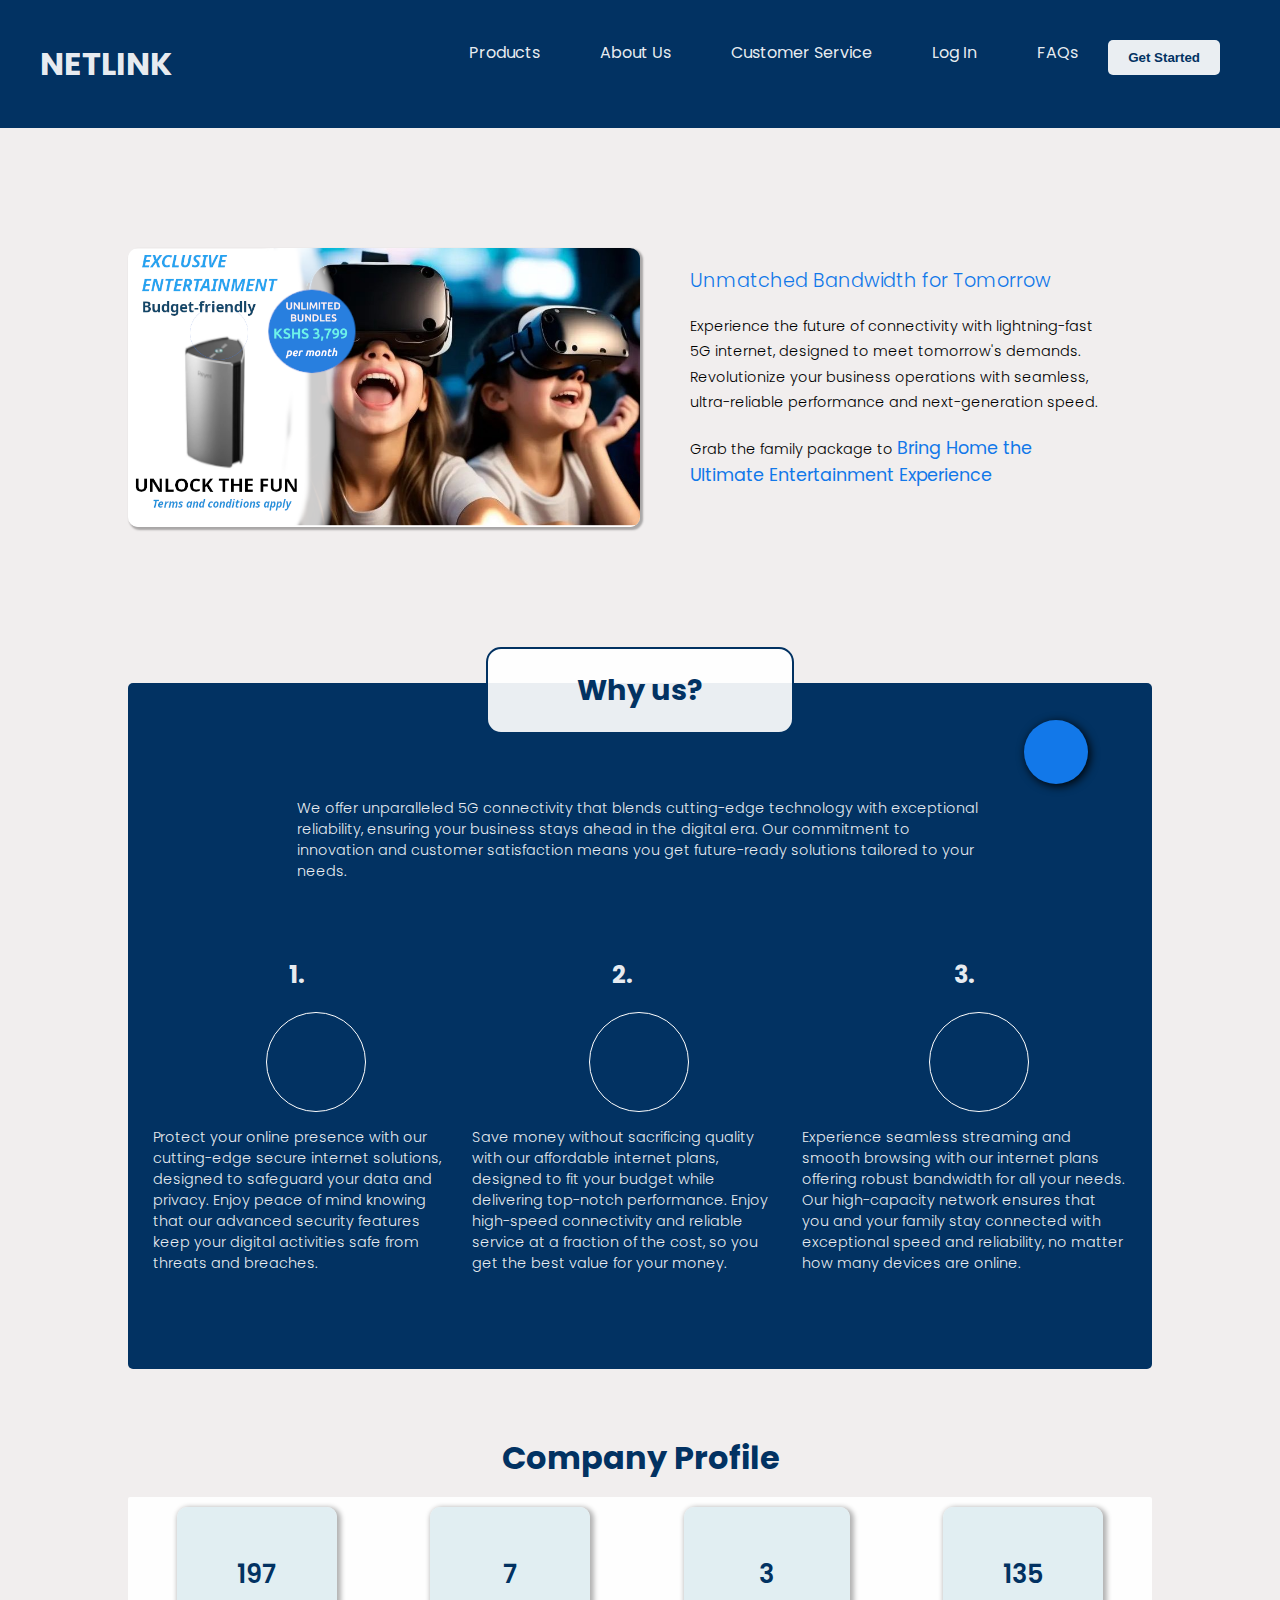
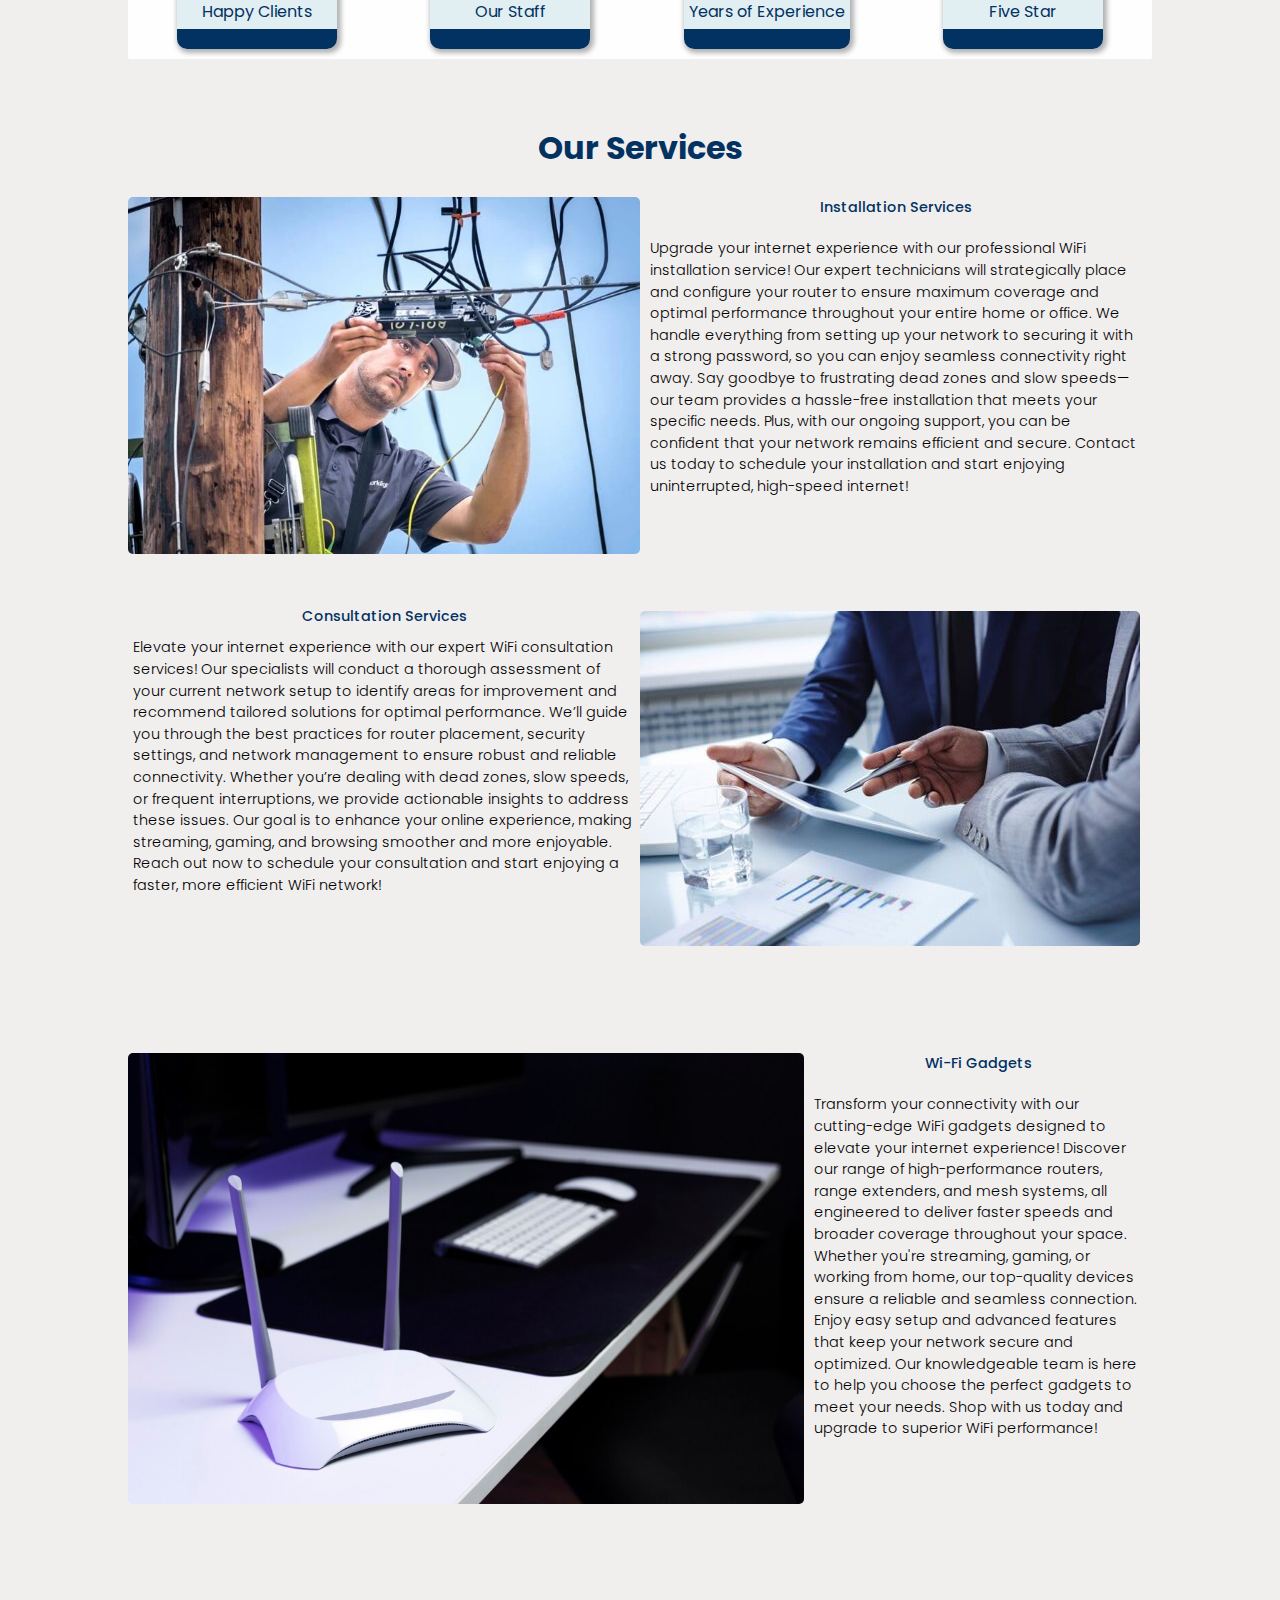
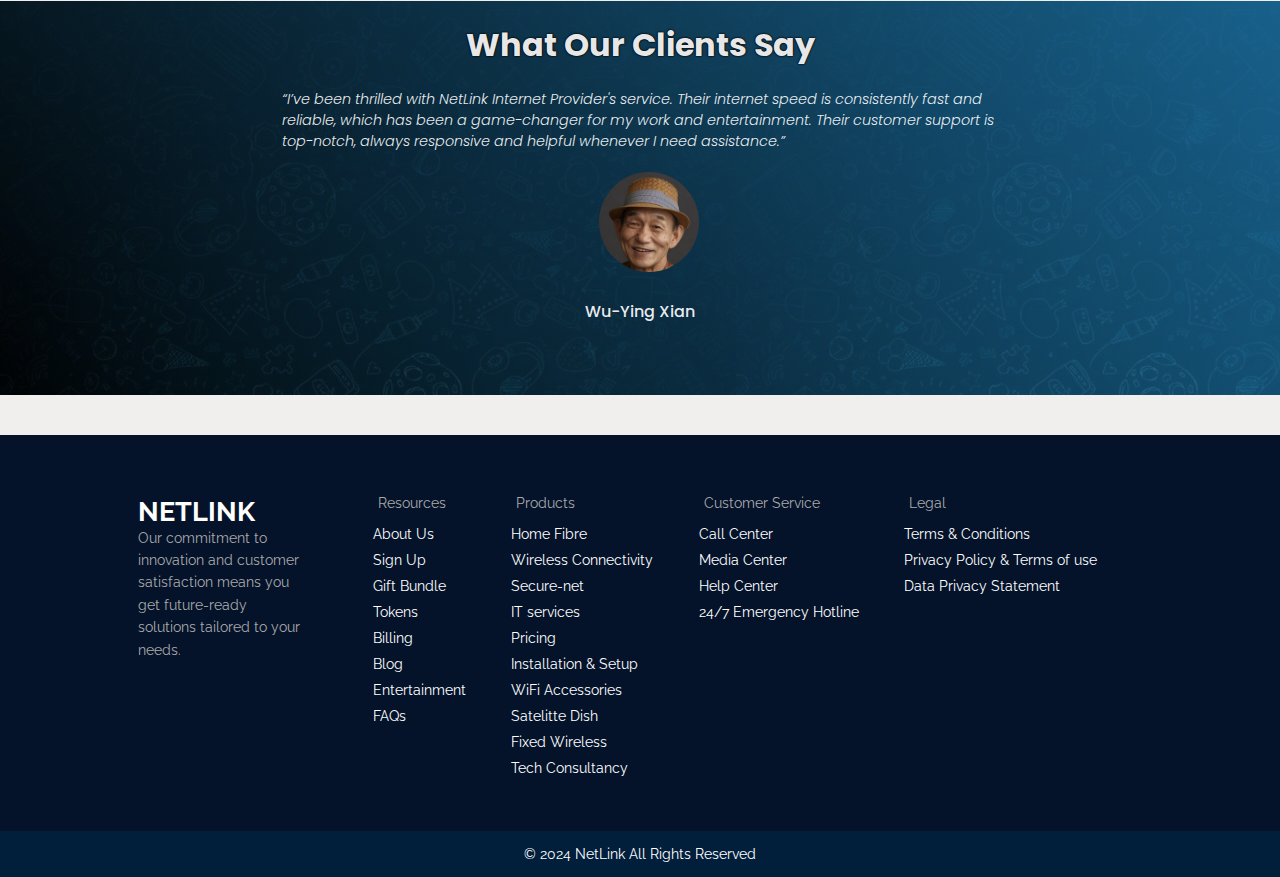
<file: index.html>
<!DOCTYPE html>
<html lang="en">
<head>
    <meta charset="UTF-8">
    <meta name="viewport" content="width=device-width, initial-scale=1.0">
    <link rel="icon" type="image/x-icon" href="android-chrome-192x192.png">
    <link rel="stylesheet" href="styles.css">
    <link rel="preconnect" href="https://fonts.googleapis.com">
    <link rel="preconnect" href="https://fonts.gstatic.com" crossorigin>
    <link href="https://fonts.googleapis.com/css2?family=Raleway:ital,wght@0,100..900;1,100..900&display=swap" rel="stylesheet">
    <link rel="stylesheet" href="https://cdnjs.cloudflare.com/ajax/libs/font-awesome/6.6.0/css/all.min.css" integrity="sha512-Kc323vGBEqzTmouAECnVceyQqyqdsSiqLQISBL29aUW4U/M7pSPA/gEUZQqv1cwx4OnYxTxve5UMg5GT6L4JJg==" crossorigin="anonymous" referrerpolicy="no-referrer" />
    <title>NetLink</title>
</head>
<body>

<!-- =======================================================|| Nav Bar || =========================================================================================== -->

    <section id="navbar">
        <div class="logo">
            <h1> NETLINK</h1>

        </div>
        
<!-- Sidebar Show Button -->
<i class="fa-solid fa-bars" id="sidebar-show-btn"></i>

<!-- Sidebar -->
<div class="nav-links" id="sidebar">
    <i class="fa-solid fa-xmark" id="sidebar-hide-btn"></i>
    <ul>
        <li class="navbar-products">
            <a href="#" id="products-toggle">Products
                <i class="fa-solid fa-chevron-down" id="arrow-icon"></i>
            </a>
            <div class="product-submerged" id="nested-list">
                <div class="product-sub">
                    <div class="product-flexbox">
                        <div class="award-winning">
                            <p>AWARD WINNING SERVICES</p>
                            <p>Designed to keep you seamlessly connected and ahead of the curve.</p>
                            <ul class="dropdown">
                                <li><a href=""><i class="fa-solid fa-house-signal"></i> Home Fiber</a></li>
                                <li><a href=""><i class="fa-solid fa-coins"></i> Pricing</a></li>
                                <li><a href=""><i class="fa-solid fa-screwdriver-wrench"></i> Installation & Setup</a></li>
                                <li><a href=""><i class="fa-solid fa-wifi"></i> Wi-Fi Accessories</a></li>
                                <li><a href=""><i class="fa-solid fa-satellite-dish"></i> Satellite Dish</a></li>
                            </ul>
                        </div>
                        <div class="resources">
                            <p>RESOURCES</p>
                            <ul>
                                <li><a href=""><i class="fa-solid fa-circle-info"></i> About Us</a></li>
                                <li><a href=""><i class="fa-solid fa-right-to-bracket"></i> Sign Up</a></li>
                                <li><a href=""><i class="fa-solid fa-gift"></i> Gift Bundle</a></li>
                                <li><a href=""><i class="fa-solid fa-ticket"></i> Token</a></li>
                                <li><a href=""><i class="fa-brands fa-cc-visa"></i> Billing</a></li>
                                <li><a href=""><i class="fa-solid fa-blog"></i> Blog</a></li>
                                <li><a href=""><i class="fa-solid fa-champagne-glasses"></i> Entertainment</a></li>
                                <li><a href=""><i class="fa-solid fa-circle-question"></i> FAQs</a></li>
                            </ul>
                        </div>
                        <div class="additional-products">
                            <ul>
                                <p>ADDITIONAL PRODUCTS</p>
                                <li><a href=""><i class="fa-solid fa-people-group"></i> Tech Consultations</a></li>
                                <li><a href=""><i class="fa-solid fa-laptop"></i> IT Services</a></li>
                                <li><a href=""><i class="fa-solid fa-shield-halved"></i> Secure-net</a></li>
                                <li><a href=""><i class="fa-brands fa-nfc-directional"></i> Wireless Connectivity</a></li>
                            </ul>
                        </div>
                    </div>
                </div>
            </div>
        </li>
        <li><a href="About.html" target="_blank">About Us</a></li>
        <li><a href="customer.html" target="_blank">Customer Service</a></li>
        <li><a href="login.html" id="login-link" target="_blank">Log In</a></li>
        <li><a href="customer.html" target="_blank">FAQs</a></li>
        <div class="end-button">
            <a href="register.html" target="_blank"><button id="get-started">Get Started</button></a>
        </div>
    </ul>
   
</div>



        

    </section>

<!-- ===========================================|| Main Section || ========================================= -->

<section id="main">
    <div id="welcome">
        <div class="slide-show">

            <img src="entertainment.png" alt="">

        </div>

        <div class="next-to-slide-show">
            <p class="heading"> Unmatched Bandwidth for Tomorrow</p>

            <p>Experience the future of connectivity with lightning-fast 5G internet, designed to meet tomorrow's demands. Revolutionize your business operations with seamless, ultra-reliable performance and next-generation speed.</p>

            <p>Grab the family package to 
                <span class="family-package">
                    <a href="">Bring Home the Ultimate Entertainment Experience</a>
                </span>
            </p>


        </div>

    </div>


<!-- ================================|| Why Us? || ======================================= -->

    <div class="why-choose-us">
       
        <h1> Why us?</h1>

        <p class="why-choose-us-description">We offer unparalleled 5G connectivity that blends cutting-edge technology with exceptional reliability, ensuring your business stays ahead in the digital era. Our commitment to innovation and customer satisfaction means you get future-ready solutions tailored to your needs.</p>


        <div class="why-us-icons">
            <div class="why-us-shield">
                <span class="why-choose-us-number"><h2>1.</h2></span>
                <div class="icon-background" >
                    <i class="fa-solid fa-shield"></i>
                </div>
                
                <p> Protect your online presence with our cutting-edge secure internet solutions, designed to safeguard your data and privacy. Enjoy peace of mind knowing that our advanced security features keep your digital activities safe from threats and breaches.</p>
            </div>
            
            <div class="why-us-save">
                <span class="why-choose-us-number"><h2>2.</h2></span>
                <div class="icon-background">
                    <i class="fa-solid fa-sack-dollar"></i>
                </div>
                
                <p>Save money without sacrificing quality with our affordable internet plans, designed to fit your budget while delivering top-notch performance. Enjoy high-speed connectivity and reliable service at a fraction of the cost, so you get the best value for your money.</p>

            </div>

            <div class="strong-bandwith">
                <span class="why-choose-us-number"><h2>3.</h2></span>
                <div class="icon-background">
                    <i class="fa-solid fa-tower-broadcast"></i>

                </div>
                
                <p>Experience seamless streaming and smooth browsing with our internet plans offering robust bandwidth for all your needs. Our high-capacity network ensures that you and your family stay connected with exceptional speed and reliability, no matter how many devices are online.</p>
            </div>
        </div>

        
    </div>

    <div class="company-count-up">
        <h1>Company Profile</h1>
        <div class="count-up">
            
            <div class="count-up-icons">
                <i class="fa-solid fa-users"></i>
                <span class="num" data-val="963">000</span>
                <p>Happy Clients</p>
            </div>
    
            <div class="count-up-icons">
                <i class="fa-solid fa-users-gear"></i>
                <span class="num" data-val="31">000</span>
                <p>Our Staff</p>
            </div>
    
            <div class="count-up-icons">
                <i class="fa-solid fa-hourglass-end"></i>
                <span class="num" data-val="16">000</span>
                <p>Years of Experience</p>
            </div>
    
            <div class="count-up-icons">
                <i class="fa-solid fa-star"></i>
                <span class="num" data-val="583">000</span>
                <p>Five Star</p>
            </div>
            
    
        </div>

    </div>

    <!-- ================================ || Our Services || ======================================================================== -->

    <div class="our-services">
        <h1>Our Services</h1>
        <div class="installation">
            <div id="installation-image">
                <img src="wifi installation.jpg" alt="">

            </div>

            <div id="installation-blog">
                <p class="installation-heading">Installation Services</p>
                <p>
                    Upgrade your internet experience with our professional WiFi installation service! Our expert technicians will strategically place and configure your router to ensure maximum coverage and optimal performance throughout your entire home or office. We handle everything from setting up your network to securing it with a strong password, so you can enjoy seamless connectivity right away. Say goodbye to frustrating dead zones and slow speeds—our team provides a hassle-free installation that meets your specific needs. Plus, with our ongoing support, you can be confident that your network remains efficient and secure. Contact us today to schedule your installation and start enjoying uninterrupted, high-speed internet!
                </p>
            </div>
        </div>

        <div class="consultation">

            <div id="consultation-blog">
                <p class="consultation-heading">Consultation Services</p>
                <p>Elevate your internet experience with our expert WiFi consultation services! Our specialists will conduct a thorough assessment of your current network setup to identify areas for improvement and recommend tailored solutions for optimal performance. We’ll guide you through the best practices for router placement, security settings, and network management to ensure robust and reliable connectivity. Whether you’re dealing with dead zones, slow speeds, or frequent interruptions, we provide actionable insights to address these issues. Our goal is to enhance your online experience, making streaming, gaming, and browsing smoother and more enjoyable. Reach out now to schedule your consultation and start enjoying a faster, more efficient WiFi network!</p>
            </div>
            <div id="consultation-image">
                <img src="business consultations.jpeg" alt="">
            </div>

        </div>

        <div class="gadgets">
            
            <div id="gadgets-image">
                <img src="gadgets.jpg" alt="">
            </div>
            
            <div id="gadgets-blog">
                <p class="gadgets-heading">Wi-Fi Gadgets </p>
                
                <p>Transform your connectivity with our cutting-edge WiFi gadgets designed to elevate your internet experience! Discover our range of high-performance routers, range extenders, and mesh systems, all engineered to deliver faster speeds and broader coverage throughout your space. Whether you're streaming, gaming, or working from home, our top-quality devices ensure a reliable and seamless connection. Enjoy easy setup and advanced features that keep your network secure and optimized. Our knowledgeable team is here to help you choose the perfect gadgets to meet your needs. Shop with us today and upgrade to superior WiFi performance!</p>
            </div>
        </div>

    </div>

 <!-- ======================== || What our clients say || ======================================== -->


    <div class="testimonials">
        <div class="testimonials-subtopic">
            <h2>What Our Clients Say</h2>
        </div>
    
    
   <!-- image slider start -->
    <div class="testimonial-slider">
        <div class="slides">
            <!-- radio buttons start-->
             <input type="radio" name="radio-btn" id="radio1">
             <input type="radio" name="radio-btn" id="radio2">
             <input type="radio" name="radio-btn" id="radio3">
             <input type="radio" name="radio-btn" id="radio4">
             <input type="radio" name="radio-btn" id="radio5">
             <!-- radio buttns end  -->

             <!-- sliding div starts -->
             <div class="testimonials-per-client first">
                <p class="testimonials-verse">
                    “I’ve been thrilled with NetLink Internet Provider's service. Their internet speed is consistently fast and reliable, which has been a game-changer for my work and entertainment. Their customer support is top-notch, always responsive and helpful whenever I need assistance.”
                </p>
                <img src="testimonial1.jpeg" alt="">
                <p class="client-name">Wu-Ying Xian</p>
            </div>

            <div class="testimonials-per-client">
                <p class="testimonials-verse">
                    "I’m really impressed with NetLink Internet Provider. The internet connection is always strong and fast, making it perfect for both work and streaming. Their customer service team is excellent — they’re always available and quick to resolve any issues. It’s been a fantastic experience overall!"
                </p>
                <img src="Pittsburgh.jpeg" alt="">
                <p class="client-name">Pittsburgh</p>
            </div>

            <div class="testimonials-per-client">
                <p class="testimonials-verse">
                    "I’ve had a great experience with NetLink Internet Provider. The connection is incredibly stable, even during peak hours, which is essential for my daily activities. The support team is also very friendly and efficient, always ready to help with any concerns. I’m very satisfied with their service!"
                </p>
                <img src="testimonial3.jpeg" alt="">
                <p class="client-name">Sandra Jackson</p>
            </div>

            <div class="testimonials-per-client">
                <p class="testimonials-verse">
                    "NetLink Internet Provider has exceeded my expectations. The high-speed internet is consistent and never drops, which is crucial for my work from home setup. Their customer service is also outstanding — always polite, quick to respond, and effective in solving any problems. I couldn't be happier with their service!"
                </p>
                <img src="testimnial4.jpeg" alt="">
                <p class="client-name">Fatma Ahmed</p>
            </div>


            <div class="testimonials-per-client">
                <p class="testimonials-verse">
                    "Their internet service is just unbeatable! Quick installation, no downtime, and the customer service team is incredibly helpful. I’m beyond satisfied with their performance."
                </p>
                <img src="testimonial5.jpeg" alt="">
                <p class="client-name">Trevor Smith</p>
            </div>

            <!-- automatic navigation start -->

            <div class="navigation-auto">
                <div class="auto-btn1"></div>
                <div class="auto-btn2"></div>
                <div class="auto-btn3"></div>
                <div class="auto-btn4"></div>
                <div class="auto-btn5"></div>

            </div>

             <!-- automatic navigation end -->
        </div>
         <!-- manual navigation start -->
          <div class="navigation-manual">
            <label for="radio1" class="manual-btn"></label>
            <label for="radio2" class="manual-btn"></label>
            <label for="radio3" class="manual-btn"></label>
            <label for="radio4" class="manual-btn"></label>
            <label for="radio5" class="manual-btn"></label>
          </div>
          <!-- manual navigation end  -->
    </div>

              <!-- sliding div ends  -->
  </div>


</section>

<div class="contact-us-icon-container">
    <div class="contact-us-icon">
        <a href="customer.html"><i class="fa-solid fa-message"></i></a>
    </div>
</div>

<!-- =============================================|| Footer Section || ========================================================================= -->

<section class="footer">
    <footer>
        <div class="main-footer">
            <div class="company-description">
                <h1 class="footer-logo"> NETLINK</h1>
                <p>Our commitment to innovation and customer satisfaction means you get future-ready solutions tailored to your needs.</p>

                <a href=""><i class="fa-brands fa-google"></i></a>
                <a href=""><i class="fa-brands fa-facebook"></i></a>
                <a href=""><i class="fa-brands fa-linkedin"></i></a>
                <a href=""><i class="fa-brands fa-x-twitter"></i></a>
            </div>


            <div class="footer-links">
                <div class="footer-menu">
                    <p>Resources</p>
                    <ul>
                        <li><a href="">About Us</a></li>
                        <li><a href="">Sign Up</a></li>
                        <li><a href="">Gift Bundle</a></li>
                        <li><a href="">Tokens</a></li>
                        <li><a href="">Billing</a></li>
                        <li><a href="">Blog</a></li>
                        <li><a href="">Entertainment</a></li>
                        <li><a href="">FAQs</a></li>
                    </ul>
    
                </div>
    
                <div class="footer-products">
                    <p>Products</p>
                    <ul>
                        <li><a href="">Home Fibre</a></li>
                        <li><a href="">Wireless Connectivity</a></li>
                        <li><a href="">Secure-net</a></li>
                        <li><a href="">IT services</a></li>
                        <li><a href="">Pricing</a></li>
                        <li><a href="">Installation & Setup</a></li>
                        <li><a href="">WiFi Accessories</a></li>
                        <li><a href="">Satelitte Dish</a></li>
                        <li><a href="">Fixed Wireless</a></li>
                        <li><a href="">Tech Consultancy</a></li>
                    </ul>
    
                </div>
    
                <div class="footer-support">
                    <p>Customer Service</p>
                    <ul>
                        <li><a href="">Call Center</a></li>
                        <li><a href="">Media Center</a></li>
                        <li><a href="">Help Center</a></li>
                        <li><a href="">24/7 Emergency Hotline</a></li>
                    </ul>
                </div>
    
                <div class="footer-legal">
                    <p>Legal</p>
                    <ul>
                        <li><a href="">Terms & Conditions</a></li>
                        <li><a href="">Privacy Policy & Terms of use</a></li>
                        <li><a href="">Data Privacy Statement</a></li>
                    </ul>
    
                </div>
            </div>


        </div>

        <div class="copyrights">
            <p>&#169 2024 NetLink <span><a href="">All Rights Reserved</a></span></p>

        </div>
    </footer>

</section>
    

<script src="script.js">

</script>
</body>
</html>
</file>
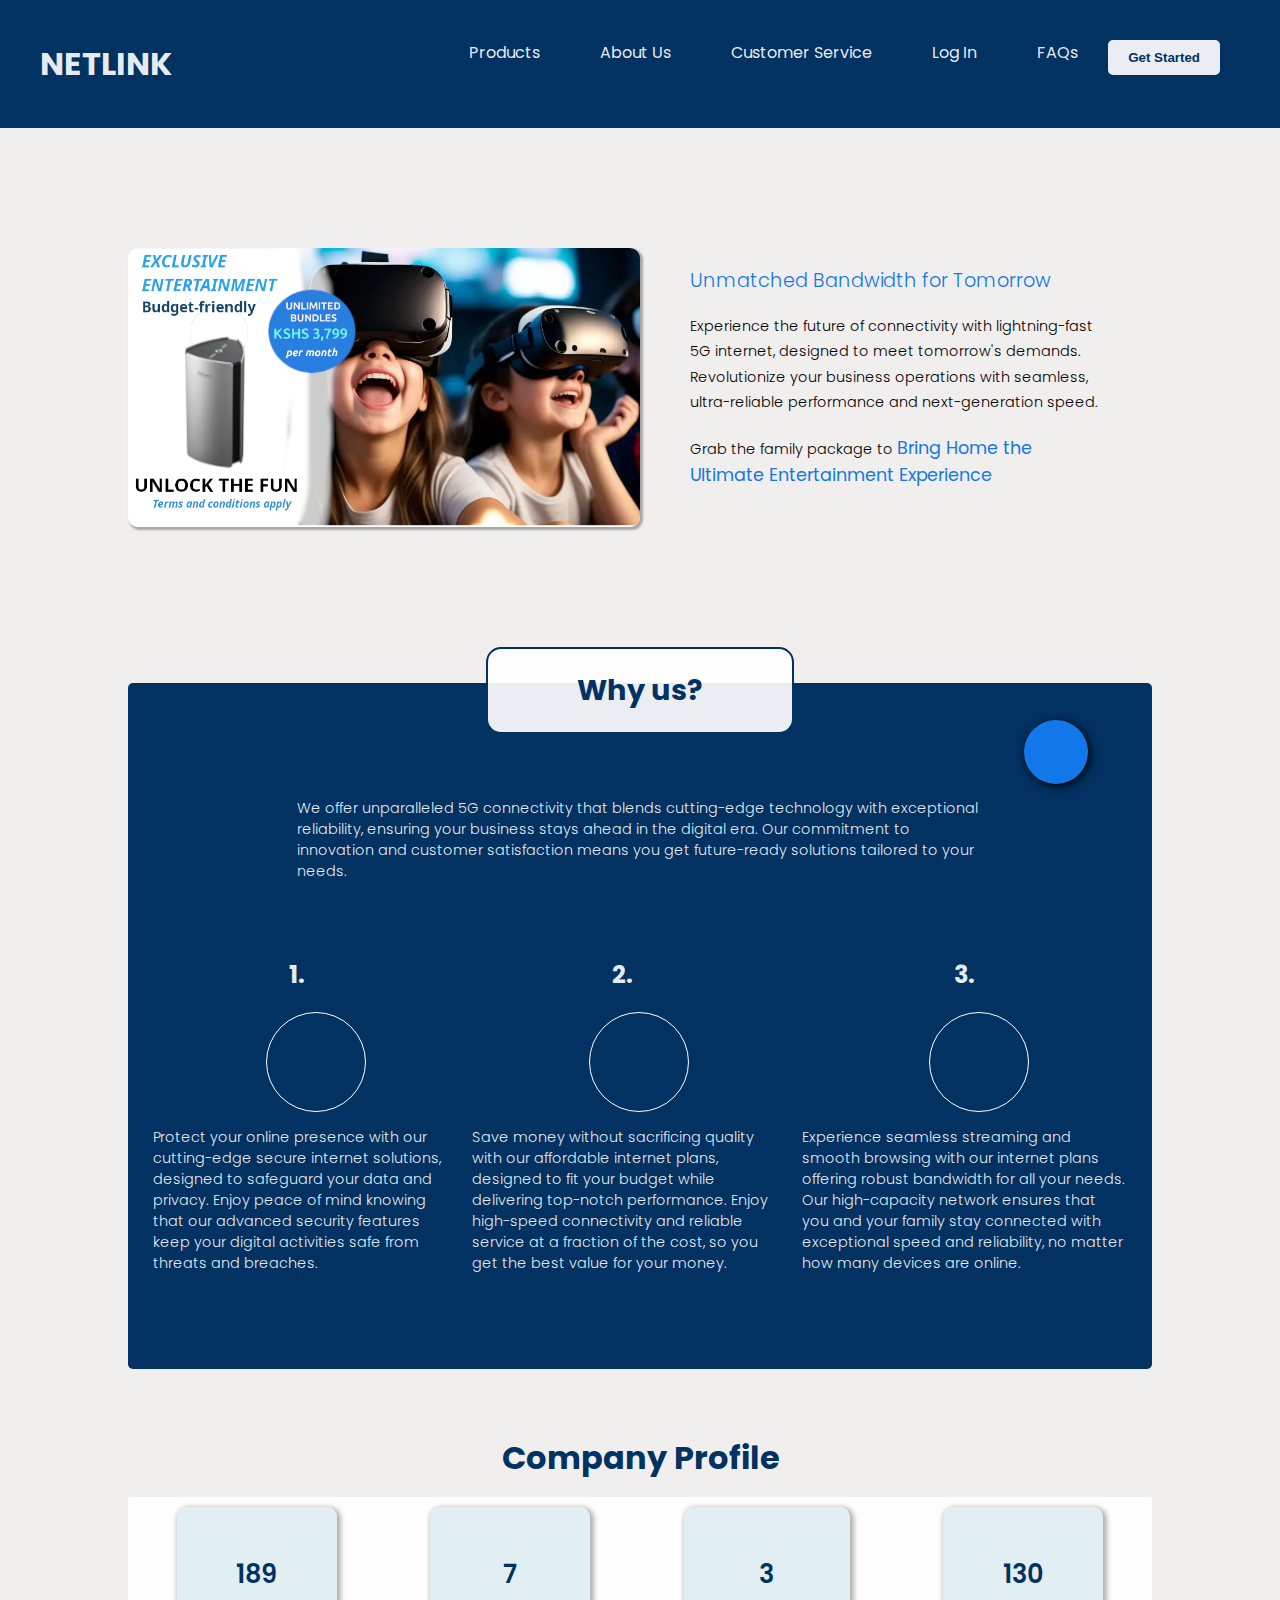
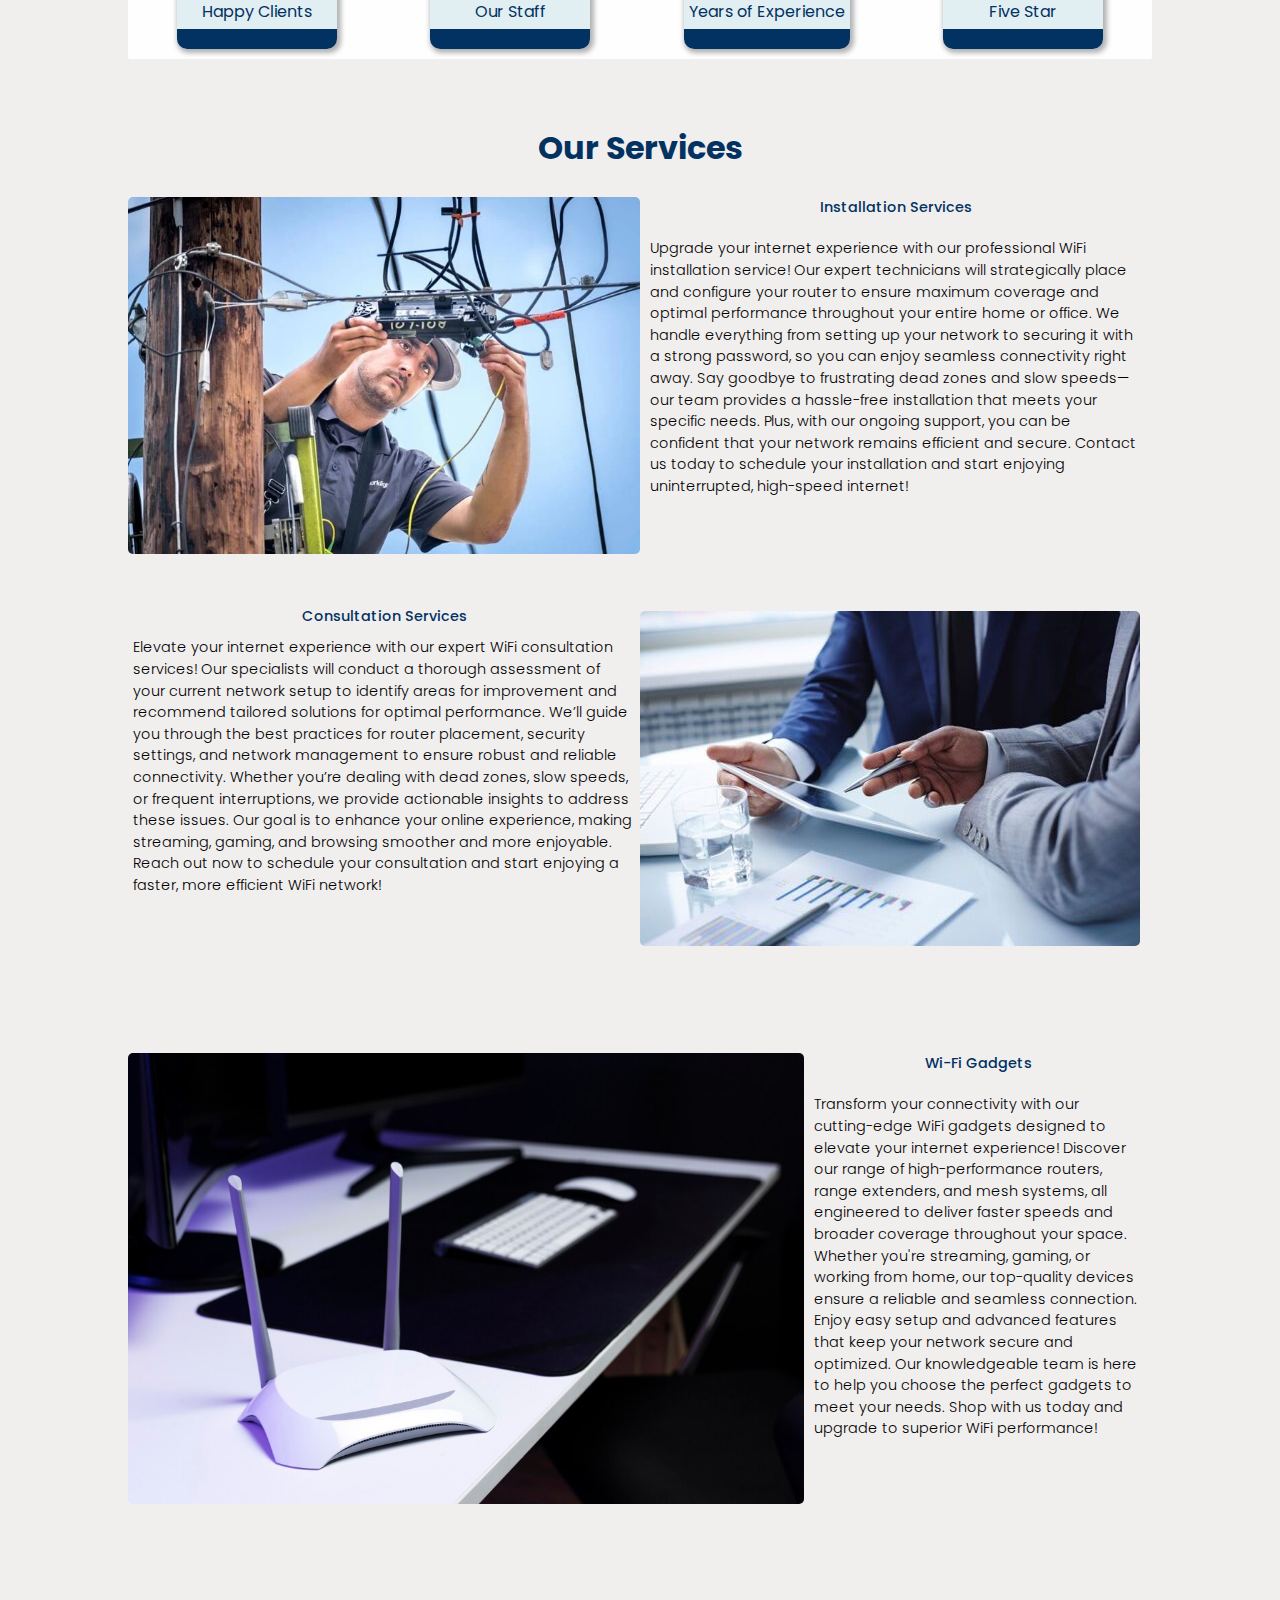
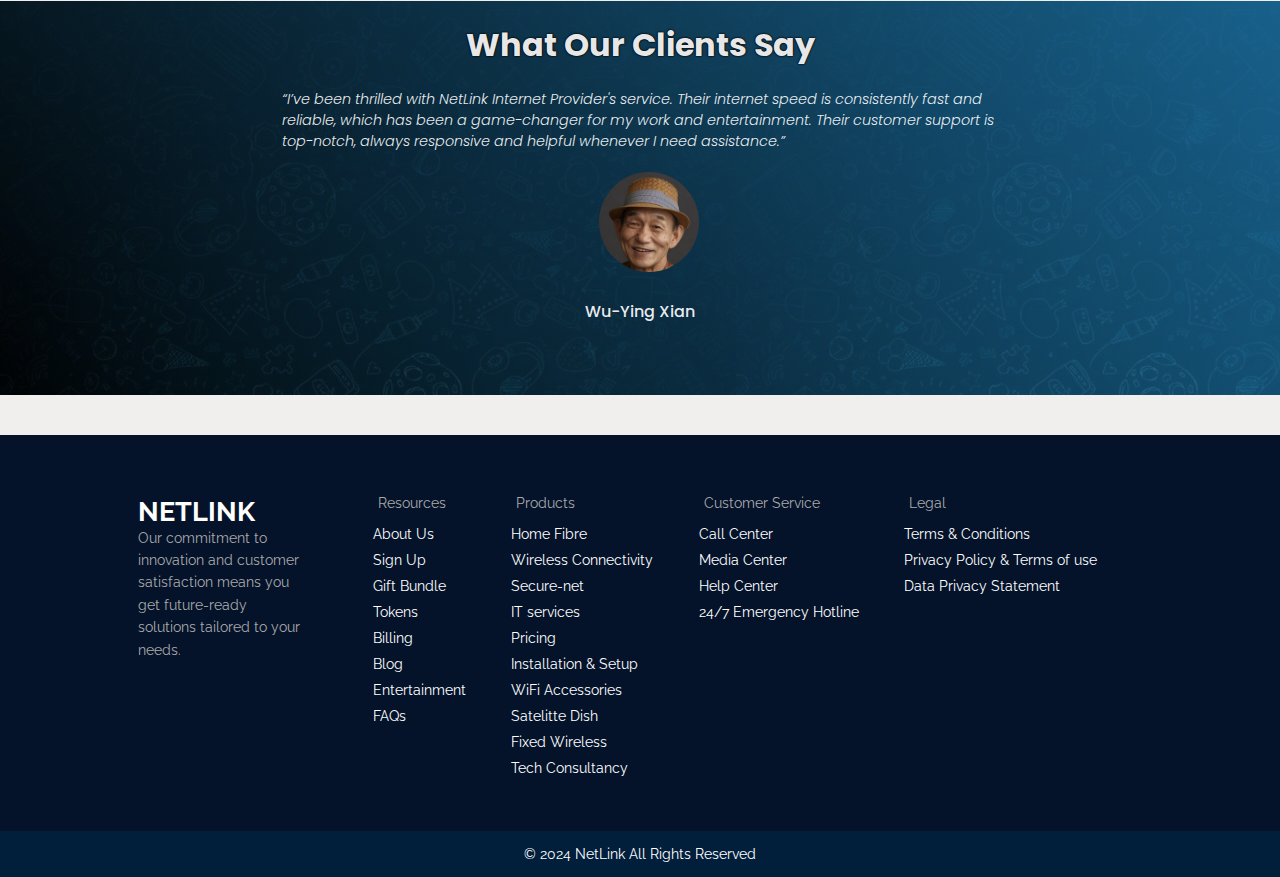
<file: front-end/index.html>
<!DOCTYPE html>
<html lang="en">
<head>
    <meta charset="UTF-8">
    <meta name="viewport" content="width=device-width, initial-scale=1.0">
    <link rel="icon" type="image/x-icon" href="/images/android-chrome-192x192.png">
    <link rel="stylesheet" href="styles.css">
    <link rel="preconnect" href="https://fonts.googleapis.com">
    <link rel="preconnect" href="https://fonts.gstatic.com" crossorigin>
    <link href="https://fonts.googleapis.com/css2?family=Raleway:ital,wght@0,100..900;1,100..900&display=swap" rel="stylesheet">
    <link rel="stylesheet" href="https://cdnjs.cloudflare.com/ajax/libs/font-awesome/6.6.0/css/all.min.css" integrity="sha512-Kc323vGBEqzTmouAECnVceyQqyqdsSiqLQISBL29aUW4U/M7pSPA/gEUZQqv1cwx4OnYxTxve5UMg5GT6L4JJg==" crossorigin="anonymous" referrerpolicy="no-referrer" />
    <title>NetLink</title>
</head>
<body>

<!-- =======================================================|| Nav Bar || =========================================================================================== -->

    <section id="navbar">
        <div class="logo">
            <h1> NETLINK</h1>

        </div>
        
<!-- Sidebar Show Button -->
<i class="fa-solid fa-bars" id="sidebar-show-btn"></i>

<!-- Sidebar -->
<div class="nav-links" id="sidebar">
    <i class="fa-solid fa-xmark" id="sidebar-hide-btn"></i>
    <ul>
        <li class="navbar-products">
            <a href="#" id="products-toggle">Products
                <i class="fa-solid fa-chevron-down" id="arrow-icon"></i>
            </a>
            <div class="product-submerged" id="nested-list">
                <div class="product-sub">
                    <div class="product-flexbox">
                        <div class="award-winning">
                            <p>AWARD WINNING SERVICES</p>
                            <p>Designed to keep you seamlessly connected and ahead of the curve.</p>
                            <ul class="dropdown">
                                <li><a href=""><i class="fa-solid fa-house-signal"></i> Home Fiber</a></li>
                                <li><a href=""><i class="fa-solid fa-coins"></i> Pricing</a></li>
                                <li><a href=""><i class="fa-solid fa-screwdriver-wrench"></i> Installation & Setup</a></li>
                                <li><a href=""><i class="fa-solid fa-wifi"></i> Wi-Fi Accessories</a></li>
                                <li><a href=""><i class="fa-solid fa-satellite-dish"></i> Satellite Dish</a></li>
                            </ul>
                        </div>
                        <div class="resources">
                            <p>RESOURCES</p>
                            <ul>
                                <li><a href=""><i class="fa-solid fa-circle-info"></i> About Us</a></li>
                                <li><a href=""><i class="fa-solid fa-right-to-bracket"></i> Sign Up</a></li>
                                <li><a href=""><i class="fa-solid fa-gift"></i> Gift Bundle</a></li>
                                <li><a href=""><i class="fa-solid fa-ticket"></i> Token</a></li>
                                <li><a href=""><i class="fa-brands fa-cc-visa"></i> Billing</a></li>
                                <li><a href=""><i class="fa-solid fa-blog"></i> Blog</a></li>
                                <li><a href=""><i class="fa-solid fa-champagne-glasses"></i> Entertainment</a></li>
                                <li><a href=""><i class="fa-solid fa-circle-question"></i> FAQs</a></li>
                            </ul>
                        </div>
                        <div class="additional-products">
                            <ul>
                                <p>ADDITIONAL PRODUCTS</p>
                                <li><a href=""><i class="fa-solid fa-people-group"></i> Tech Consultations</a></li>
                                <li><a href=""><i class="fa-solid fa-laptop"></i> IT Services</a></li>
                                <li><a href=""><i class="fa-solid fa-shield-halved"></i> Secure-net</a></li>
                                <li><a href=""><i class="fa-brands fa-nfc-directional"></i> Wireless Connectivity</a></li>
                            </ul>
                        </div>
                    </div>
                </div>
            </div>
        </li>
        <li><a href="About.html" target="_blank">About Us</a></li>
        <li><a href="customer.html" target="_blank">Customer Service</a></li>
        <li><a href="login.html" id="login-link" target="_blank">Log In</a></li>
        <li><a href="customer.html" target="_blank">FAQs</a></li>
        <div class="end-button">
            <a href="/front-end/register.html" target="_blank"><button id="get-started">Get Started</button></a>
        </div>
    </ul>
   
</div>



        

    </section>

<!-- ===========================================|| Main Section || ========================================= -->

<section id="main">
    <div id="welcome">
        <div class="slide-show">

            <img src="/images/entertainment.png" alt="">

        </div>

        <div class="next-to-slide-show">
            <p class="heading"> Unmatched Bandwidth for Tomorrow</p>

            <p>Experience the future of connectivity with lightning-fast 5G internet, designed to meet tomorrow's demands. Revolutionize your business operations with seamless, ultra-reliable performance and next-generation speed.</p>

            <p>Grab the family package to 
                <span class="family-package">
                    <a href="">Bring Home the Ultimate Entertainment Experience</a>
                </span>
            </p>


        </div>

    </div>


<!-- ================================|| Why Us? || ======================================= -->

    <div class="why-choose-us">
       
        <h1> Why us?</h1>

        <p class="why-choose-us-description">We offer unparalleled 5G connectivity that blends cutting-edge technology with exceptional reliability, ensuring your business stays ahead in the digital era. Our commitment to innovation and customer satisfaction means you get future-ready solutions tailored to your needs.</p>


        <div class="why-us-icons">
            <div class="why-us-shield">
                <span class="why-choose-us-number"><h2>1.</h2></span>
                <div class="icon-background" >
                    <i class="fa-solid fa-shield"></i>
                </div>
                
                <p> Protect your online presence with our cutting-edge secure internet solutions, designed to safeguard your data and privacy. Enjoy peace of mind knowing that our advanced security features keep your digital activities safe from threats and breaches.</p>
            </div>
            
            <div class="why-us-save">
                <span class="why-choose-us-number"><h2>2.</h2></span>
                <div class="icon-background">
                    <i class="fa-solid fa-sack-dollar"></i>
                </div>
                
                <p>Save money without sacrificing quality with our affordable internet plans, designed to fit your budget while delivering top-notch performance. Enjoy high-speed connectivity and reliable service at a fraction of the cost, so you get the best value for your money.</p>

            </div>

            <div class="strong-bandwith">
                <span class="why-choose-us-number"><h2>3.</h2></span>
                <div class="icon-background">
                    <i class="fa-solid fa-tower-broadcast"></i>

                </div>
                
                <p>Experience seamless streaming and smooth browsing with our internet plans offering robust bandwidth for all your needs. Our high-capacity network ensures that you and your family stay connected with exceptional speed and reliability, no matter how many devices are online.</p>
            </div>
        </div>

        
    </div>

    <div class="company-count-up">
        <h1>Company Profile</h1>
        <div class="count-up">
            
            <div class="count-up-icons">
                <i class="fa-solid fa-users"></i>
                <span class="num" data-val="963">000</span>
                <p>Happy Clients</p>
            </div>
    
            <div class="count-up-icons">
                <i class="fa-solid fa-users-gear"></i>
                <span class="num" data-val="31">000</span>
                <p>Our Staff</p>
            </div>
    
            <div class="count-up-icons">
                <i class="fa-solid fa-hourglass-end"></i>
                <span class="num" data-val="16">000</span>
                <p>Years of Experience</p>
            </div>
    
            <div class="count-up-icons">
                <i class="fa-solid fa-star"></i>
                <span class="num" data-val="583">000</span>
                <p>Five Star</p>
            </div>
            
    
        </div>

    </div>

    <!-- ================================ || Our Services || ======================================================================== -->

    <div class="our-services">
        <h1>Our Services</h1>
        <div class="installation">
            <div id="installation-image">
                <img src="/images/wifi installation.jpg" alt="">

            </div>

            <div id="installation-blog">
                <p class="installation-heading">Installation Services</p>
                <p>
                    Upgrade your internet experience with our professional WiFi installation service! Our expert technicians will strategically place and configure your router to ensure maximum coverage and optimal performance throughout your entire home or office. We handle everything from setting up your network to securing it with a strong password, so you can enjoy seamless connectivity right away. Say goodbye to frustrating dead zones and slow speeds—our team provides a hassle-free installation that meets your specific needs. Plus, with our ongoing support, you can be confident that your network remains efficient and secure. Contact us today to schedule your installation and start enjoying uninterrupted, high-speed internet!
                </p>
            </div>
        </div>

        <div class="consultation">

            <div id="consultation-blog">
                <p class="consultation-heading">Consultation Services</p>
                <p>Elevate your internet experience with our expert WiFi consultation services! Our specialists will conduct a thorough assessment of your current network setup to identify areas for improvement and recommend tailored solutions for optimal performance. We’ll guide you through the best practices for router placement, security settings, and network management to ensure robust and reliable connectivity. Whether you’re dealing with dead zones, slow speeds, or frequent interruptions, we provide actionable insights to address these issues. Our goal is to enhance your online experience, making streaming, gaming, and browsing smoother and more enjoyable. Reach out now to schedule your consultation and start enjoying a faster, more efficient WiFi network!</p>
            </div>
            <div id="consultation-image">
                <img src="/images/business consultations.jpeg" alt="">
            </div>

        </div>

        <div class="gadgets">
            
            <div id="gadgets-image">
                <img src="/images/gadgets.jpg" alt="">
            </div>
            
            <div id="gadgets-blog">
                <p class="gadgets-heading">Wi-Fi Gadgets </p>
                
                <p>Transform your connectivity with our cutting-edge WiFi gadgets designed to elevate your internet experience! Discover our range of high-performance routers, range extenders, and mesh systems, all engineered to deliver faster speeds and broader coverage throughout your space. Whether you're streaming, gaming, or working from home, our top-quality devices ensure a reliable and seamless connection. Enjoy easy setup and advanced features that keep your network secure and optimized. Our knowledgeable team is here to help you choose the perfect gadgets to meet your needs. Shop with us today and upgrade to superior WiFi performance!</p>
            </div>
        </div>

    </div>

 <!-- ======================== || What our clients say || ======================================== -->


    <div class="testimonials">
        <div class="testimonials-subtopic">
            <h2>What Our Clients Say</h2>
        </div>
    
    
   <!-- image slider start -->
    <div class="testimonial-slider">
        <div class="slides">
            <!-- radio buttons start-->
             <input type="radio" name="radio-btn" id="radio1">
             <input type="radio" name="radio-btn" id="radio2">
             <input type="radio" name="radio-btn" id="radio3">
             <input type="radio" name="radio-btn" id="radio4">
             <input type="radio" name="radio-btn" id="radio5">
             <!-- radio buttns end  -->

             <!-- sliding div starts -->
             <div class="testimonials-per-client first">
                <p class="testimonials-verse">
                    “I’ve been thrilled with NetLink Internet Provider's service. Their internet speed is consistently fast and reliable, which has been a game-changer for my work and entertainment. Their customer support is top-notch, always responsive and helpful whenever I need assistance.”
                </p>
                <img src="/images/testimonial1.jpeg" alt="">
                <p class="client-name">Wu-Ying Xian</p>
            </div>

            <div class="testimonials-per-client">
                <p class="testimonials-verse">
                    "I’m really impressed with NetLink Internet Provider. The internet connection is always strong and fast, making it perfect for both work and streaming. Their customer service team is excellent — they’re always available and quick to resolve any issues. It’s been a fantastic experience overall!"
                </p>
                <img src="/images/Pittsburgh.jpeg" alt="">
                <p class="client-name">Pittsburgh</p>
            </div>

            <div class="testimonials-per-client">
                <p class="testimonials-verse">
                    "I’ve had a great experience with NetLink Internet Provider. The connection is incredibly stable, even during peak hours, which is essential for my daily activities. The support team is also very friendly and efficient, always ready to help with any concerns. I’m very satisfied with their service!"
                </p>
                <img src="/images/testimonial3.jpeg" alt="">
                <p class="client-name">Sandra Jackson</p>
            </div>

            <div class="testimonials-per-client">
                <p class="testimonials-verse">
                    "NetLink Internet Provider has exceeded my expectations. The high-speed internet is consistent and never drops, which is crucial for my work from home setup. Their customer service is also outstanding — always polite, quick to respond, and effective in solving any problems. I couldn't be happier with their service!"
                </p>
                <img src="/images/testimnial4.jpeg" alt="">
                <p class="client-name">Fatma Ahmed</p>
            </div>


            <div class="testimonials-per-client">
                <p class="testimonials-verse">
                    "Their internet service is just unbeatable! Quick installation, no downtime, and the customer service team is incredibly helpful. I’m beyond satisfied with their performance."
                </p>
                <img src="/images/testimonial5.jpeg" alt="">
                <p class="client-name">Trevor Smith</p>
            </div>

            <!-- automatic navigation start -->

            <div class="navigation-auto">
                <div class="auto-btn1"></div>
                <div class="auto-btn2"></div>
                <div class="auto-btn3"></div>
                <div class="auto-btn4"></div>
                <div class="auto-btn5"></div>

            </div>

             <!-- automatic navigation end -->
        </div>
         <!-- manual navigation start -->
          <div class="navigation-manual">
            <label for="radio1" class="manual-btn"></label>
            <label for="radio2" class="manual-btn"></label>
            <label for="radio3" class="manual-btn"></label>
            <label for="radio4" class="manual-btn"></label>
            <label for="radio5" class="manual-btn"></label>
          </div>
          <!-- manual navigation end  -->
    </div>

              <!-- sliding div ends  -->
  </div>


</section>

<div class="contact-us-icon-container">
    <div class="contact-us-icon">
        <a href="customer.html"><i class="fa-solid fa-message"></i></a>
    </div>
</div>

<!-- =============================================|| Footer Section || ========================================================================= -->

<section class="footer">
    <footer>
        <div class="main-footer">
            <div class="company-description">
                <h1 class="footer-logo"> NETLINK</h1>
                <p>Our commitment to innovation and customer satisfaction means you get future-ready solutions tailored to your needs.</p>

                <a href=""><i class="fa-brands fa-google"></i></a>
                <a href=""><i class="fa-brands fa-facebook"></i></a>
                <a href=""><i class="fa-brands fa-linkedin"></i></a>
                <a href=""><i class="fa-brands fa-x-twitter"></i></a>
            </div>


            <div class="footer-links">
                <div class="footer-menu">
                    <p>Resources</p>
                    <ul>
                        <li><a href="">About Us</a></li>
                        <li><a href="">Sign Up</a></li>
                        <li><a href="">Gift Bundle</a></li>
                        <li><a href="">Tokens</a></li>
                        <li><a href="">Billing</a></li>
                        <li><a href="">Blog</a></li>
                        <li><a href="">Entertainment</a></li>
                        <li><a href="">FAQs</a></li>
                    </ul>
    
                </div>
    
                <div class="footer-products">
                    <p>Products</p>
                    <ul>
                        <li><a href="">Home Fibre</a></li>
                        <li><a href="">Wireless Connectivity</a></li>
                        <li><a href="">Secure-net</a></li>
                        <li><a href="">IT services</a></li>
                        <li><a href="">Pricing</a></li>
                        <li><a href="">Installation & Setup</a></li>
                        <li><a href="">WiFi Accessories</a></li>
                        <li><a href="">Satelitte Dish</a></li>
                        <li><a href="">Fixed Wireless</a></li>
                        <li><a href="">Tech Consultancy</a></li>
                    </ul>
    
                </div>
    
                <div class="footer-support">
                    <p>Customer Service</p>
                    <ul>
                        <li><a href="">Call Center</a></li>
                        <li><a href="">Media Center</a></li>
                        <li><a href="">Help Center</a></li>
                        <li><a href="">24/7 Emergency Hotline</a></li>
                    </ul>
                </div>
    
                <div class="footer-legal">
                    <p>Legal</p>
                    <ul>
                        <li><a href="">Terms & Conditions</a></li>
                        <li><a href="">Privacy Policy & Terms of use</a></li>
                        <li><a href="">Data Privacy Statement</a></li>
                    </ul>
    
                </div>
            </div>


        </div>

        <div class="copyrights">
            <p>&#169 2024 NetLink <span><a href="">All Rights Reserved</a></span></p>

        </div>
    </footer>

</section>
    

<script src="script.js">

</script>
</body>
</html>
</file>
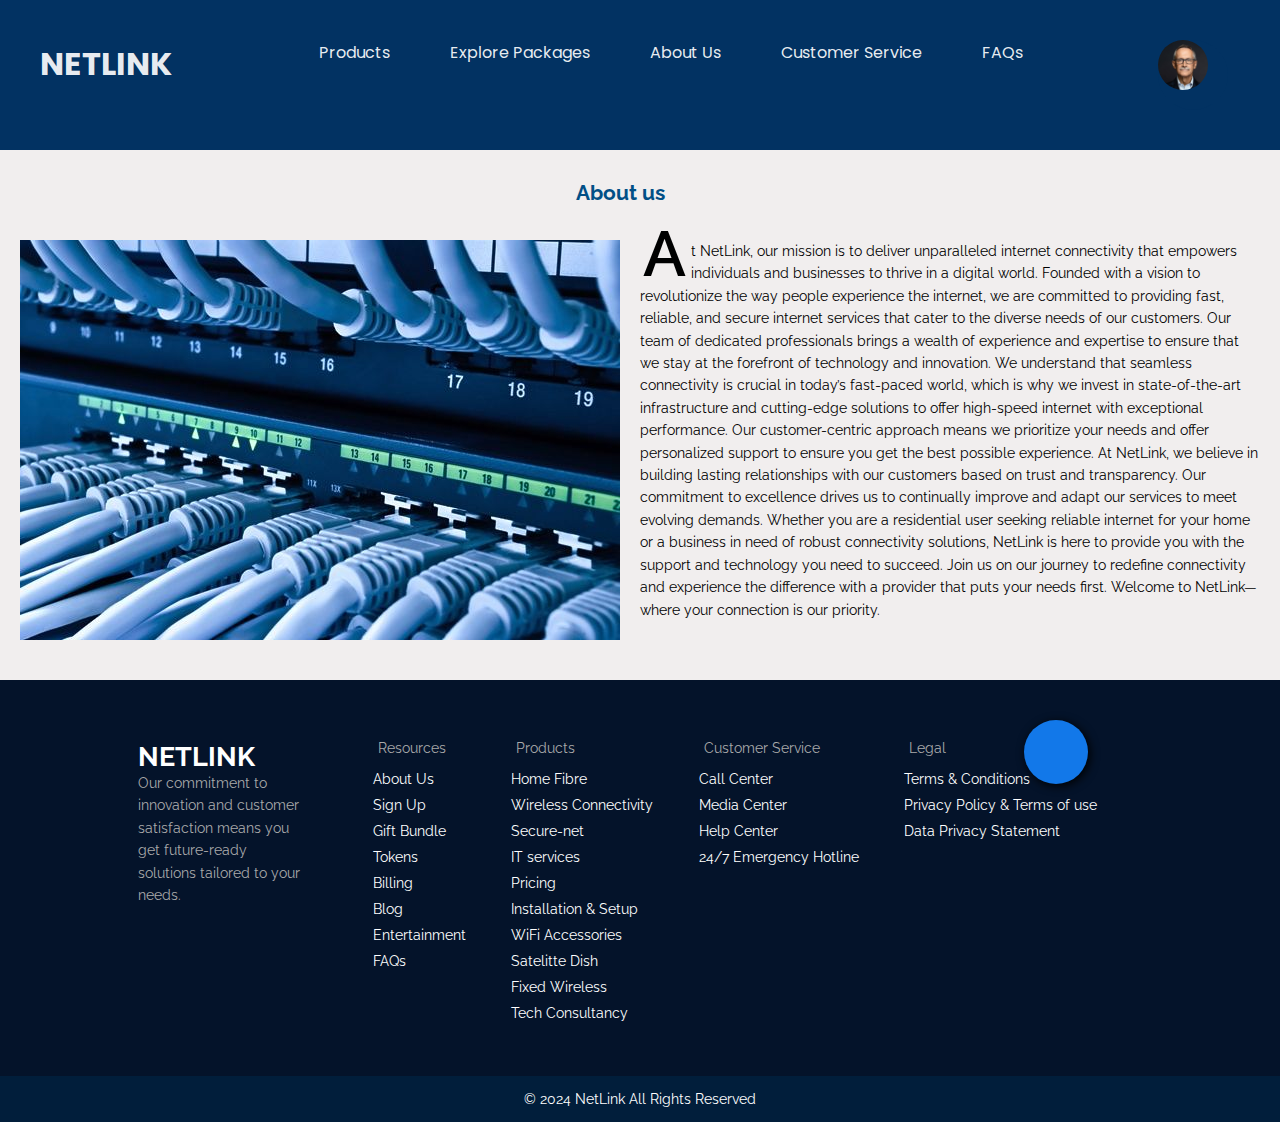
<file: About.html>
<!DOCTYPE html>
<html lang="en">
<head>
    <meta charset="UTF-8">
    <meta name="viewport" content="width=device-width, initial-scale=1.0">
    <link rel="icon" type="image/x-icon" href="android-chrome-192x192.png">
    <link rel="stylesheet" href="styles.css">
    <link rel="preconnect" href="https://fonts.googleapis.com">
    <link rel="preconnect" href="https://fonts.gstatic.com" crossorigin>
    <link href="https://fonts.googleapis.com/css2?family=Raleway:ital,wght@0,100..900;1,100..900&display=swap" rel="stylesheet">
    <link rel="stylesheet" href="https://cdnjs.cloudflare.com/ajax/libs/font-awesome/6.6.0/css/all.min.css" integrity="sha512-Kc323vGBEqzTmouAECnVceyQqyqdsSiqLQISBL29aUW4U/M7pSPA/gEUZQqv1cwx4OnYxTxve5UMg5GT6L4JJg==" crossorigin="anonymous" referrerpolicy="no-referrer" />
    <title>NetLink|About us</title>
</head>

<body>
    <!-- ================================|| Navbar || ================================= -->
    <section id="navbar">
        <div class="logo">
            <h1> NETLINK</h1>

        </div>

       <!-- Sidebar Show Button -->
<i class="fa-solid fa-bars" id="sidebar-show-btn"></i>

<!-- Sidebar -->
<div class="nav-links" id="sidebar">
    <i class="fa-solid fa-xmark" id="sidebar-hide-btn"></i>

     <ul>
        <li class="navbar-products">
            <a href="#" id="products-toggle">Products
                <i class="fa-solid fa-chevron-down" id="arrow-icon"></i>
            </a>
            <div class="product-submerged" id="nested-list">
                <div class="product-sub">
                    <div class="product-flexbox">
                        <div class="award-winning">
                            <p>AWARD WINNING SERVICES</p>
                            <p>Designed to keep you seamlessly connected and ahead of the curve.</p>
                            <ul class="dropdown">
                                <li><a href=""><i class="fa-solid fa-house-signal"></i> Home Fiber</a></li>
                                <li><a href=""><i class="fa-solid fa-coins"></i> Pricing</a></li>
                                <li><a href=""><i class="fa-solid fa-screwdriver-wrench"></i> Installation & Setup</a></li>
                                <li><a href=""><i class="fa-solid fa-wifi"></i> Wi-Fi Accessories</a></li>
                                <li><a href=""><i class="fa-solid fa-satellite-dish"></i> Satellite Dish</a></li>
                            </ul>
                        </div>

                        <div class="resources">
                            <p>RESOURCES</p>
                            <ul>
                                <li><a href=""><i class="fa-solid fa-circle-info"></i> About Us</a></li>
                                <li><a href=""><i class="fa-solid fa-right-to-bracket"></i> Sign Up</a></li>
                                <li><a href=""><i class="fa-solid fa-gift"></i> Gift Bundle</a></li>
                                <li><a href=""><i class="fa-solid fa-ticket"></i> Token</a></li>
                                <li><a href=""><i class="fa-brands fa-cc-visa"></i> Billing</a></li>
                                <li><a href=""><i class="fa-solid fa-blog"></i> Blog</a></li>
                                <li><a href=""><i class="fa-solid fa-champagne-glasses"></i> Entertainment</a></li>
                                <li><a href=""><i class="fa-solid fa-circle-question"></i> FAQs</a></li>
                            </ul>
                        </div>

                        <div class="additional-products">
                            <ul>
                                <p>ADDITIONAL PRODUCTS</p>
                                <li><a href=""><i class="fa-solid fa-people-group"></i> Tech Consultations</a></li>
                                <li><a href=""><i class="fa-solid fa-laptop"></i> IT Services</a></li>
                                <li><a href=""><i class="fa-solid fa-shield-halved"></i> Secure-net</a></li>
                                <li><a href=""><i class="fa-brands fa-nfc-directional"></i> Wireless Connectivity</a></li>
                            </ul>
                        </div>

                    </div>
                </div>
            </div>

                    
                </li>
                <li><a href="home.html" target="_blank">Explore Packages</a></li>
                <li> <a href="">About Us</a></li>
                <li> <a href="customer.html">Customer Service</a></li>
                <li> <a href="customer.html">FAQs</a></li>
            </ul>
            
           

        </div>

        <div class="profile">
            <button id="profile-button">
                <img src="Pittsburgh.jpeg" alt="Profile Image">
            </button>
            <div id="dropdown-menu" class="dropdown-menu">
                <div class="profile-info">
                    <img src="Pittsburgh.jpeg" alt="Profile Image" class="profile-image">
                    <div class="user-info">
                        <div class="username">Pittsburgh</div>
                        <div class="email">pittsburgh@gmail.com</div>
                    </div>
                </div>
                <hr>
                <div class="profile-navigations">
                    <ul class="menu-options">
                        <li><button><i class="fa-solid fa-user"></i>Profile</button></li>
                        <li><button><i class="fa-solid fa-gear"></i>Settings</button></li>
                        <li><button><i class="fa-regular fa-circle-question"></i>Help</button></li>
                        <li><button><i class="fa-regular fa-message"></i>Send Feedback</button></li>
                        <li><button><i class="fa-solid fa-right-from-bracket"></i>Sign Out</button></li>
                    </ul>
                </div>
                
            </div>
        </div>


    </section>


    <!-- =================== || About us :  Main Section || =================================================== -->

    <div class="about-us-container">

        <h1>About us</h1>

        <div id="about-us">
            <img src="about-us.jpeg" alt="">
    
            <p>
                At NetLink, our mission is to deliver unparalleled internet connectivity that empowers individuals and businesses to thrive in a digital world. Founded with a vision to revolutionize the way people experience the internet, we are committed to providing fast, reliable, and secure internet services that cater to the diverse needs of our customers. Our team of dedicated professionals brings a wealth of experience and expertise to ensure that we stay at the forefront of technology and innovation.
        
                We understand that seamless connectivity is crucial in today’s fast-paced world, which is why we invest in state-of-the-art infrastructure and cutting-edge solutions to offer high-speed internet with exceptional performance. Our customer-centric approach means we prioritize your needs and offer personalized support to ensure you get the best possible experience.
                
                At NetLink, we believe in building lasting relationships with our customers based on trust and transparency. Our commitment to excellence drives us to continually improve and adapt our services to meet evolving demands. Whether you are a residential user seeking reliable internet for your home or a business in need of robust connectivity solutions, NetLink is here to provide you with the support and technology you need to succeed.
                
                Join us on our journey to redefine connectivity and experience the difference with a provider that puts your needs first. Welcome to NetLink—where your connection is our priority.
            </p>
        
        </div>

    </div>

    
    <!-- =================== || About us :  Footer Section || =================================================== -->


    <section class="footer">
        <footer>
            <div class="main-footer">
                <div class="company-description">
                    <h1 class="footer-logo"> NETLINK</h1>
                    <p>Our commitment to innovation and customer satisfaction means you get future-ready solutions tailored to your needs.</p>
    
                    <a href=""><i class="fa-brands fa-google"></i></a>
                    <a href=""><i class="fa-brands fa-facebook"></i></a>
                    <a href=""><i class="fa-brands fa-linkedin"></i></a>
                    <a href=""><i class="fa-brands fa-x-twitter"></i></a>
                </div>
    
    
                <div class="footer-links">
                    <div class="footer-menu">
                        <p>Resources</p>
                        <ul>
                            <li><a href="">About Us</a></li>
                            <li><a href="">Sign Up</a></li>
                            <li><a href="">Gift Bundle</a></li>
                            <li><a href="">Tokens</a></li>
                            <li><a href="">Billing</a></li>
                            <li><a href="">Blog</a></li>
                            <li><a href="">Entertainment</a></li>
                            <li><a href="">FAQs</a></li>
                        </ul>
        
                    </div>
        
                    <div class="footer-products">
                        <p>Products</p>
                        <ul>
                            <li><a href="">Home Fibre</a></li>
                            <li><a href="">Wireless Connectivity</a></li>
                            <li><a href="">Secure-net</a></li>
                            <li><a href="">IT services</a></li>
                            <li><a href="">Pricing</a></li>
                            <li><a href="">Installation & Setup</a></li>
                            <li><a href="">WiFi Accessories</a></li>
                            <li><a href="">Satelitte Dish</a></li>
                            <li><a href="">Fixed Wireless</a></li>
                            <li><a href="">Tech Consultancy</a></li>
                        </ul>
        
                    </div>
        
                    <div class="footer-support">
                        <p>Customer Service</p>
                        <ul>
                            <li><a href="">Call Center</a></li>
                            <li><a href="">Media Center</a></li>
                            <li><a href="">Help Center</a></li>
                            <li><a href="">24/7 Emergency Hotline</a></li>
                        </ul>
                    </div>
        
                    <div class="footer-legal">
                        <p>Legal</p>
                        <ul>
                            <li><a href="">Terms & Conditions</a></li>
                            <li><a href="">Privacy Policy & Terms of use</a></li>
                            <li><a href="">Data Privacy Statement</a></li>
                        </ul>
        
                    </div>
                </div>
    
    
            </div>
    
            <div class="copyrights">
                <p>&#169 2024 NetLink <span><a href="">All Rights Reserved</a></span></p>
    
            </div>
        </footer>
    
    </section>

    <div class="contact-us-icon-container">
        <div class="contact-us-icon">
            <a href="customer.html"><i class="fa-solid fa-message"></i></a>
        </div>
    </div>
        
    
    <script src="script.js">
    
    </script>
</body>

</html>
</file>
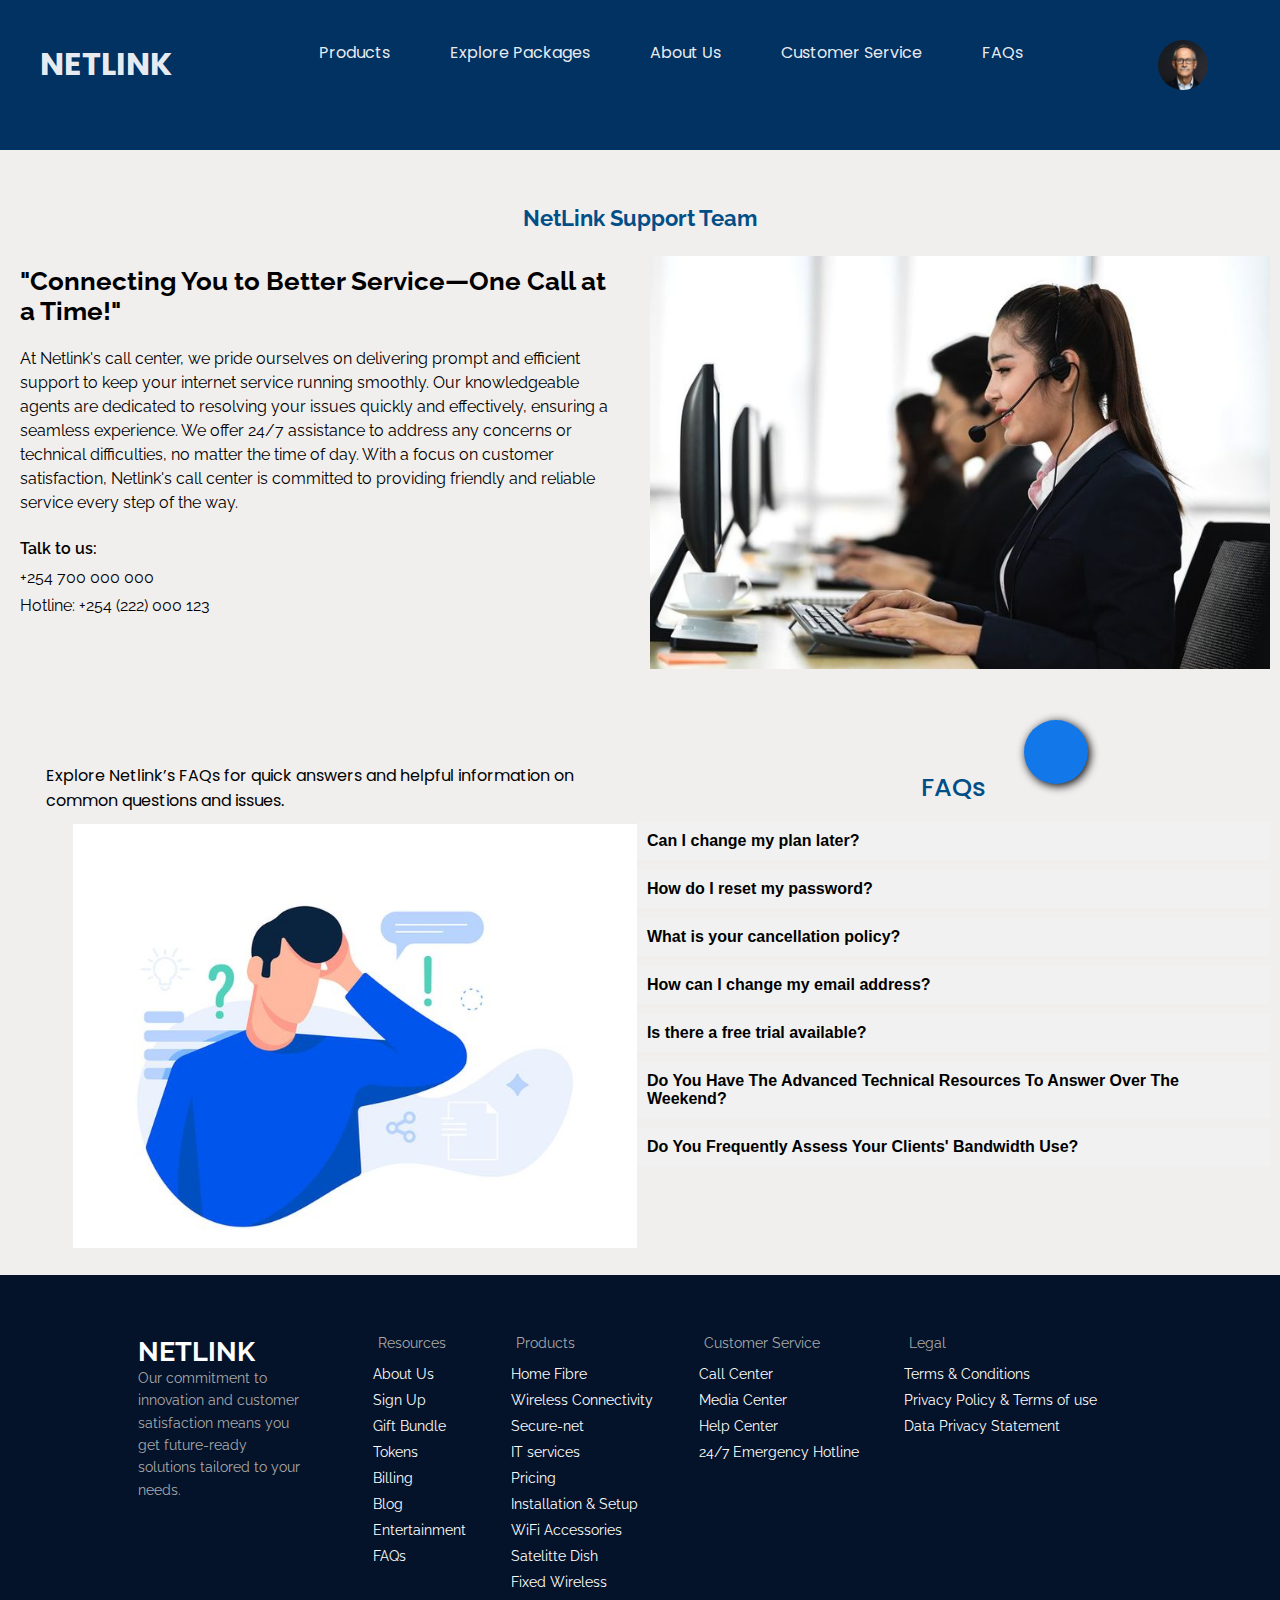
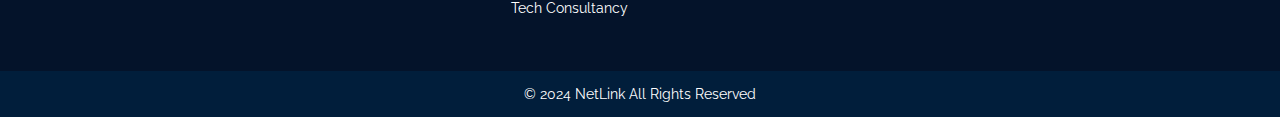
<file: customer.html>
<!DOCTYPE html>
<html lang="en">
<head>
    <meta charset="UTF-8">
    <meta name="viewport" content="width=device-width, initial-scale=1.0">
    <link rel="icon" type="image/x-icon" href="android-chrome-192x192.png">
    <link rel="stylesheet" href="styles.css">
    <link rel="preconnect" href="https://fonts.googleapis.com">
    <link rel="preconnect" href="https://fonts.gstatic.com" crossorigin>
    <link href="https://fonts.googleapis.com/css2?family=Raleway:ital,wght@0,100..900;1,100..900&display=swap" rel="stylesheet">
    <link rel="stylesheet" href="https://cdnjs.cloudflare.com/ajax/libs/font-awesome/6.6.0/css/all.min.css" integrity="sha512-Kc323vGBEqzTmouAECnVceyQqyqdsSiqLQISBL29aUW4U/M7pSPA/gEUZQqv1cwx4OnYxTxve5UMg5GT6L4JJg==" crossorigin="anonymous" referrerpolicy="no-referrer" />
    <title>NetLink|Support</title>
</head>

<body>
    <!-- ================================|| Navbar || ================================= -->
    <section id="navbar">
        <div class="logo">
            <h1> NETLINK</h1>

        </div>

          <!-- Sidebar Show Button -->
<i class="fa-solid fa-bars" id="sidebar-show-btn"></i>

<!-- Sidebar -->
<div class="nav-links" id="sidebar">
    <i class="fa-solid fa-xmark" id="sidebar-hide-btn"></i>

     <ul>
        <li class="navbar-products">
            <a href="#" id="products-toggle">Products
                <i class="fa-solid fa-chevron-down" id="arrow-icon"></i>
            </a>
            <div class="product-submerged" id="nested-list">
                <div class="product-sub">
                    <div class="product-flexbox">
                        <div class="award-winning">
                            <p>AWARD WINNING SERVICES</p>
                            <p>Designed to keep you seamlessly connected and ahead of the curve.</p>
                            <ul class="dropdown">
                                <li><a href=""><i class="fa-solid fa-house-signal"></i> Home Fiber</a></li>
                                <li><a href=""><i class="fa-solid fa-coins"></i> Pricing</a></li>
                                <li><a href=""><i class="fa-solid fa-screwdriver-wrench"></i> Installation & Setup</a></li>
                                <li><a href=""><i class="fa-solid fa-wifi"></i> Wi-Fi Accessories</a></li>
                                <li><a href=""><i class="fa-solid fa-satellite-dish"></i> Satellite Dish</a></li>
                            </ul>
                        </div>

                        <div class="resources">
                            <p>RESOURCES</p>
                            <ul>
                                <li><a href=""><i class="fa-solid fa-circle-info"></i> About Us</a></li>
                                <li><a href=""><i class="fa-solid fa-right-to-bracket"></i> Sign Up</a></li>
                                <li><a href=""><i class="fa-solid fa-gift"></i> Gift Bundle</a></li>
                                <li><a href=""><i class="fa-solid fa-ticket"></i> Token</a></li>
                                <li><a href=""><i class="fa-brands fa-cc-visa"></i> Billing</a></li>
                                <li><a href=""><i class="fa-solid fa-blog"></i> Blog</a></li>
                                <li><a href=""><i class="fa-solid fa-champagne-glasses"></i> Entertainment</a></li>
                                <li><a href=""><i class="fa-solid fa-circle-question"></i> FAQs</a></li>
                            </ul>
                        </div>

                        <div class="additional-products">
                            <ul>
                                <p>ADDITIONAL PRODUCTS</p>
                                <li><a href=""><i class="fa-solid fa-people-group"></i> Tech Consultations</a></li>
                                <li><a href=""><i class="fa-solid fa-laptop"></i> IT Services</a></li>
                                <li><a href=""><i class="fa-solid fa-shield-halved"></i> Secure-net</a></li>
                                <li><a href=""><i class="fa-brands fa-nfc-directional"></i> Wireless Connectivity</a></li>
                            </ul>
                        </div>

                    </div>
                </div>
            </div>

                    
                </li>
                <li><a href="home.html" target="_blank">Explore Packages</a></li>
                <li> <a href="About.html" target="_blank">About Us</a></li>
                <li> <a href="customer.html">Customer Service</a></li>
                <li> <a href="customer.html" target="_blank">FAQs</a></li>
            </ul>
            
           

        </div>

        <div class="profile">
            <button id="profile-button">
                <img src="Pittsburgh.jpeg" alt="Profile Image">
            </button>
            <div id="dropdown-menu" class="dropdown-menu">
                <div class="profile-info">
                    <img src="Pittsburgh.jpeg" alt="Profile Image" class="profile-image">
                    <div class="user-info">
                        <div class="username">Pittsburgh</div>
                        <div class="email">pittsburgh@gmail.com</div>
                    </div>
                </div>
                <hr>
                <div class="profile-navigations">
                    <ul class="menu-options">
                        <li><button><i class="fa-solid fa-user"></i>Profile</button></li>
                        <li><button><i class="fa-solid fa-gear"></i>Settings</button></li>
                        <li><button><i class="fa-regular fa-circle-question"></i>Help</button></li>
                        <li><button><i class="fa-regular fa-message"></i>Send Feedback</button></li>
                        <li><button><i class="fa-solid fa-right-from-bracket"></i>Sign Out</button></li>
                    </ul>
                </div>
                
            </div>
        </div>


    </section>


    <!-- =================== || About us :  Main Section || =================================================== -->
    <div class="call-center-container">
        <h1>NetLink Support Team</h1>
        <div class="call-center">
            <div class="call-center-text">
                
                <p class="call-center-heading">
                    "Connecting You to Better Service—One Call at a Time!"
                </p>

                <p class="call-center-description">At Netlink's call center, we pride ourselves on delivering prompt and efficient support to keep your internet service running smoothly. Our knowledgeable agents are dedicated to resolving your issues quickly and effectively, ensuring a seamless experience. We offer 24/7 assistance to address any concerns or technical difficulties, no matter the time of day. With a focus on customer satisfaction, Netlink's call center is committed to providing friendly and reliable service every step of the way.</p>

                <div class="call-us">
                    <p class="talk-to-us">Talk to us:</p>
                    <p>+254 700 000 000</p>

                    <p>
                        Hotline: 
                        +254 (222) 000 123
                    </p>
                    

                </div>

            </div>

            <div class="call-center-image">
                <img src="customer care.jpeg" alt="">

            </div>
        </div>
        
    </div>
<!-- ---------------------------------------------------------------------------------------------------------------- -->


    <div class="faqs-container">
        
        <div class="faqs">
            <div class="faqs-text">
                
                <p>Explore Netlink’s FAQs for quick answers and helpful information on common questions and issues.</p>

                <img src="faq-image.jpeg" alt="">
            </div>

            <div class="faqs-questions">
                <h1>FAQs</h1>
                <div class="faq-item">
                    <button class="faq-question">
                        Can I change my plan later?
                        <span class="arrow"><i class="fa-solid fa-angle-down"></i></span>
                    </button>
                    <div class="faq-answer">
                        <p>Yes, you can change your plan later. Simply contact our customer support or log in to your account to make the necessary adjustments.</p>
                    </div>
                </div>
               
                <div class="faq-item">
                    <button class="faq-question">
                        How do I reset my password?
                        <span class="arrow"><i class="fa-solid fa-angle-down"></i></span>
                    </button>
                    <div class="faq-answer">
                        <p>To reset your password, click on the 'Forgot Password' link on the login page and follow the instructions to create a new password.</p>
                    </div>
                </div>

                <div class="faq-item">
                    <button class="faq-question">
                        What is your cancellation policy?
                        <span class="arrow"><i class="fa-solid fa-angle-down"></i></span>
                    </button>
                    <div class="faq-answer">
                        <p>Our cancellation policy allows you to cancel your service at any time. However, we require a 30-day notice period for the cancellation to take effect. If you cancel before the end of your billing cycle, you will be responsible for any charges incurred up to that point. For detailed instructions on how to cancel your service or to discuss any potential refunds, please contact our customer support team.</p>
                    </div>
                </div>

                <div class="faq-item">
                    <button class="faq-question">
                        How can I change my email address?
                        <span class="arrow"><i class="fa-solid fa-angle-down"></i></span>
                    </button>
                    <div class="faq-answer">
                        <p>To change your email address, please follow these steps:</p>
                <ol>
                    <li>Log in to your account on our website.</li>
                    <li>Navigate to your account settings or profile section.</li>
                    <li>Find the option for updating your email address.</li>
                    <li>Enter your new email address and confirm it.</li>
                    <li>Save the changes and check your new email for a confirmation link. Click the link to verify your new email address.</li>
                </ol>
                <p>If you encounter any issues or need further assistance, contact our customer support team for help.</p>
                    </div>
                </div>

                <div class="faq-item">
                    <button class="faq-question">
                        Is there a free trial available?
                        <span class="arrow"><i class="fa-solid fa-angle-down"></i></span>
                    </button>
                    <div class="faq-answer">
                        <p>Yes, we offer a free trial for new customers. The free trial allows you to experience our service for a limited period without any cost. During the trial, you’ll have access to all the features of our full service. To start your free trial, simply sign up on our website and follow the instructions provided. If you have any questions or need assistance, feel free to contact our customer support team.</p>
                    </div>
                </div>

                <div class="faq-item">
                    <button class="faq-question">
                        Do You Have The Advanced Technical Resources To Answer Over The Weekend?
                        <span class="arrow"><i class="fa-solid fa-angle-down"></i></span>
                    </button>
                    <div class="faq-answer">
                        <p>Yes, we have advanced technical resources available to assist you over the weekend. Our support team is equipped to handle inquiries and provide solutions at any time.</p>
                    </div>
                </div>

                <div class="faq-item">
                    <button class="faq-question">
                        Do You Frequently Assess Your Clients' Bandwidth Use?
                        <span class="arrow"><i class="fa-solid fa-angle-down"></i></span>
                    </button>
                    <div class="faq-answer">
                        <p>
                            Yes, we frequently assess our clients' bandwidth usage to ensure optimal performance and to help identify any potential issues. This helps us provide better support and recommend adjustments if needed.</p>
                    </div>
                </div>
                
            </div>
        </div>
    </div>


<div class="contact-us-icon-container">
    <div class="contact-us-icon">
        <a href="customer.html"><i class="fa-solid fa-message"></i></a>
    </div>
</div>


    <!-- =================== || About us :  Footer Section || =================================================== -->


    <section class="footer">
        <footer>
            <div class="main-footer">
                <div class="company-description">
                    <h1 class="footer-logo"> NETLINK</h1>
                    <p>Our commitment to innovation and customer satisfaction means you get future-ready solutions tailored to your needs.</p>
    
                    <a href=""><i class="fa-brands fa-google"></i></a>
                    <a href=""><i class="fa-brands fa-facebook"></i></a>
                    <a href=""><i class="fa-brands fa-linkedin"></i></a>
                    <a href=""><i class="fa-brands fa-x-twitter"></i></a>
                </div>
    
    
                <div class="footer-links">
                    <div class="footer-menu">
                        <p>Resources</p>
                        <ul>
                            <li><a href="">About Us</a></li>
                            <li><a href="">Sign Up</a></li>
                            <li><a href="">Gift Bundle</a></li>
                            <li><a href="">Tokens</a></li>
                            <li><a href="">Billing</a></li>
                            <li><a href="">Blog</a></li>
                            <li><a href="">Entertainment</a></li>
                            <li><a href="">FAQs</a></li>
                        </ul>
        
                    </div>
        
                    <div class="footer-products">
                        <p>Products</p>
                        <ul>
                            <li><a href="">Home Fibre</a></li>
                            <li><a href="">Wireless Connectivity</a></li>
                            <li><a href="">Secure-net</a></li>
                            <li><a href="">IT services</a></li>
                            <li><a href="">Pricing</a></li>
                            <li><a href="">Installation & Setup</a></li>
                            <li><a href="">WiFi Accessories</a></li>
                            <li><a href="">Satelitte Dish</a></li>
                            <li><a href="">Fixed Wireless</a></li>
                            <li><a href="">Tech Consultancy</a></li>
                        </ul>
        
                    </div>
        
                    <div class="footer-support">
                        <p>Customer Service</p>
                        <ul>
                            <li><a href="">Call Center</a></li>
                            <li><a href="">Media Center</a></li>
                            <li><a href="">Help Center</a></li>
                            <li><a href="">24/7 Emergency Hotline</a></li>
                        </ul>
                    </div>
        
                    <div class="footer-legal">
                        <p>Legal</p>
                        <ul>
                            <li><a href="">Terms & Conditions</a></li>
                            <li><a href="">Privacy Policy & Terms of use</a></li>
                            <li><a href="">Data Privacy Statement</a></li>
                        </ul>
        
                    </div>
                </div>
    
    
            </div>
    
            <div class="copyrights">
                <p>&#169 2024 NetLink <span><a href="">All Rights Reserved</a></span></p>
    
            </div>
        </footer>
    
    </section>
        
    
    <script src="script.js">
    
    </script>
</body>

</html>
</file>
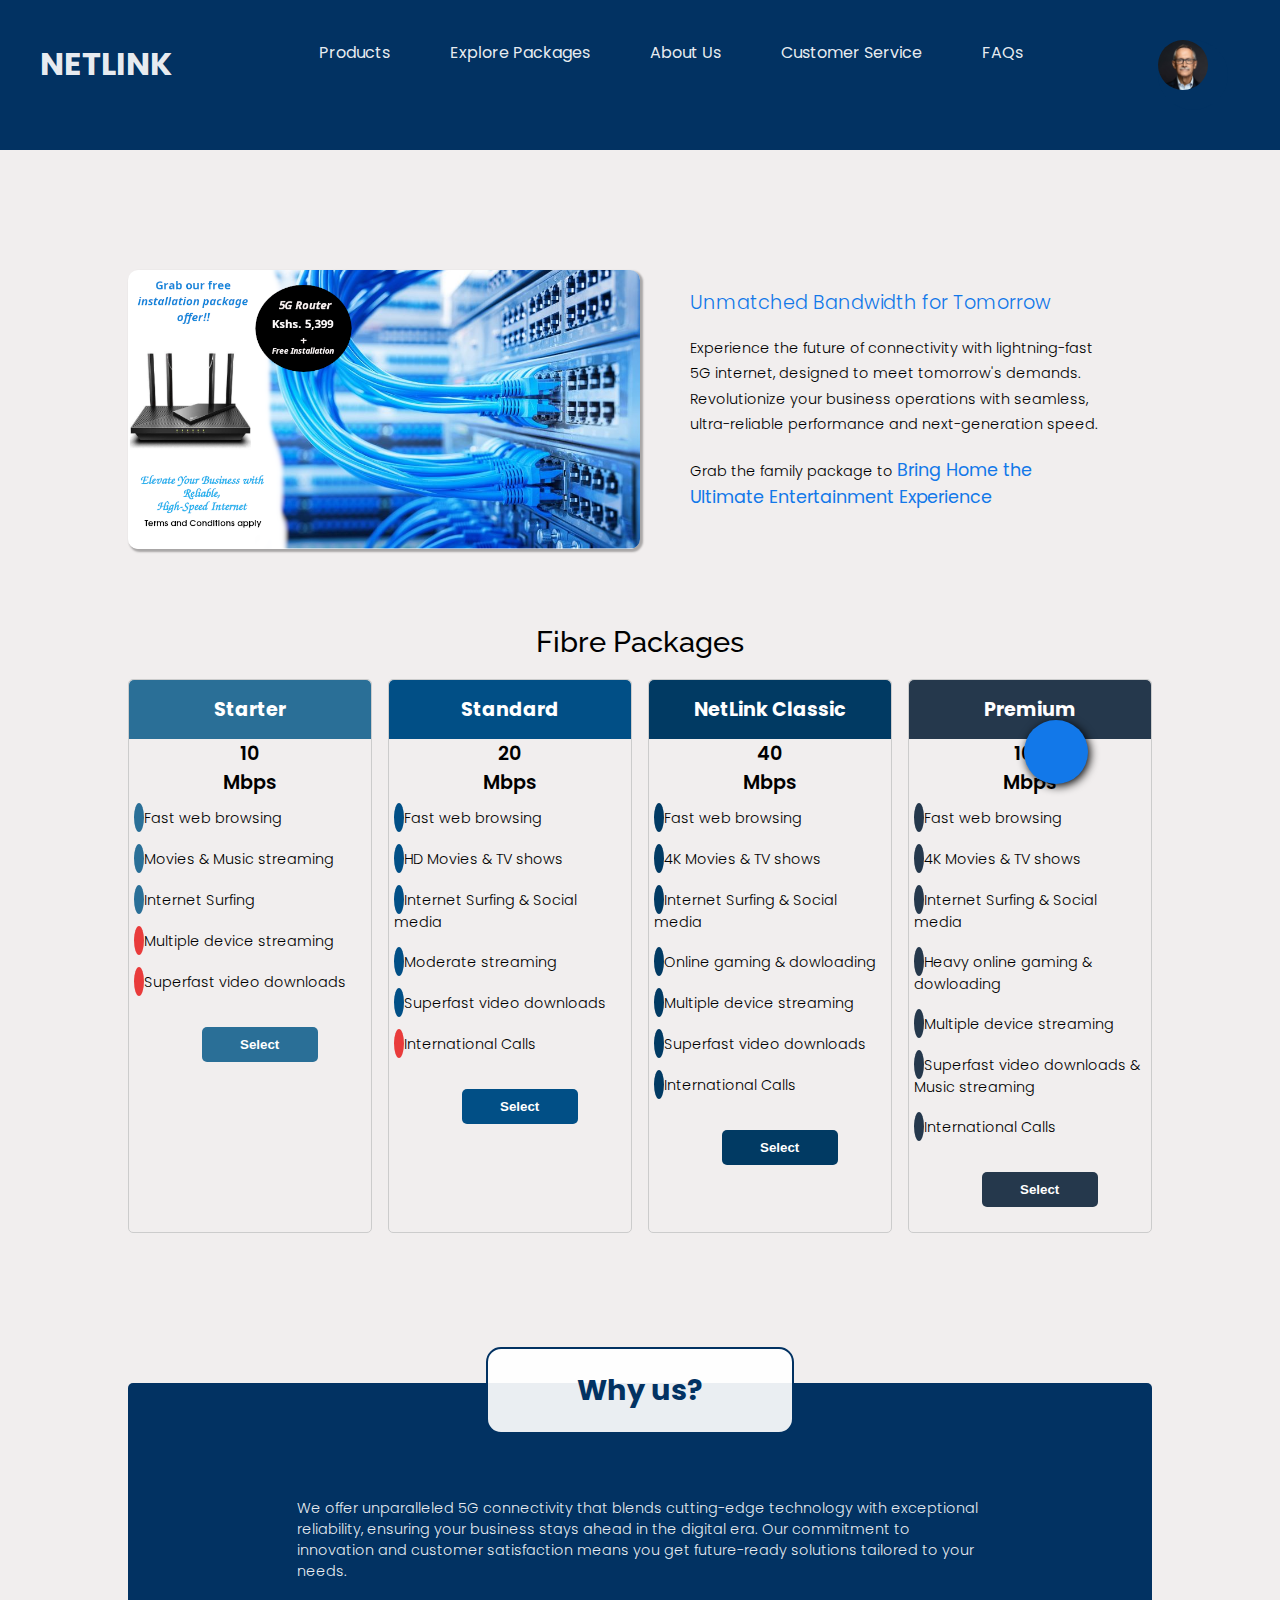
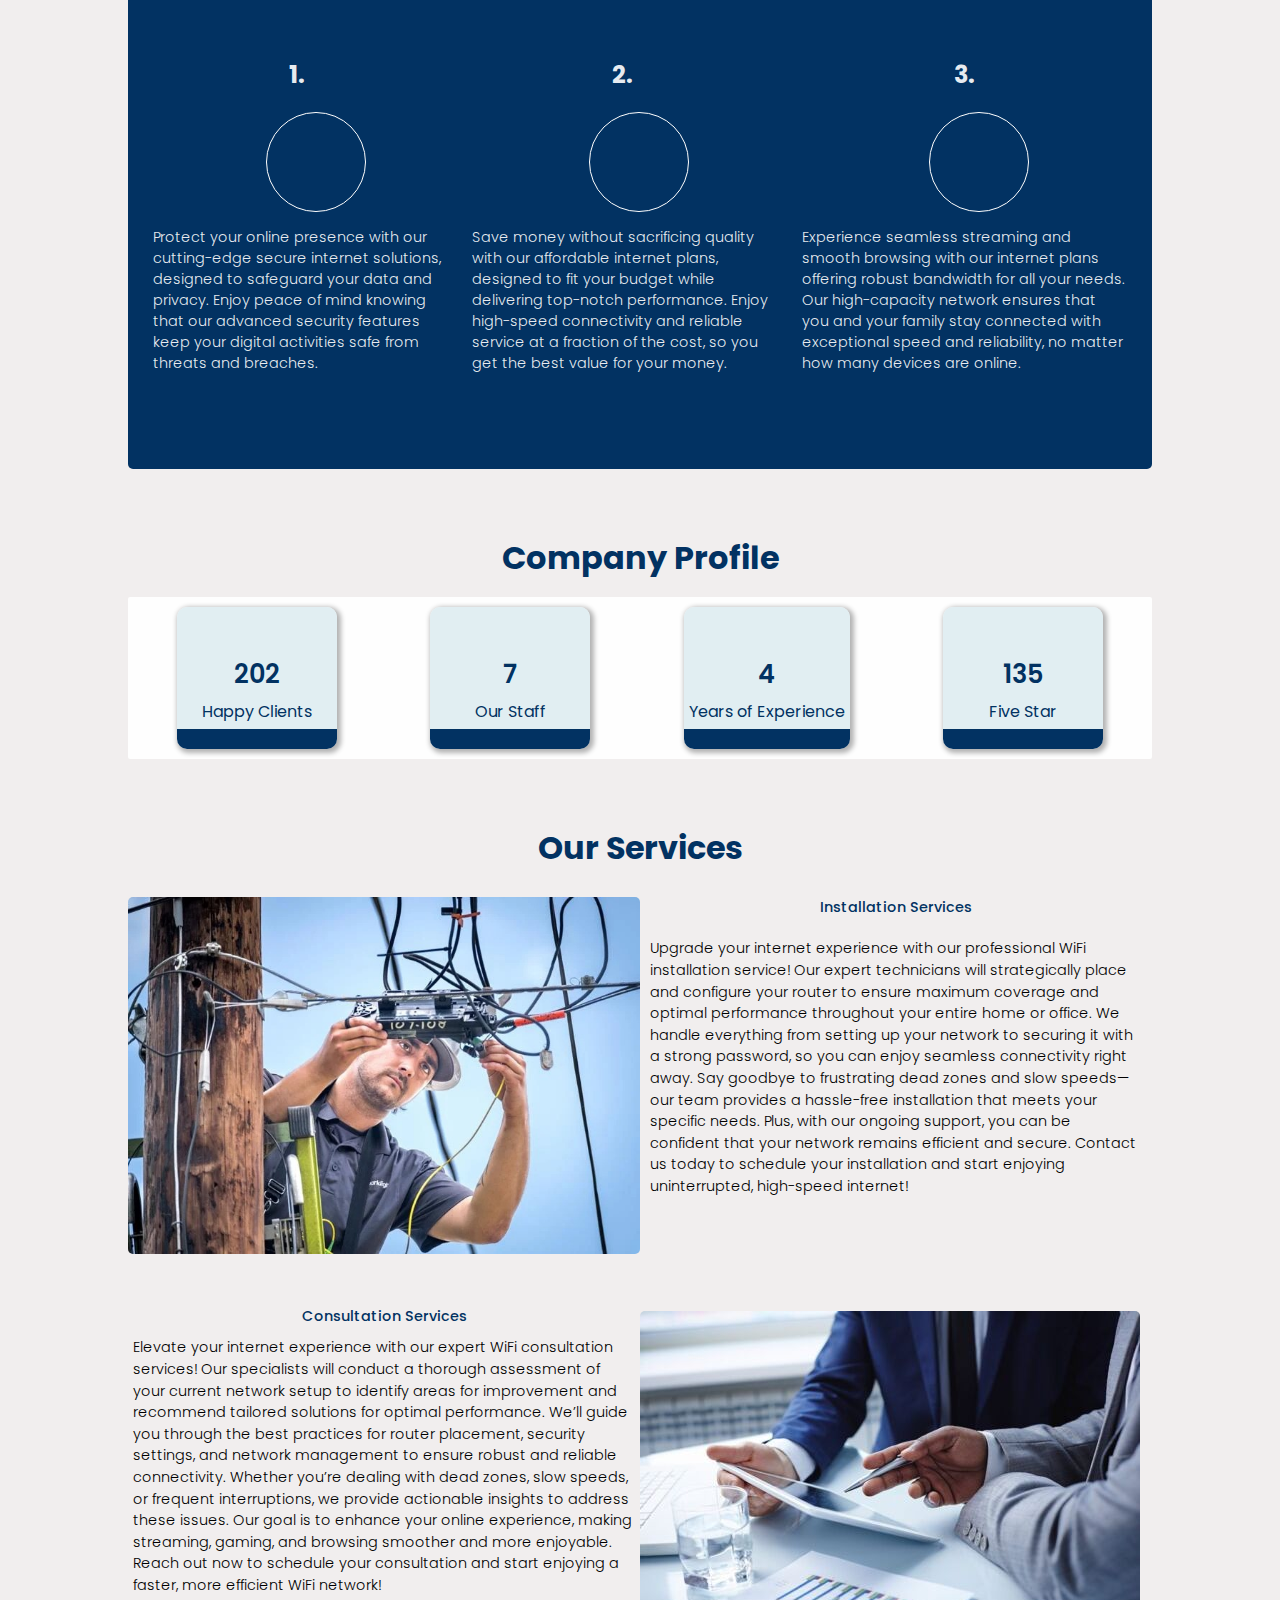
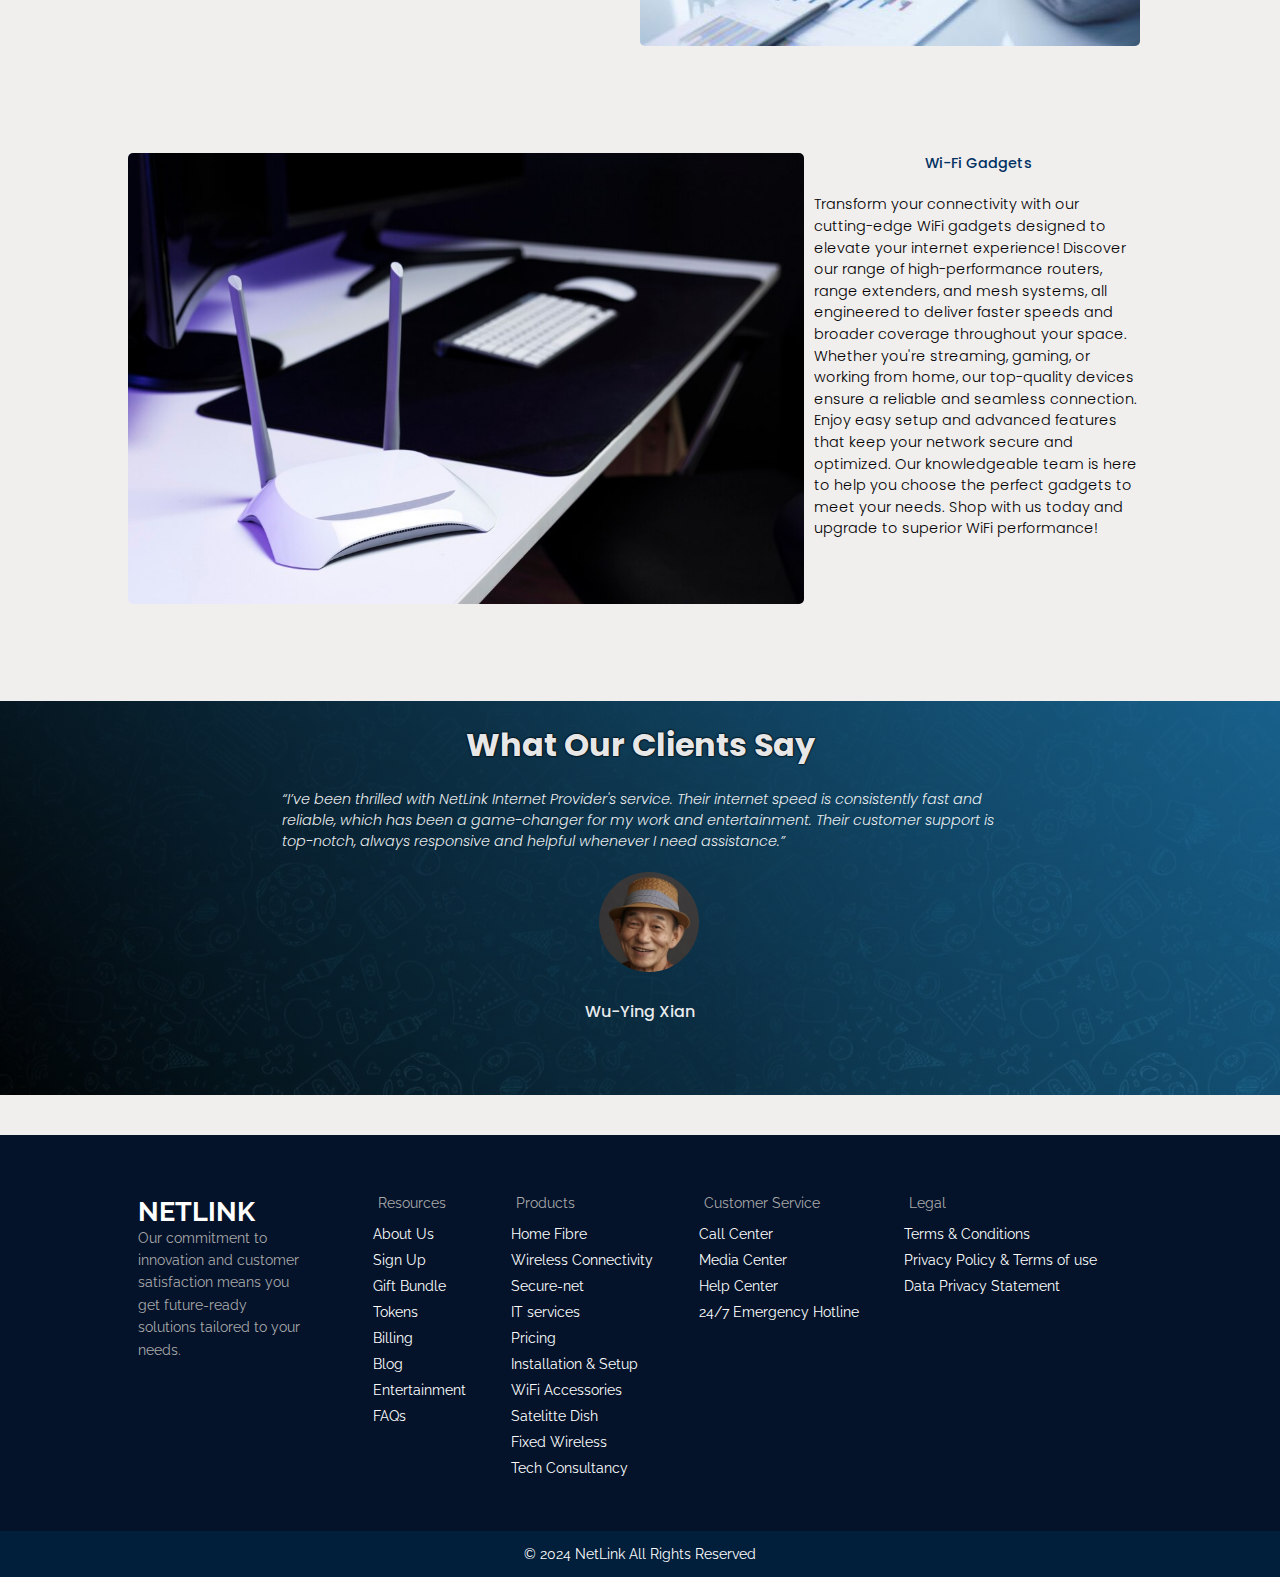
<file: home.html>
<!DOCTYPE html>
<html lang="en">
<head>
    <meta charset="UTF-8">
    <meta name="viewport" content="width=device-width, initial-scale=1.0">
    <link rel="icon" type="image/x-icon" href="android-chrome-192x192.png">
    <link rel="stylesheet" href="styles.css">
    <link rel="preconnect" href="https://fonts.googleapis.com">
    <link rel="preconnect" href="https://fonts.gstatic.com" crossorigin>
    <link href="https://fonts.googleapis.com/css2?family=Raleway:ital,wght@0,100..900;1,100..900&display=swap" rel="stylesheet">
    <link rel="stylesheet" href="https://cdnjs.cloudflare.com/ajax/libs/font-awesome/6.6.0/css/all.min.css" integrity="sha512-Kc323vGBEqzTmouAECnVceyQqyqdsSiqLQISBL29aUW4U/M7pSPA/gEUZQqv1cwx4OnYxTxve5UMg5GT6L4JJg==" crossorigin="anonymous" referrerpolicy="no-referrer" />
    <title>NetLink|Home</title>
</head>
<body>

<!-- =======================================================|| Nav Bar || =========================================================================================== -->

    <section id="navbar">
        <div class="logo">
            <h1> NETLINK</h1>

        </div>

        <!-- Sidebar Show Button -->
<i class="fa-solid fa-bars" id="sidebar-show-btn"></i>

<!-- Sidebar -->
<div class="nav-links" id="sidebar">
    <i class="fa-solid fa-xmark" id="sidebar-hide-btn"></i>
     <ul>
        <li class="navbar-products">
            <a href="#" id="products-toggle">Products
                <i class="fa-solid fa-chevron-down" id="arrow-icon"></i>
            </a>
            <div class="product-submerged" id="nested-list">
                <div class="product-sub">
                    <div class="product-flexbox">
                        <div class="award-winning">
                            <p>AWARD WINNING SERVICES</p>
                            <p>Designed to keep you seamlessly connected and ahead of the curve.</p>
                            <ul class="dropdown">
                                <li><a href=""><i class="fa-solid fa-house-signal"></i> Home Fiber</a></li>
                                <li><a href=""><i class="fa-solid fa-coins"></i> Pricing</a></li>
                                <li><a href=""><i class="fa-solid fa-screwdriver-wrench"></i> Installation & Setup</a></li>
                                <li><a href=""><i class="fa-solid fa-wifi"></i> Wi-Fi Accessories</a></li>
                                <li><a href=""><i class="fa-solid fa-satellite-dish"></i> Satellite Dish</a></li>
                            </ul>
                        </div>

                        <div class="resources">
                            <p>RESOURCES</p>
                            <ul>
                                <li><a href="About.html" target="_blank"><i class="fa-solid fa-circle-info"></i> About Us</a></li>
                                <li><a href=""><i class="fa-solid fa-right-to-bracket"></i> Sign Up</a></li>
                                <li><a href=""><i class="fa-solid fa-gift"></i> Gift Bundle</a></li>
                                <li><a href=""><i class="fa-solid fa-ticket"></i> Token</a></li>
                                <li><a href=""><i class="fa-brands fa-cc-visa"></i> Billing</a></li>
                                <li><a href=""><i class="fa-solid fa-blog"></i> Blog</a></li>
                                <li><a href=""><i class="fa-solid fa-champagne-glasses"></i> Entertainment</a></li>
                                <li><a href=""><i class="fa-solid fa-circle-question"></i> FAQs</a></li>
                            </ul>
                        </div>

                        <div class="additional-products">
                            <ul>
                                <p>ADDITIONAL PRODUCTS</p>
                                <li><a href=""><i class="fa-solid fa-people-group"></i> Tech Consultations</a></li>
                                <li><a href=""><i class="fa-solid fa-laptop"></i> IT Services</a></li>
                                <li><a href=""><i class="fa-solid fa-shield-halved"></i> Secure-net</a></li>
                                <li><a href=""><i class="fa-brands fa-nfc-directional"></i> Wireless Connectivity</a></li>
                            </ul>
                        </div>

                    </div>
                </div>
            </div>

                    
                </li>
                <li><a href="home.html" target="_blank" >Explore Packages</a></li>
                <li> <a href="About.html" target="_blank">About Us</a></li>
                <li> <a href="customer.html" target="_blank">Customer Service</a></li>
                <li> <a href="customer.html" target="_blank">FAQs</a></li>
            </ul>
            
           

        </div>

        <div class="profile">
            <button id="profile-button">
                <img src="Pittsburgh.jpeg" alt="Profile Image">
            </button>
            <div id="dropdown-menu" class="dropdown-menu">
                <div class="profile-info">
                    <img src="Pittsburgh.jpeg" alt="Profile Image" class="profile-image">
                    <div class="user-info">
                        <div class="username">Pittsburgh</div>
                        <div class="email">pittsburgh@gmail.com</div>
                    </div>
                </div>
                <hr>
                <div class="profile-navigations">
                    <ul class="menu-options">
                        <li><button><i class="fa-solid fa-user"></i>Profile</button></li>
                        <li><button><i class="fa-solid fa-gear"></i>Settings</button></li>
                        <li><button><i class="fa-regular fa-circle-question"></i>Help</button></li>
                        <li><button><i class="fa-regular fa-message"></i>Send Feedback</button></li>
                        <li><a href="index.html"><button><i class="fa-solid fa-right-from-bracket"></i>Sign Out</button> </a></li>
                    </ul>
                </div>
                
            </div>
        </div>


    </section>

<!-- ===========================================|| Main Section || ======================================= -->

<section id="main">
    <div id="welcome">
        <div class="slide-show">

            <img src="fibre optics.png" alt="">

        </div>

        <div class="next-to-slide-show">
            <p class="heading"> Unmatched Bandwidth for Tomorrow</p>

            <p>Experience the future of connectivity with lightning-fast 5G internet, designed to meet tomorrow's demands. Revolutionize your business operations with seamless, ultra-reliable performance and next-generation speed.</p>

            <p>Grab the family package to 
                <span class="family-package">
                    <a href="">Bring Home the Ultimate Entertainment Experience</a>
                </span>
            </p>


        </div>

    </div>

    <div id="packages">
        <p class="package-heading">Fibre Packages</p>
        <div class="explore-packages">
            <div id="starter">
                <h1>Starter</h1>
                <p class="package-broadwith">10
                    <p class="package-mbs">Mbps</p>
                </p>
                <ul class="starter-list">
                    <li><i class="fa-solid fa-check"></i> Fast web browsing</li>
                    <li><i class="fa-solid fa-check"></i> Movies & Music streaming</li>
                    <li><i class="fa-solid fa-check"></i> Internet Surfing</li>
                    <li><i class="fa-solid fa-xmark"></i>Multiple device streaming</li>
                    <li><i class="fa-solid fa-xmark"></i> Superfast video downloads</li>
                </ul>
    
                <button> Select</button>
    
            </div>
    
            <div id="standard">
                <h1> Standard</h1>
                <p class="package-broadwith">20
                    <p class="package-broadwith">Mbps</p>
                </p>
                <ul class="standard-list">
                    <li><i class="fa-solid fa-check"></i> Fast web browsing</li>
                    <li><i class="fa-solid fa-check"></i> HD Movies & TV shows</li>
                    <li><i class="fa-solid fa-check"></i> Internet Surfing & Social media</li>
                    <li><i class="fa-solid fa-check"></i> Moderate streaming</li>
                    <li><i class="fa-solid fa-check"></i> Superfast video downloads</li>
                    <li><i class="fa-solid fa-xmark"></i> International Calls</li>
                </ul>
    
                <button> Select</button>
            </div>
    
            <div id="netlink-classic">
                <h1> NetLink Classic</h1>
                <p class="package-broadwith">40
                    <p class="package-broadwith">Mbps</p>
                </p>
                <ul class="netlink-classic-list">
                    <li><i class="fa-solid fa-check"></i> Fast web browsing</li>
                    <li><i class="fa-solid fa-check"></i> 4K Movies & TV shows</li>
                    <li><i class="fa-solid fa-check"></i> Internet Surfing & Social media</li>
                    <li><i class="fa-solid fa-check"></i> Online gaming & dowloading</li>
                    <li><i class="fa-solid fa-check"></i> Multiple device streaming</li>
                    <li><i class="fa-solid fa-check"></i> Superfast video downloads</li>
                    <li><i class="fa-solid fa-check"></i> International Calls</li>
                </ul>
    
                <button> Select</button>
            </div>
    
            <div id="premium">
                <h1> Premium</h1>
                <p class="package-broadwith">100
                    <p class="package-broadwith">Mbps</p>
                </p>
                <ul class="premium-list">
                    <li><i class="fa-solid fa-check"></i> Fast web browsing</li>
                    <li><i class="fa-solid fa-check"></i> 4K Movies & TV shows</li>
                    <li><i class="fa-solid fa-check"></i> Internet Surfing & Social media</li>
                    <li><i class="fa-solid fa-check"></i> Heavy online gaming & dowloading</li>
                    <li><i class="fa-solid fa-check"></i> Multiple device streaming</li>
                    <li><i class="fa-solid fa-check"></i> Superfast video downloads & Music streaming</li>
                    <li><i class="fa-solid fa-check"></i> International Calls</li>
                </ul>
    
                <button> Select</button>
            </div>
    
    
        </div>
    
    

    </div>

<!-- ================================|| Why Us? || ======================================= -->

    <div class="why-choose-us">
       
        <h1> Why us?</h1>

        <p class="why-choose-us-description">We offer unparalleled 5G connectivity that blends cutting-edge technology with exceptional reliability, ensuring your business stays ahead in the digital era. Our commitment to innovation and customer satisfaction means you get future-ready solutions tailored to your needs.</p>


        <div class="why-us-icons">
            <div class="why-us-shield">
                <span class="why-choose-us-number"><h2>1.</h2></span>
                <div class="icon-background" >
                    <i class="fa-solid fa-shield"></i>
                </div>
                
                <p> Protect your online presence with our cutting-edge secure internet solutions, designed to safeguard your data and privacy. Enjoy peace of mind knowing that our advanced security features keep your digital activities safe from threats and breaches.</p>
            </div>
            
            <div class="why-us-save">
                <span class="why-choose-us-number"><h2>2.</h2></span>
                <div class="icon-background">
                    <i class="fa-solid fa-sack-dollar"></i>
                </div>
                
                <p>Save money without sacrificing quality with our affordable internet plans, designed to fit your budget while delivering top-notch performance. Enjoy high-speed connectivity and reliable service at a fraction of the cost, so you get the best value for your money.</p>

            </div>

            <div class="strong-bandwith">
                <span class="why-choose-us-number"><h2>3.</h2></span>
                <div class="icon-background">
                    <i class="fa-solid fa-tower-broadcast"></i>

                </div>
                
                <p>Experience seamless streaming and smooth browsing with our internet plans offering robust bandwidth for all your needs. Our high-capacity network ensures that you and your family stay connected with exceptional speed and reliability, no matter how many devices are online.</p>
            </div>
        </div>

        
    </div>

    <div class="company-count-up">
        <h1>Company Profile</h1>
        <div class="count-up">
            
            <div class="count-up-icons">
                <i class="fa-solid fa-users"></i>
                <span class="num" data-val="963">000</span>
                <p>Happy Clients</p>
            </div>
    
            <div class="count-up-icons">
                <i class="fa-solid fa-users-gear"></i>
                <span class="num" data-val="31">000</span>
                <p>Our Staff</p>
            </div>
    
            <div class="count-up-icons">
                <i class="fa-solid fa-hourglass-end"></i>
                <span class="num" data-val="16">000</span>
                <p>Years of Experience</p>
            </div>
    
            <div class="count-up-icons">
                <i class="fa-solid fa-star"></i>
                <span class="num" data-val="583">000</span>
                <p>Five Star</p>
            </div>
            
    
        </div>

    </div>

    <div class="our-services">
        <h1>Our Services</h1>
        <div class="installation">
            <div id="installation-image">
                <img src="wifi installation.jpg" alt="">

            </div>

            <div id="installation-blog">
                <p class="installation-heading">Installation Services</p>
                <p>
                    Upgrade your internet experience with our professional WiFi installation service! Our expert technicians will strategically place and configure your router to ensure maximum coverage and optimal performance throughout your entire home or office. We handle everything from setting up your network to securing it with a strong password, so you can enjoy seamless connectivity right away. Say goodbye to frustrating dead zones and slow speeds—our team provides a hassle-free installation that meets your specific needs. Plus, with our ongoing support, you can be confident that your network remains efficient and secure. Contact us today to schedule your installation and start enjoying uninterrupted, high-speed internet!
                </p>
            </div>
        </div>

        <div class="consultation">

            <div id="consultation-blog">
                <p class="consultation-heading">Consultation Services</p>
                <p>Elevate your internet experience with our expert WiFi consultation services! Our specialists will conduct a thorough assessment of your current network setup to identify areas for improvement and recommend tailored solutions for optimal performance. We’ll guide you through the best practices for router placement, security settings, and network management to ensure robust and reliable connectivity. Whether you’re dealing with dead zones, slow speeds, or frequent interruptions, we provide actionable insights to address these issues. Our goal is to enhance your online experience, making streaming, gaming, and browsing smoother and more enjoyable. Reach out now to schedule your consultation and start enjoying a faster, more efficient WiFi network!</p>
            </div>
            <div id="consultation-image">
                <img src="business consultations.jpeg" alt="">
            </div>

        </div>

        <div class="gadgets">
            <div id="gadgets-image">
                <img src="gadgets.jpg" alt="">
            </div>

            <div id="gadgets-blog">
                <p class="gadgets-heading">Wi-Fi Gadgets </p>
                <p>Transform your connectivity with our cutting-edge WiFi gadgets designed to elevate your internet experience! Discover our range of high-performance routers, range extenders, and mesh systems, all engineered to deliver faster speeds and broader coverage throughout your space. Whether you're streaming, gaming, or working from home, our top-quality devices ensure a reliable and seamless connection. Enjoy easy setup and advanced features that keep your network secure and optimized. Our knowledgeable team is here to help you choose the perfect gadgets to meet your needs. Shop with us today and upgrade to superior WiFi performance!</p>
            </div>
        </div>

    </div>

 <!-- ======================== || What our clients say || ======================================== -->


    <div class="testimonials">
        <div class="testimonials-subtopic">
            <h2>What Our Clients Say</h2>
        </div>
    
    
   <!-- image slider start -->
    <div class="testimonial-slider">
        <div class="slides">
            <!-- radio buttons start-->
             <input type="radio" name="radio-btn" id="radio1">
             <input type="radio" name="radio-btn" id="radio2">
             <input type="radio" name="radio-btn" id="radio3">
             <input type="radio" name="radio-btn" id="radio4">
             <input type="radio" name="radio-btn" id="radio5">
             <!-- radio buttns end  -->

             <!-- sliding div starts -->
             <div class="testimonials-per-client first">
                <p class="testimonials-verse">
                    “I’ve been thrilled with NetLink Internet Provider's service. Their internet speed is consistently fast and reliable, which has been a game-changer for my work and entertainment. Their customer support is top-notch, always responsive and helpful whenever I need assistance.”
                </p>
                <img src="testimonial1.jpeg" alt="">
                <p class="client-name">Wu-Ying Xian</p>
            </div>

            <div class="testimonials-per-client">
                <p class="testimonials-verse">
                    "I’m really impressed with NetLink Internet Provider. The internet connection is always strong and fast, making it perfect for both work and streaming. Their customer service team is excellent — they’re always available and quick to resolve any issues. It’s been a fantastic experience overall!"
                </p>
                <img src="Pittsburgh.jpeg" alt="">
                <p class="client-name">Pittsburgh</p>
            </div>

            <div class="testimonials-per-client">
                <p class="testimonials-verse">
                    "I’ve had a great experience with NetLink Internet Provider. The connection is incredibly stable, even during peak hours, which is essential for my daily activities. The support team is also very friendly and efficient, always ready to help with any concerns. I’m very satisfied with their service!"
                </p>
                <img src="testimonial3.jpeg" alt="">
                <p class="client-name">Sandra Jackson</p>
            </div>

            <div class="testimonials-per-client">
                <p class="testimonials-verse">
                    "NetLink Internet Provider has exceeded my expectations. The high-speed internet is consistent and never drops, which is crucial for my work from home setup. Their customer service is also outstanding — always polite, quick to respond, and effective in solving any problems. I couldn't be happier with their service!"
                </p>
                <img src="testimnial4.jpeg" alt="">
                <p class="client-name">Fatma Ahmed</p>
            </div>


            <div class="testimonials-per-client">
                <p class="testimonials-verse">
                    "Their internet service is just unbeatable! Quick installation, no downtime, and the customer service team is incredibly helpful. I’m beyond satisfied with their performance."
                </p>
                <img src="testimonial5.jpeg" alt="">
                <p class="client-name">Trevor Smith</p>
            </div>

            <!-- automatic navigation start -->

            <div class="navigation-auto">
                <div class="auto-btn1"></div>
                <div class="auto-btn2"></div>
                <div class="auto-btn3"></div>
                <div class="auto-btn4"></div>
                <div class="auto-btn5"></div>

            </div>

             <!-- automatic navigation end -->
        </div>
         <!-- manual navigation start -->
          <div class="navigation-manual">
            <label for="radio1" class="manual-btn"></label>
            <label for="radio2" class="manual-btn"></label>
            <label for="radio3" class="manual-btn"></label>
            <label for="radio4" class="manual-btn"></label>
            <label for="radio5" class="manual-btn"></label>
          </div>
          <!-- manual navigation end  -->
    </div>

              <!-- sliding div ends  -->
  </div>

</section>


<div class="contact-us-icon-container">
    <div class="contact-us-icon">
        <a href="customer.html"><i class="fa-solid fa-message"></i></a>
    </div>
</div>




<!-- =============================================|| Footer Section || ========================================================================= -->

<section class="footer">
    <footer>
        <div class="main-footer">
            <div class="company-description">
                <h1 class="footer-logo"> NETLINK</h1>
                <p>Our commitment to innovation and customer satisfaction means you get future-ready solutions tailored to your needs.</p>

                <a href=""><i class="fa-brands fa-google"></i></a>
                <a href=""><i class="fa-brands fa-facebook"></i></a>
                <a href=""><i class="fa-brands fa-linkedin"></i></a>
                <a href=""><i class="fa-brands fa-x-twitter"></i></a>
            </div>


            <div class="footer-links">
                <div class="footer-menu">
                    <p>Resources</p>
                    <ul>
                        <li><a href="About.html">About Us</a></li>
                        <li><a href="">Sign Up</a></li>
                        <li><a href="">Gift Bundle</a></li>
                        <li><a href="">Tokens</a></li>
                        <li><a href="">Billing</a></li>
                        <li><a href="">Blog</a></li>
                        <li><a href="">Entertainment</a></li>
                        <li><a href="">FAQs</a></li>
                    </ul>
    
                </div>
    
                <div class="footer-products">
                    <p>Products</p>
                    <ul>
                        <li><a href="">Home Fibre</a></li>
                        <li><a href="">Wireless Connectivity</a></li>
                        <li><a href="">Secure-net</a></li>
                        <li><a href="">IT services</a></li>
                        <li><a href="">Pricing</a></li>
                        <li><a href="">Installation & Setup</a></li>
                        <li><a href="">WiFi Accessories</a></li>
                        <li><a href="">Satelitte Dish</a></li>
                        <li><a href="">Fixed Wireless</a></li>
                        <li><a href="">Tech Consultancy</a></li>
                    </ul>
    
                </div>
    
                <div class="footer-support">
                    <p>Customer Service</p>
                    <ul>
                        <li><a href="">Call Center</a></li>
                        <li><a href="">Media Center</a></li>
                        <li><a href="">Help Center</a></li>
                        <li><a href="">24/7 Emergency Hotline</a></li>
                    </ul>
                </div>
    
                <div class="footer-legal">
                    <p>Legal</p>
                    <ul>
                        <li><a href="">Terms & Conditions</a></li>
                        <li><a href="">Privacy Policy & Terms of use</a></li>
                        <li><a href="">Data Privacy Statement</a></li>
                    </ul>
    
                </div>
            </div>


        </div>

        <div class="copyrights">
            <p>&#169 2024 NetLink <span><a href="">All Rights Reserved</a></span></p>

        </div>
    </footer>

</section>
    

<script src="script.js">

</script>
</body>
</html>
</file>
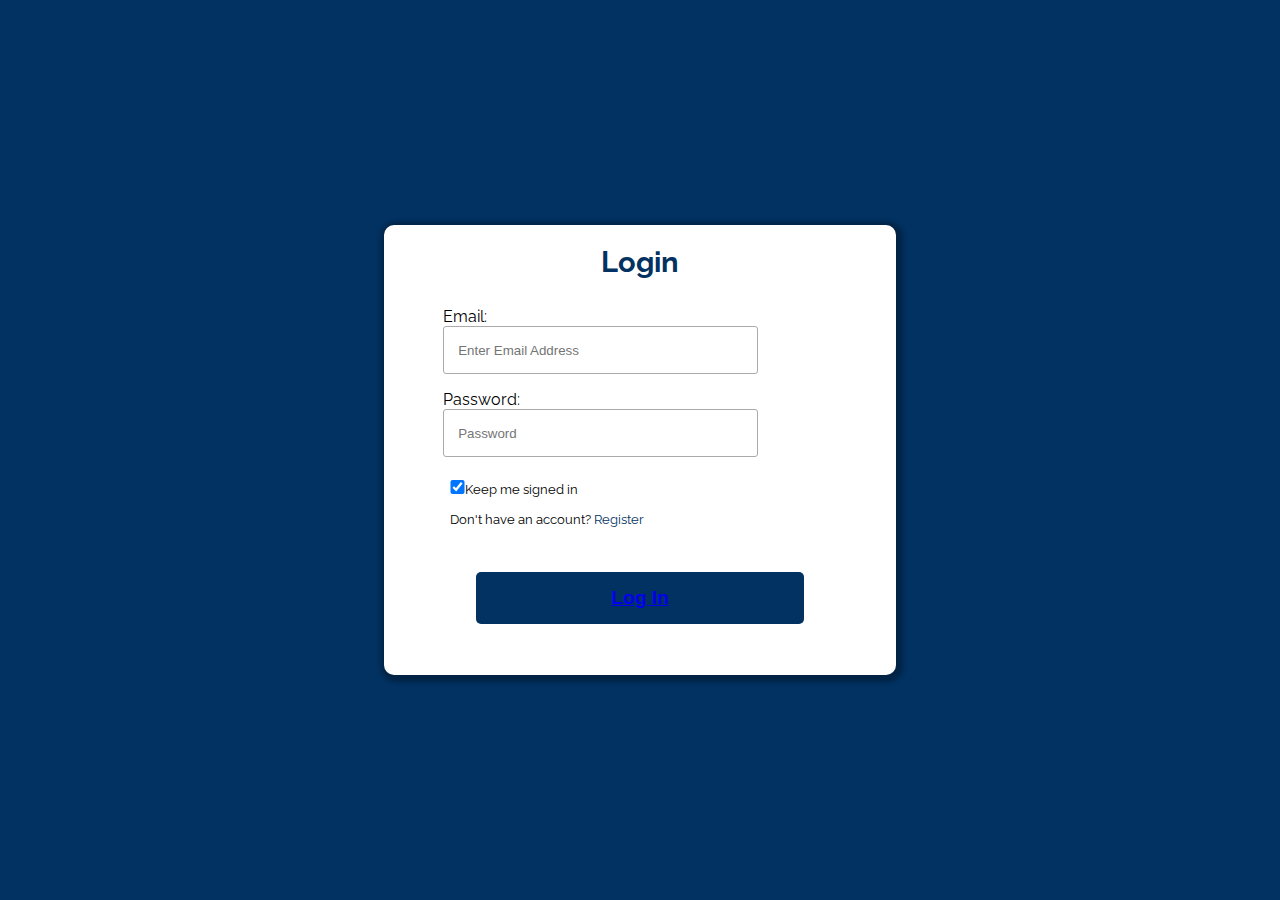
<file: login.html>
<!DOCTYPE html>
<html lang="en">
<head>
    <meta charset="UTF-8">
    <meta name="viewport" content="width=device-width, initial-scale=1.0">
    <link rel="icon" type="image/x-icon" href="android-chrome-192x192.png">
    <link rel="stylesheet" href="styles.css">
    <link rel="preconnect" href="https://fonts.googleapis.com">
    <link rel="preconnect" href="https://fonts.gstatic.com" crossorigin>
    <link href="https://fonts.googleapis.com/css2?family=Raleway:ital,wght@0,100..900;1,100..900&display=swap" rel="stylesheet">
    <link rel="stylesheet" href="https://cdnjs.cloudflare.com/ajax/libs/font-awesome/6.6.0/css/all.min.css" integrity="sha512-Kc323vGBEqzTmouAECnVceyQqyqdsSiqLQISBL29aUW4U/M7pSPA/gEUZQqv1cwx4OnYxTxve5UMg5GT6L4JJg==" crossorigin="anonymous" referrerpolicy="no-referrer" />
    <title>NetLink|Register</title>
</head>
<body>

 <!-- =======================|| Login Form || ======================================== -->


<section class="login-page" id="login-page"> 
    <form action="" id="login-form">
      <h1 id="login-form-heading">Login</h1> 
      <div class="login-input">
        <label for="email">Email: <br>
            <input type="email" id="email" placeholder="Enter Email Address" name="email" required>
          </label>
    
          <label for="password">Password: <br>
            <div class="password-container">
              <input type="password" id="password" placeholder="Password" name="password"
                     pattern="(?=.*\d)(?=.*[a-z])(?=.*[A-Z])(?=.*[@#$%^&+=]).{8,}"
                     title="Password must be at least 8 characters long, contain at least one number, one lowercase letter, one uppercase letter, and one special character (@, #, $, %, ^, &, +)." required>
              <i class="fas fa-eye toggle-icon" onclick="togglePassword('password')" id="login-password"></i>
            </div>
          </label>

      </div>

      
      <div class="login-below">
        <div id="message" class="message"></div>
      <p><span><input type="checkbox" checked></span>Keep me signed in</p>
      
      <p>Don't have an account? 
        <span id="sign-in">
          <a href="register.html" >Register</a>
        </span>
      </p>

      <button id="login"><a href="home.html">Log In</a></button>

      </div>

        </form>
    </section>

  <script src="script.js"></script>
</body>
</html>
</file>
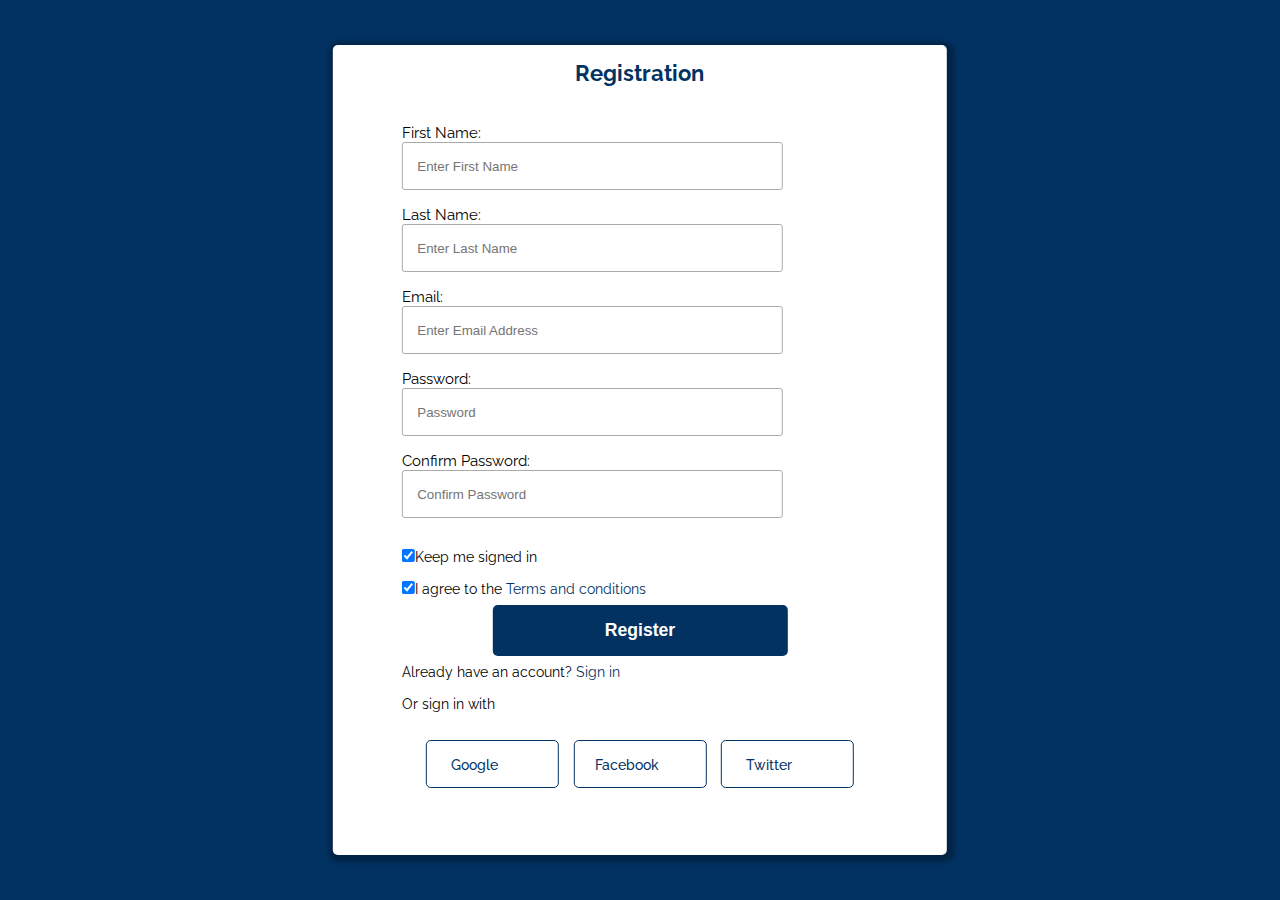
<file: register.html>
<!DOCTYPE html>
<html lang="en">
<head>
    <meta charset="UTF-8">
    <meta name="viewport" content="width=device-width, initial-scale=1.0">
    <link rel="icon" type="image/x-icon" href="android-chrome-192x192.png">
    <link rel="stylesheet" href="styles.css">
    <link rel="preconnect" href="https://fonts.googleapis.com">
    <link rel="preconnect" href="https://fonts.gstatic.com" crossorigin>
    <link href="https://fonts.googleapis.com/css2?family=Raleway:ital,wght@0,100..900;1,100..900&display=swap" rel="stylesheet">
    <link rel="stylesheet" href="https://cdnjs.cloudflare.com/ajax/libs/font-awesome/6.6.0/css/all.min.css" integrity="sha512-Kc323vGBEqzTmouAECnVceyQqyqdsSiqLQISBL29aUW4U/M7pSPA/gEUZQqv1cwx4OnYxTxve5UMg5GT6L4JJg==" crossorigin="anonymous" referrerpolicy="no-referrer" />
    <title>NetLink|Register</title>
</head>
<body>

 <!-- =============================================|| Registration Form || ============================== -->

 <section class="registration-page" id="registration-page"> 
    <form action="" id="registration-form">
        <h1 id="form-heading">Registration</h1>
        <div id="registration-input">
            <label for="first-name">First Name: <br>
                <input type="text" id="first-name" placeholder="Enter First Name" name="first-name" required>
            </label>
            <label for="last-name">Last Name: <br>
                <input type="text" id="last-name" placeholder="Enter Last Name" name="last-name" required>
            </label>
            <label for="email">Email: <br>
                <input type="email" id="email" placeholder="Enter Email Address" name="email" required>
            </label>
            <label for="password">Password: <br>
                <div class="password-container">
                    <input type="password" id="password" placeholder="Password" name="password" required>
                    <i class="fas fa-eye toggle-icon" onclick="togglePassword('password')"></i>
                </div>
            </label>
            <label for="confirm-password">Confirm Password: <br>
                <div class="password-container">
                    <input type="password" id="confirm-password" placeholder="Confirm Password" name="confirm-password" required>
                    <i class="fas fa-eye toggle-icon" onclick="togglePassword('confirm-password')"></i>
                </div>
            </label>
            <div id="message" class="message"></div>
        </div>
        <div class="registration-below">
            <p><span><input type="checkbox" checked></span>Keep me signed in</p>
            <p id="registration-terms">
                <span><input type="checkbox" checked></span>I agree to the 
                <span id="terms-and-conditions">
                    <a href="#">Terms and conditions</a>
                </span>
            </p>
            <button><a href="login.html" class="register-to-home" target="_blank">Register</a></button>
            
            <p>Already have an account? <span id="sign-in"><a href="login.html">Sign in</a></span></p>
            <p id="or">Or sign in with</p>
            <div id="form-icons" class="form-icons">
                <div class="sign-in-with">
                    <a href="https://accounts.google.com" target="_blank">
                        <i class="fa-brands fa-google"></i>
                        <p>Google</p>
                    </a>
                </div>
                <div class="sign-in-with">
                    <a href="https://www.facebook.com/" target="_blank">
                        <i class="fa-brands fa-facebook"></i>
                        <p>Facebook</p>
                    </a>
                </div>
                <div class="sign-in-with">
                    <a href="https://x.com" target="_blank">
                        <i class="fa-brands fa-x-twitter"></i>
                        <p>Twitter</p>
                    </a>
                </div>
            </div>
        </div>
    </form>
</section>

  <script src="script.js"></script>
</body>
</html>
</file>
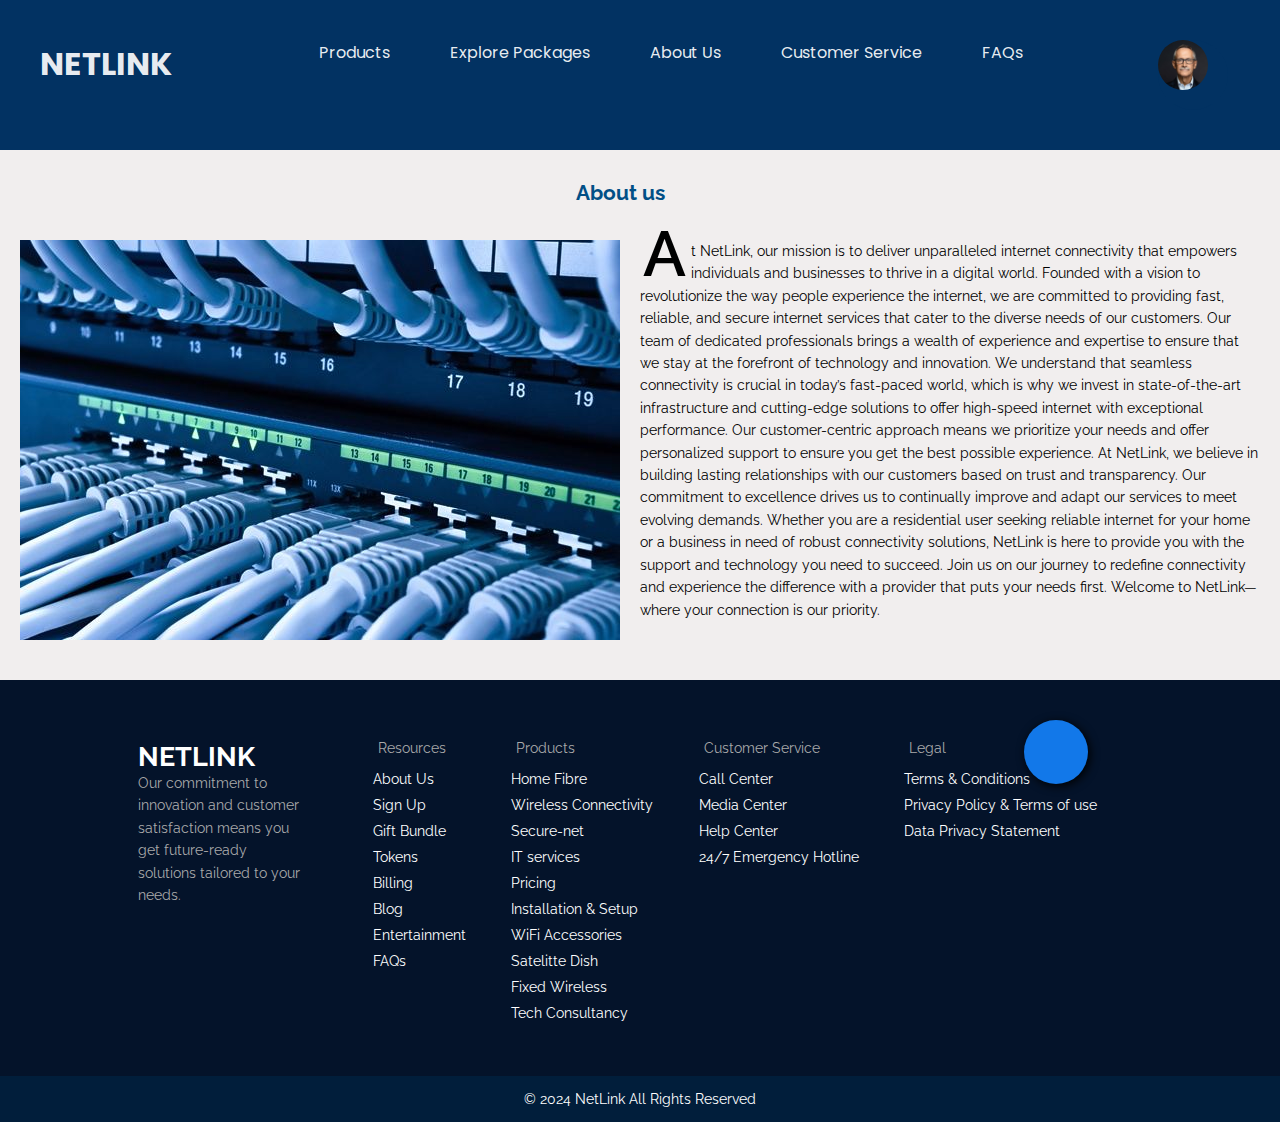
<file: front-end/About.html>
<!DOCTYPE html>
<html lang="en">
<head>
    <meta charset="UTF-8">
    <meta name="viewport" content="width=device-width, initial-scale=1.0">
    <link rel="icon" type="image/x-icon" href="/images/android-chrome-192x192.png">
    <link rel="stylesheet" href="styles.css">
    <link rel="preconnect" href="https://fonts.googleapis.com">
    <link rel="preconnect" href="https://fonts.gstatic.com" crossorigin>
    <link href="https://fonts.googleapis.com/css2?family=Raleway:ital,wght@0,100..900;1,100..900&display=swap" rel="stylesheet">
    <link rel="stylesheet" href="https://cdnjs.cloudflare.com/ajax/libs/font-awesome/6.6.0/css/all.min.css" integrity="sha512-Kc323vGBEqzTmouAECnVceyQqyqdsSiqLQISBL29aUW4U/M7pSPA/gEUZQqv1cwx4OnYxTxve5UMg5GT6L4JJg==" crossorigin="anonymous" referrerpolicy="no-referrer" />
    <title>NetLink|About us</title>
</head>

<body>
    <!-- ================================|| Navbar || ================================= -->
    <section id="navbar">
        <div class="logo">
            <h1> NETLINK</h1>

        </div>

       <!-- Sidebar Show Button -->
<i class="fa-solid fa-bars" id="sidebar-show-btn"></i>

<!-- Sidebar -->
<div class="nav-links" id="sidebar">
    <i class="fa-solid fa-xmark" id="sidebar-hide-btn"></i>

     <ul>
        <li class="navbar-products">
            <a href="#" id="products-toggle">Products
                <i class="fa-solid fa-chevron-down" id="arrow-icon"></i>
            </a>
            <div class="product-submerged" id="nested-list">
                <div class="product-sub">
                    <div class="product-flexbox">
                        <div class="award-winning">
                            <p>AWARD WINNING SERVICES</p>
                            <p>Designed to keep you seamlessly connected and ahead of the curve.</p>
                            <ul class="dropdown">
                                <li><a href=""><i class="fa-solid fa-house-signal"></i> Home Fiber</a></li>
                                <li><a href=""><i class="fa-solid fa-coins"></i> Pricing</a></li>
                                <li><a href=""><i class="fa-solid fa-screwdriver-wrench"></i> Installation & Setup</a></li>
                                <li><a href=""><i class="fa-solid fa-wifi"></i> Wi-Fi Accessories</a></li>
                                <li><a href=""><i class="fa-solid fa-satellite-dish"></i> Satellite Dish</a></li>
                            </ul>
                        </div>

                        <div class="resources">
                            <p>RESOURCES</p>
                            <ul>
                                <li><a href=""><i class="fa-solid fa-circle-info"></i> About Us</a></li>
                                <li><a href=""><i class="fa-solid fa-right-to-bracket"></i> Sign Up</a></li>
                                <li><a href=""><i class="fa-solid fa-gift"></i> Gift Bundle</a></li>
                                <li><a href=""><i class="fa-solid fa-ticket"></i> Token</a></li>
                                <li><a href=""><i class="fa-brands fa-cc-visa"></i> Billing</a></li>
                                <li><a href=""><i class="fa-solid fa-blog"></i> Blog</a></li>
                                <li><a href=""><i class="fa-solid fa-champagne-glasses"></i> Entertainment</a></li>
                                <li><a href=""><i class="fa-solid fa-circle-question"></i> FAQs</a></li>
                            </ul>
                        </div>

                        <div class="additional-products">
                            <ul>
                                <p>ADDITIONAL PRODUCTS</p>
                                <li><a href=""><i class="fa-solid fa-people-group"></i> Tech Consultations</a></li>
                                <li><a href=""><i class="fa-solid fa-laptop"></i> IT Services</a></li>
                                <li><a href=""><i class="fa-solid fa-shield-halved"></i> Secure-net</a></li>
                                <li><a href=""><i class="fa-brands fa-nfc-directional"></i> Wireless Connectivity</a></li>
                            </ul>
                        </div>

                    </div>
                </div>
            </div>

                    
                </li>
                <li><a href="home.html" target="_blank">Explore Packages</a></li>
                <li> <a href="">About Us</a></li>
                <li> <a href="customer.html">Customer Service</a></li>
                <li> <a href="customer.html">FAQs</a></li>
            </ul>
            
           

        </div>

        <div class="profile">
            <button id="profile-button">
                <img src="/images/Pittsburgh.jpeg" alt="Profile Image">
            </button>
            <div id="dropdown-menu" class="dropdown-menu">
                <div class="profile-info">
                    <img src="/images/Pittsburgh.jpeg" alt="Profile Image" class="profile-image">
                    <div class="user-info">
                        <div class="username">Pittsburgh</div>
                        <div class="email">pittsburgh@gmail.com</div>
                    </div>
                </div>
                <hr>
                <div class="profile-navigations">
                    <ul class="menu-options">
                        <li><button><i class="fa-solid fa-user"></i>Profile</button></li>
                        <li><button><i class="fa-solid fa-gear"></i>Settings</button></li>
                        <li><button><i class="fa-regular fa-circle-question"></i>Help</button></li>
                        <li><button><i class="fa-regular fa-message"></i>Send Feedback</button></li>
                        <li><button><i class="fa-solid fa-right-from-bracket"></i>Sign Out</button></li>
                    </ul>
                </div>
                
            </div>
        </div>


    </section>


    <!-- =================== || About us :  Main Section || =================================================== -->

    <div class="about-us-container">

        <h1>About us</h1>

        <div id="about-us">
            <img src="/images/about-us.jpeg" alt="">
    
            <p>
                At NetLink, our mission is to deliver unparalleled internet connectivity that empowers individuals and businesses to thrive in a digital world. Founded with a vision to revolutionize the way people experience the internet, we are committed to providing fast, reliable, and secure internet services that cater to the diverse needs of our customers. Our team of dedicated professionals brings a wealth of experience and expertise to ensure that we stay at the forefront of technology and innovation.
        
                We understand that seamless connectivity is crucial in today’s fast-paced world, which is why we invest in state-of-the-art infrastructure and cutting-edge solutions to offer high-speed internet with exceptional performance. Our customer-centric approach means we prioritize your needs and offer personalized support to ensure you get the best possible experience.
                
                At NetLink, we believe in building lasting relationships with our customers based on trust and transparency. Our commitment to excellence drives us to continually improve and adapt our services to meet evolving demands. Whether you are a residential user seeking reliable internet for your home or a business in need of robust connectivity solutions, NetLink is here to provide you with the support and technology you need to succeed.
                
                Join us on our journey to redefine connectivity and experience the difference with a provider that puts your needs first. Welcome to NetLink—where your connection is our priority.
            </p>
        
        </div>

    </div>

    
    <!-- =================== || About us :  Footer Section || =================================================== -->


    <section class="footer">
        <footer>
            <div class="main-footer">
                <div class="company-description">
                    <h1 class="footer-logo"> NETLINK</h1>
                    <p>Our commitment to innovation and customer satisfaction means you get future-ready solutions tailored to your needs.</p>
    
                    <a href=""><i class="fa-brands fa-google"></i></a>
                    <a href=""><i class="fa-brands fa-facebook"></i></a>
                    <a href=""><i class="fa-brands fa-linkedin"></i></a>
                    <a href=""><i class="fa-brands fa-x-twitter"></i></a>
                </div>
    
    
                <div class="footer-links">
                    <div class="footer-menu">
                        <p>Resources</p>
                        <ul>
                            <li><a href="">About Us</a></li>
                            <li><a href="">Sign Up</a></li>
                            <li><a href="">Gift Bundle</a></li>
                            <li><a href="">Tokens</a></li>
                            <li><a href="">Billing</a></li>
                            <li><a href="">Blog</a></li>
                            <li><a href="">Entertainment</a></li>
                            <li><a href="">FAQs</a></li>
                        </ul>
        
                    </div>
        
                    <div class="footer-products">
                        <p>Products</p>
                        <ul>
                            <li><a href="">Home Fibre</a></li>
                            <li><a href="">Wireless Connectivity</a></li>
                            <li><a href="">Secure-net</a></li>
                            <li><a href="">IT services</a></li>
                            <li><a href="">Pricing</a></li>
                            <li><a href="">Installation & Setup</a></li>
                            <li><a href="">WiFi Accessories</a></li>
                            <li><a href="">Satelitte Dish</a></li>
                            <li><a href="">Fixed Wireless</a></li>
                            <li><a href="">Tech Consultancy</a></li>
                        </ul>
        
                    </div>
        
                    <div class="footer-support">
                        <p>Customer Service</p>
                        <ul>
                            <li><a href="">Call Center</a></li>
                            <li><a href="">Media Center</a></li>
                            <li><a href="">Help Center</a></li>
                            <li><a href="">24/7 Emergency Hotline</a></li>
                        </ul>
                    </div>
        
                    <div class="footer-legal">
                        <p>Legal</p>
                        <ul>
                            <li><a href="">Terms & Conditions</a></li>
                            <li><a href="">Privacy Policy & Terms of use</a></li>
                            <li><a href="">Data Privacy Statement</a></li>
                        </ul>
        
                    </div>
                </div>
    
    
            </div>
    
            <div class="copyrights">
                <p>&#169 2024 NetLink <span><a href="">All Rights Reserved</a></span></p>
    
            </div>
        </footer>
    
    </section>

    <div class="contact-us-icon-container">
        <div class="contact-us-icon">
            <a href="customer.html"><i class="fa-solid fa-message"></i></a>
        </div>
    </div>
        
    
    <script src="script.js">
    
    </script>
</body>

</html>
</file>
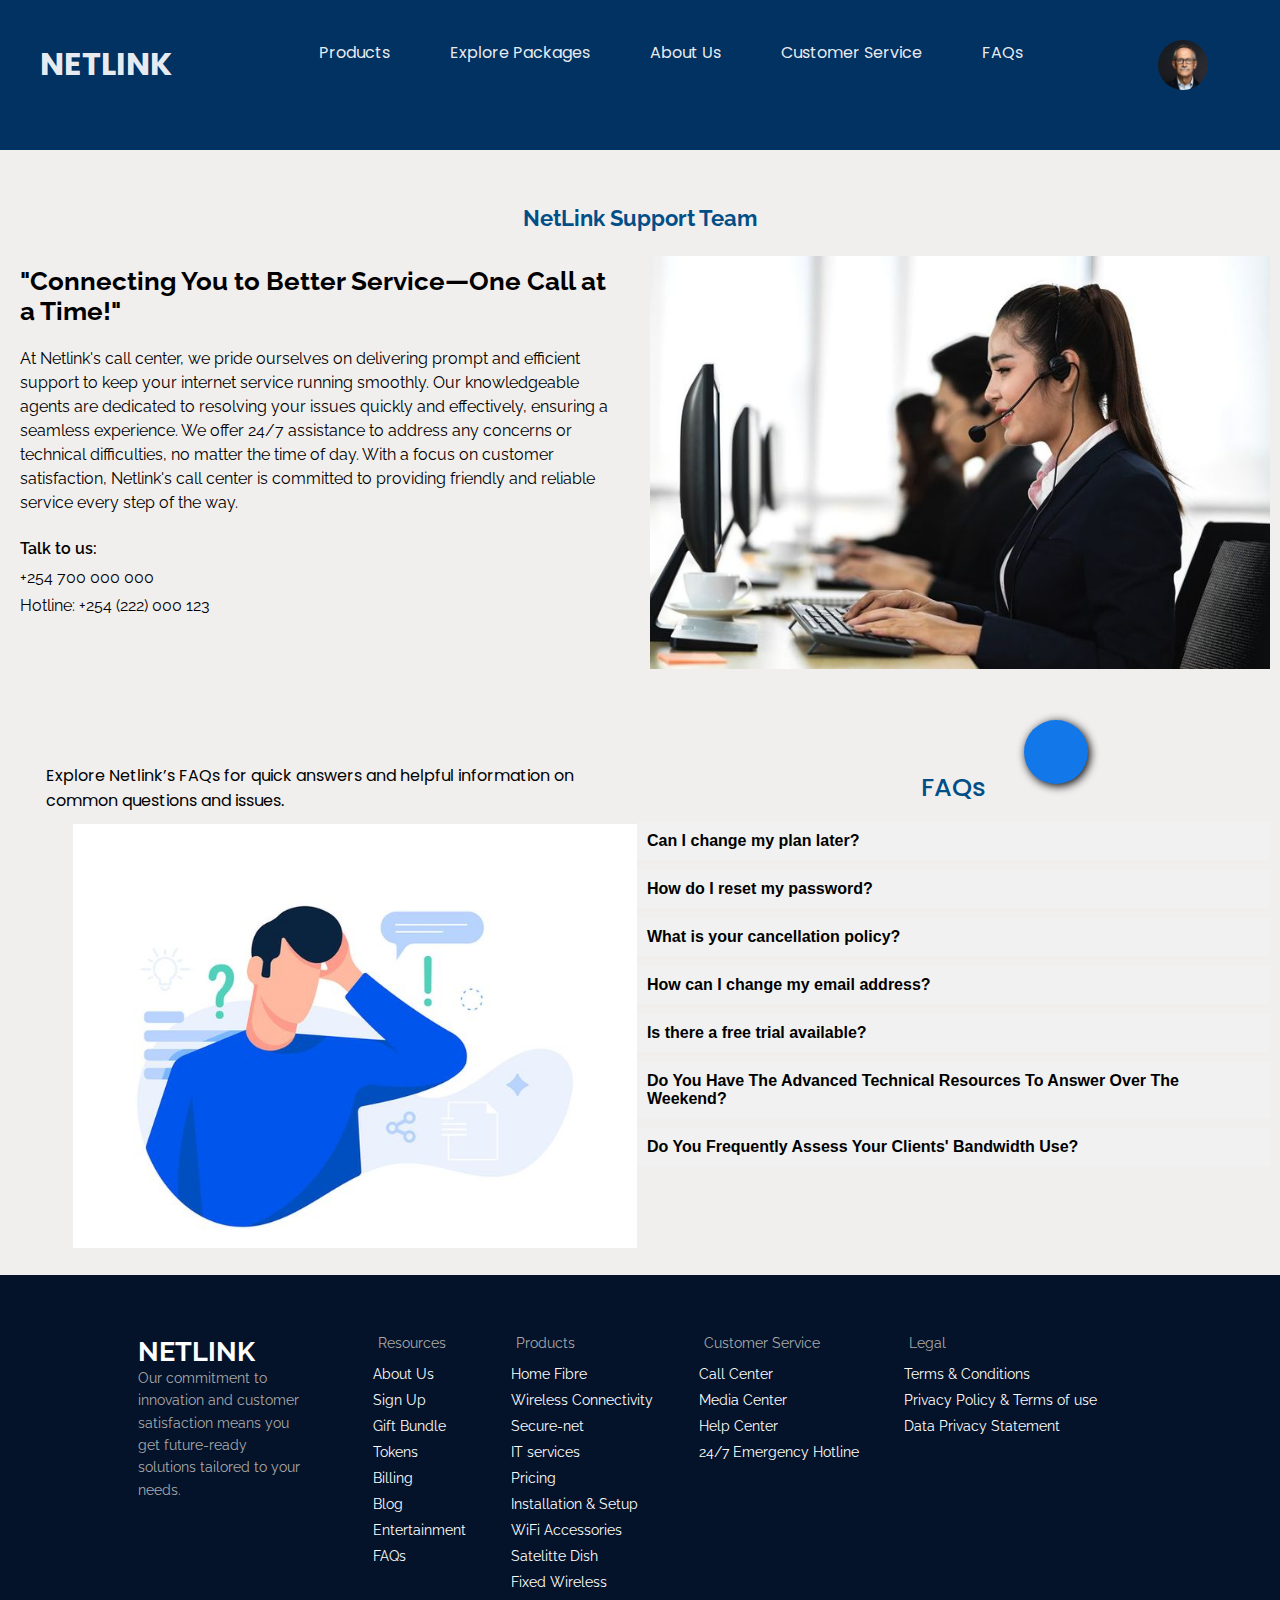
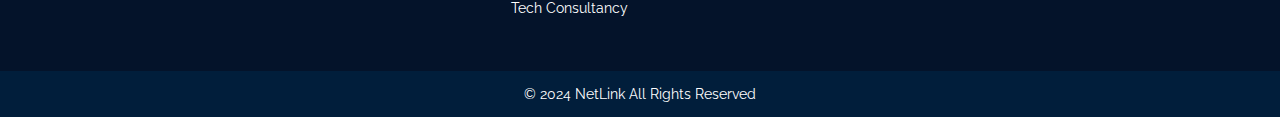
<file: front-end/customer.html>
<!DOCTYPE html>
<html lang="en">
<head>
    <meta charset="UTF-8">
    <meta name="viewport" content="width=device-width, initial-scale=1.0">
    <link rel="icon" type="image/x-icon" href="/images/android-chrome-192x192.png">
    <link rel="stylesheet" href="styles.css">
    <link rel="preconnect" href="https://fonts.googleapis.com">
    <link rel="preconnect" href="https://fonts.gstatic.com" crossorigin>
    <link href="https://fonts.googleapis.com/css2?family=Raleway:ital,wght@0,100..900;1,100..900&display=swap" rel="stylesheet">
    <link rel="stylesheet" href="https://cdnjs.cloudflare.com/ajax/libs/font-awesome/6.6.0/css/all.min.css" integrity="sha512-Kc323vGBEqzTmouAECnVceyQqyqdsSiqLQISBL29aUW4U/M7pSPA/gEUZQqv1cwx4OnYxTxve5UMg5GT6L4JJg==" crossorigin="anonymous" referrerpolicy="no-referrer" />
    <title>NetLink|Support</title>
</head>

<body>
    <!-- ================================|| Navbar || ================================= -->
    <section id="navbar">
        <div class="logo">
            <h1> NETLINK</h1>

        </div>

          <!-- Sidebar Show Button -->
<i class="fa-solid fa-bars" id="sidebar-show-btn"></i>

<!-- Sidebar -->
<div class="nav-links" id="sidebar">
    <i class="fa-solid fa-xmark" id="sidebar-hide-btn"></i>

     <ul>
        <li class="navbar-products">
            <a href="#" id="products-toggle">Products
                <i class="fa-solid fa-chevron-down" id="arrow-icon"></i>
            </a>
            <div class="product-submerged" id="nested-list">
                <div class="product-sub">
                    <div class="product-flexbox">
                        <div class="award-winning">
                            <p>AWARD WINNING SERVICES</p>
                            <p>Designed to keep you seamlessly connected and ahead of the curve.</p>
                            <ul class="dropdown">
                                <li><a href=""><i class="fa-solid fa-house-signal"></i> Home Fiber</a></li>
                                <li><a href=""><i class="fa-solid fa-coins"></i> Pricing</a></li>
                                <li><a href=""><i class="fa-solid fa-screwdriver-wrench"></i> Installation & Setup</a></li>
                                <li><a href=""><i class="fa-solid fa-wifi"></i> Wi-Fi Accessories</a></li>
                                <li><a href=""><i class="fa-solid fa-satellite-dish"></i> Satellite Dish</a></li>
                            </ul>
                        </div>

                        <div class="resources">
                            <p>RESOURCES</p>
                            <ul>
                                <li><a href=""><i class="fa-solid fa-circle-info"></i> About Us</a></li>
                                <li><a href=""><i class="fa-solid fa-right-to-bracket"></i> Sign Up</a></li>
                                <li><a href=""><i class="fa-solid fa-gift"></i> Gift Bundle</a></li>
                                <li><a href=""><i class="fa-solid fa-ticket"></i> Token</a></li>
                                <li><a href=""><i class="fa-brands fa-cc-visa"></i> Billing</a></li>
                                <li><a href=""><i class="fa-solid fa-blog"></i> Blog</a></li>
                                <li><a href=""><i class="fa-solid fa-champagne-glasses"></i> Entertainment</a></li>
                                <li><a href=""><i class="fa-solid fa-circle-question"></i> FAQs</a></li>
                            </ul>
                        </div>

                        <div class="additional-products">
                            <ul>
                                <p>ADDITIONAL PRODUCTS</p>
                                <li><a href=""><i class="fa-solid fa-people-group"></i> Tech Consultations</a></li>
                                <li><a href=""><i class="fa-solid fa-laptop"></i> IT Services</a></li>
                                <li><a href=""><i class="fa-solid fa-shield-halved"></i> Secure-net</a></li>
                                <li><a href=""><i class="fa-brands fa-nfc-directional"></i> Wireless Connectivity</a></li>
                            </ul>
                        </div>

                    </div>
                </div>
            </div>

                    
                </li>
                <li><a href="home.html" target="_blank">Explore Packages</a></li>
                <li> <a href="About.html" target="_blank">About Us</a></li>
                <li> <a href="customer.html">Customer Service</a></li>
                <li> <a href="customer.html" target="_blank">FAQs</a></li>
            </ul>
            
           

        </div>

        <div class="profile">
            <button id="profile-button">
                <img src="/images/Pittsburgh.jpeg" alt="Profile Image">
            </button>
            <div id="dropdown-menu" class="dropdown-menu">
                <div class="profile-info">
                    <img src="/images/Pittsburgh.jpeg" alt="Profile Image" class="profile-image">
                    <div class="user-info">
                        <div class="username">Pittsburgh</div>
                        <div class="email">pittsburgh@gmail.com</div>
                    </div>
                </div>
                <hr>
                <div class="profile-navigations">
                    <ul class="menu-options">
                        <li><button><i class="fa-solid fa-user"></i>Profile</button></li>
                        <li><button><i class="fa-solid fa-gear"></i>Settings</button></li>
                        <li><button><i class="fa-regular fa-circle-question"></i>Help</button></li>
                        <li><button><i class="fa-regular fa-message"></i>Send Feedback</button></li>
                        <li><button><i class="fa-solid fa-right-from-bracket"></i>Sign Out</button></li>
                    </ul>
                </div>
                
            </div>
        </div>


    </section>


    <!-- =================== || About us :  Main Section || =================================================== -->
    <div class="call-center-container">
        <h1>NetLink Support Team</h1>
        <div class="call-center">
            <div class="call-center-text">
                
                <p class="call-center-heading">
                    "Connecting You to Better Service—One Call at a Time!"
                </p>

                <p class="call-center-description">At Netlink's call center, we pride ourselves on delivering prompt and efficient support to keep your internet service running smoothly. Our knowledgeable agents are dedicated to resolving your issues quickly and effectively, ensuring a seamless experience. We offer 24/7 assistance to address any concerns or technical difficulties, no matter the time of day. With a focus on customer satisfaction, Netlink's call center is committed to providing friendly and reliable service every step of the way.</p>

                <div class="call-us">
                    <p class="talk-to-us">Talk to us:</p>
                    <p>+254 700 000 000</p>

                    <p>
                        Hotline: 
                        +254 (222) 000 123
                    </p>
                    

                </div>

            </div>

            <div class="call-center-image">
                <img src="/images/customer care.jpeg" alt="">

            </div>
        </div>
        
    </div>
<!-- ---------------------------------------------------------------------------------------------------------------- -->


    <div class="faqs-container">
        
        <div class="faqs">
            <div class="faqs-text">
                
                <p>Explore Netlink’s FAQs for quick answers and helpful information on common questions and issues.</p>

                <img src="/images/faq-image.jpeg" alt="">
            </div>

            <div class="faqs-questions">
                <h1>FAQs</h1>
                <div class="faq-item">
                    <button class="faq-question">
                        Can I change my plan later?
                        <span class="arrow"><i class="fa-solid fa-angle-down"></i></span>
                    </button>
                    <div class="faq-answer">
                        <p>Yes, you can change your plan later. Simply contact our customer support or log in to your account to make the necessary adjustments.</p>
                    </div>
                </div>
               
                <div class="faq-item">
                    <button class="faq-question">
                        How do I reset my password?
                        <span class="arrow"><i class="fa-solid fa-angle-down"></i></span>
                    </button>
                    <div class="faq-answer">
                        <p>To reset your password, click on the 'Forgot Password' link on the login page and follow the instructions to create a new password.</p>
                    </div>
                </div>

                <div class="faq-item">
                    <button class="faq-question">
                        What is your cancellation policy?
                        <span class="arrow"><i class="fa-solid fa-angle-down"></i></span>
                    </button>
                    <div class="faq-answer">
                        <p>Our cancellation policy allows you to cancel your service at any time. However, we require a 30-day notice period for the cancellation to take effect. If you cancel before the end of your billing cycle, you will be responsible for any charges incurred up to that point. For detailed instructions on how to cancel your service or to discuss any potential refunds, please contact our customer support team.</p>
                    </div>
                </div>

                <div class="faq-item">
                    <button class="faq-question">
                        How can I change my email address?
                        <span class="arrow"><i class="fa-solid fa-angle-down"></i></span>
                    </button>
                    <div class="faq-answer">
                        <p>To change your email address, please follow these steps:</p>
                <ol>
                    <li>Log in to your account on our website.</li>
                    <li>Navigate to your account settings or profile section.</li>
                    <li>Find the option for updating your email address.</li>
                    <li>Enter your new email address and confirm it.</li>
                    <li>Save the changes and check your new email for a confirmation link. Click the link to verify your new email address.</li>
                </ol>
                <p>If you encounter any issues or need further assistance, contact our customer support team for help.</p>
                    </div>
                </div>

                <div class="faq-item">
                    <button class="faq-question">
                        Is there a free trial available?
                        <span class="arrow"><i class="fa-solid fa-angle-down"></i></span>
                    </button>
                    <div class="faq-answer">
                        <p>Yes, we offer a free trial for new customers. The free trial allows you to experience our service for a limited period without any cost. During the trial, you’ll have access to all the features of our full service. To start your free trial, simply sign up on our website and follow the instructions provided. If you have any questions or need assistance, feel free to contact our customer support team.</p>
                    </div>
                </div>

                <div class="faq-item">
                    <button class="faq-question">
                        Do You Have The Advanced Technical Resources To Answer Over The Weekend?
                        <span class="arrow"><i class="fa-solid fa-angle-down"></i></span>
                    </button>
                    <div class="faq-answer">
                        <p>Yes, we have advanced technical resources available to assist you over the weekend. Our support team is equipped to handle inquiries and provide solutions at any time.</p>
                    </div>
                </div>

                <div class="faq-item">
                    <button class="faq-question">
                        Do You Frequently Assess Your Clients' Bandwidth Use?
                        <span class="arrow"><i class="fa-solid fa-angle-down"></i></span>
                    </button>
                    <div class="faq-answer">
                        <p>
                            Yes, we frequently assess our clients' bandwidth usage to ensure optimal performance and to help identify any potential issues. This helps us provide better support and recommend adjustments if needed.</p>
                    </div>
                </div>
                
            </div>
        </div>
    </div>


<div class="contact-us-icon-container">
    <div class="contact-us-icon">
        <a href="customer.html"><i class="fa-solid fa-message"></i></a>
    </div>
</div>


    <!-- =================== || About us :  Footer Section || =================================================== -->


    <section class="footer">
        <footer>
            <div class="main-footer">
                <div class="company-description">
                    <h1 class="footer-logo"> NETLINK</h1>
                    <p>Our commitment to innovation and customer satisfaction means you get future-ready solutions tailored to your needs.</p>
    
                    <a href=""><i class="fa-brands fa-google"></i></a>
                    <a href=""><i class="fa-brands fa-facebook"></i></a>
                    <a href=""><i class="fa-brands fa-linkedin"></i></a>
                    <a href=""><i class="fa-brands fa-x-twitter"></i></a>
                </div>
    
    
                <div class="footer-links">
                    <div class="footer-menu">
                        <p>Resources</p>
                        <ul>
                            <li><a href="">About Us</a></li>
                            <li><a href="">Sign Up</a></li>
                            <li><a href="">Gift Bundle</a></li>
                            <li><a href="">Tokens</a></li>
                            <li><a href="">Billing</a></li>
                            <li><a href="">Blog</a></li>
                            <li><a href="">Entertainment</a></li>
                            <li><a href="">FAQs</a></li>
                        </ul>
        
                    </div>
        
                    <div class="footer-products">
                        <p>Products</p>
                        <ul>
                            <li><a href="">Home Fibre</a></li>
                            <li><a href="">Wireless Connectivity</a></li>
                            <li><a href="">Secure-net</a></li>
                            <li><a href="">IT services</a></li>
                            <li><a href="">Pricing</a></li>
                            <li><a href="">Installation & Setup</a></li>
                            <li><a href="">WiFi Accessories</a></li>
                            <li><a href="">Satelitte Dish</a></li>
                            <li><a href="">Fixed Wireless</a></li>
                            <li><a href="">Tech Consultancy</a></li>
                        </ul>
        
                    </div>
        
                    <div class="footer-support">
                        <p>Customer Service</p>
                        <ul>
                            <li><a href="">Call Center</a></li>
                            <li><a href="">Media Center</a></li>
                            <li><a href="">Help Center</a></li>
                            <li><a href="">24/7 Emergency Hotline</a></li>
                        </ul>
                    </div>
        
                    <div class="footer-legal">
                        <p>Legal</p>
                        <ul>
                            <li><a href="">Terms & Conditions</a></li>
                            <li><a href="">Privacy Policy & Terms of use</a></li>
                            <li><a href="">Data Privacy Statement</a></li>
                        </ul>
        
                    </div>
                </div>
    
    
            </div>
    
            <div class="copyrights">
                <p>&#169 2024 NetLink <span><a href="">All Rights Reserved</a></span></p>
    
            </div>
        </footer>
    
    </section>
        
    
    <script src="script.js">
    
    </script>
</body>

</html>
</file>
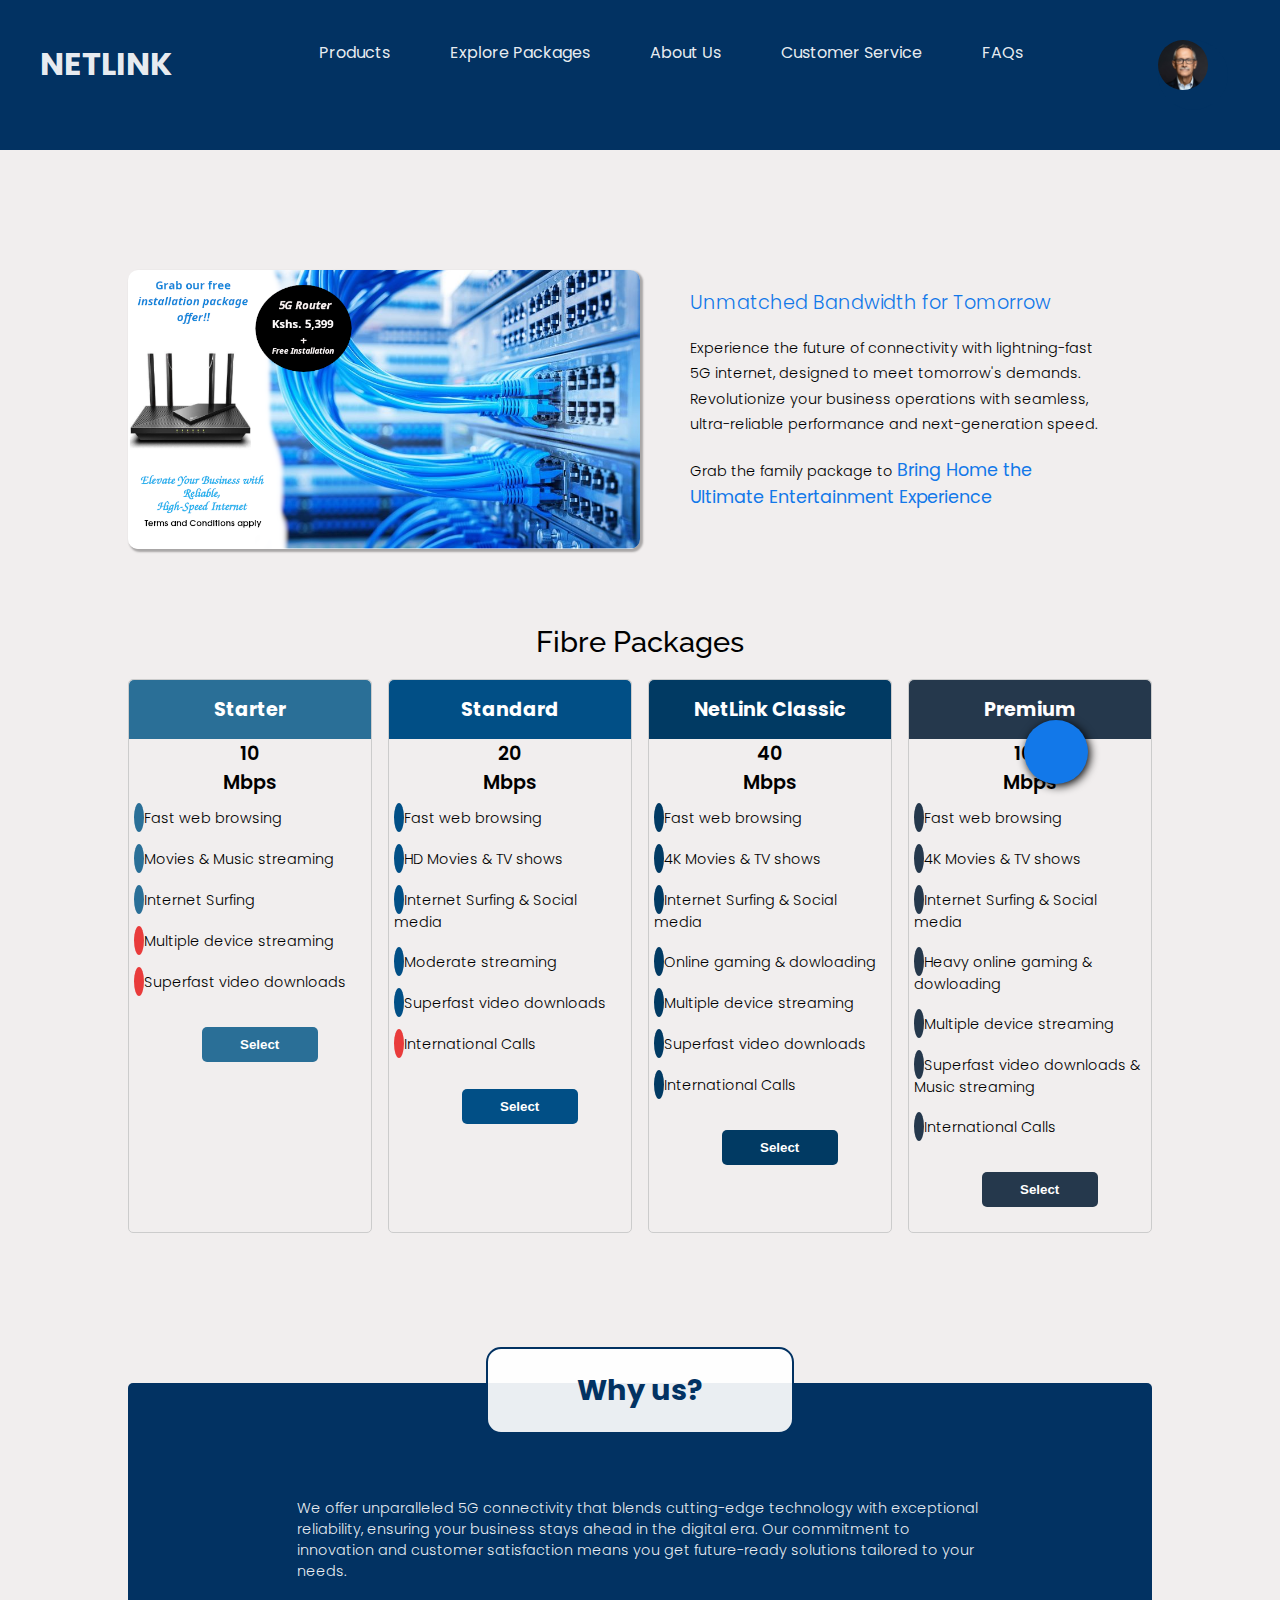
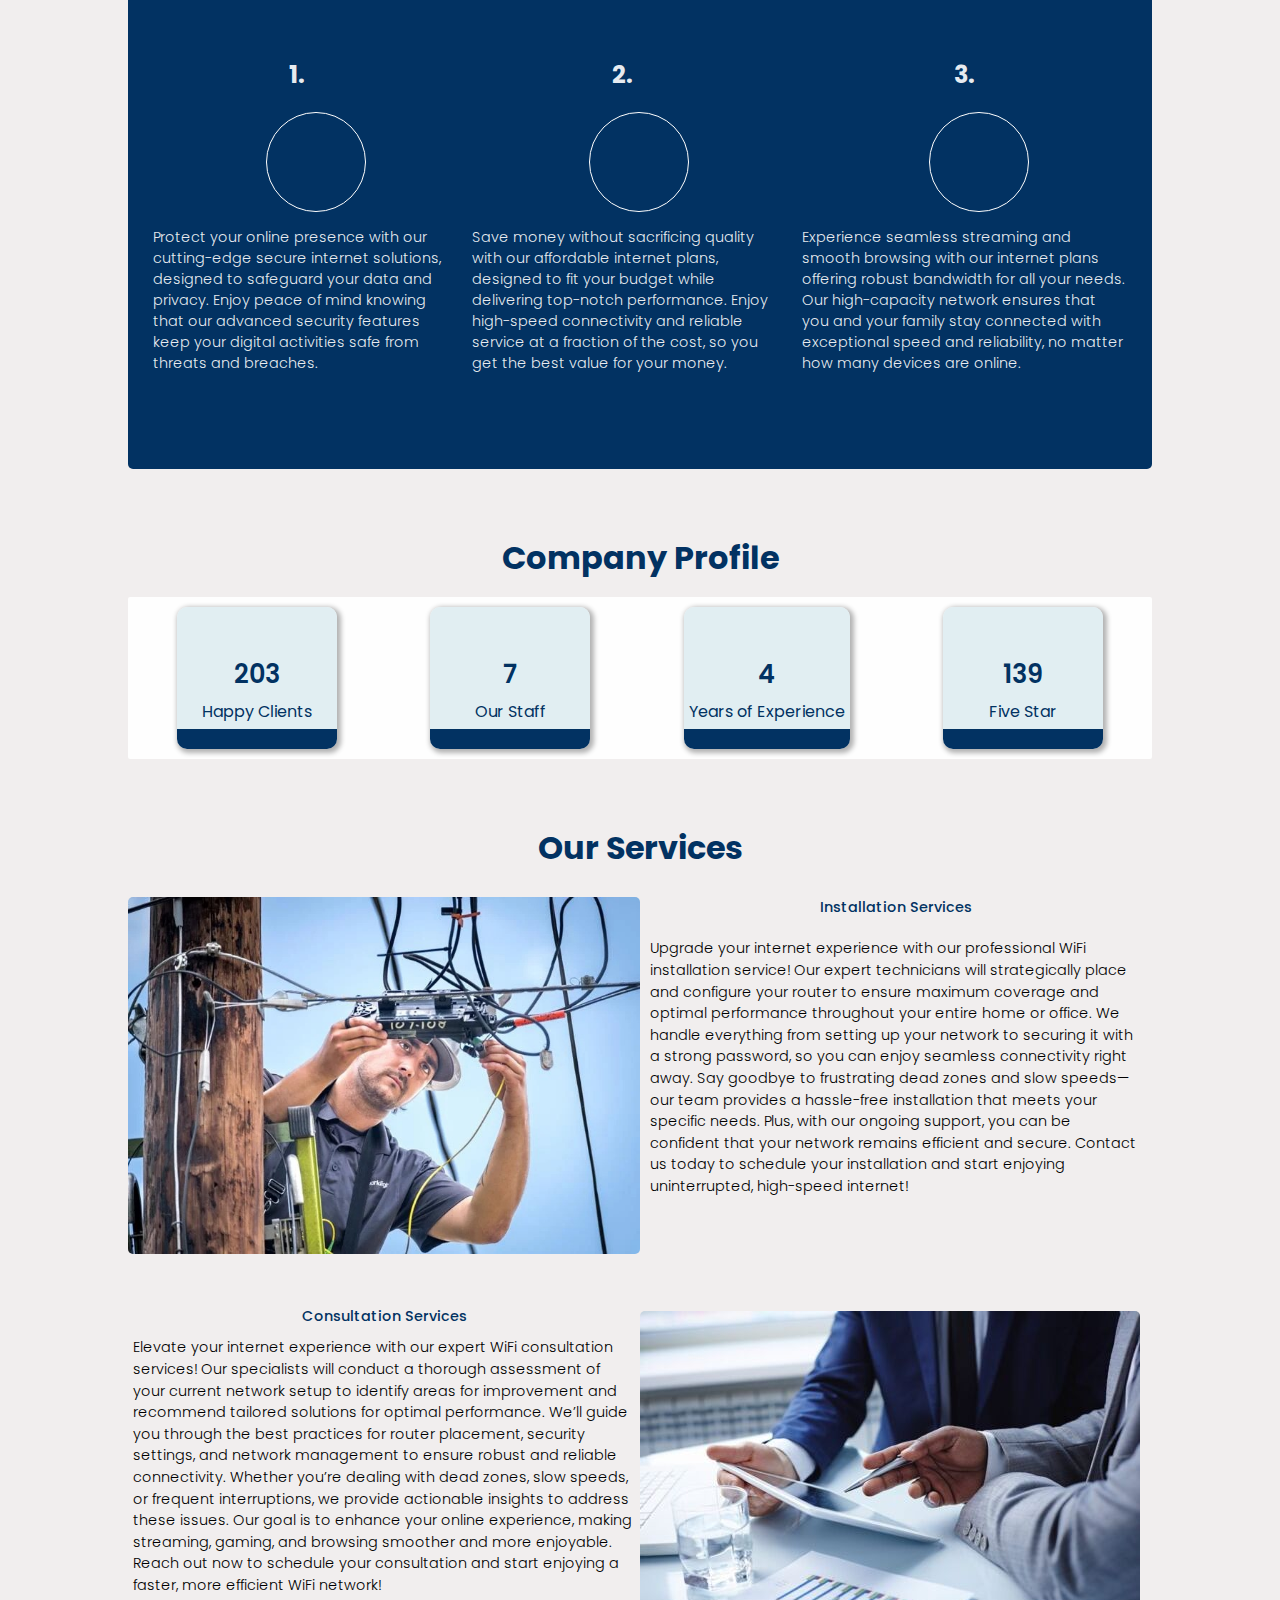
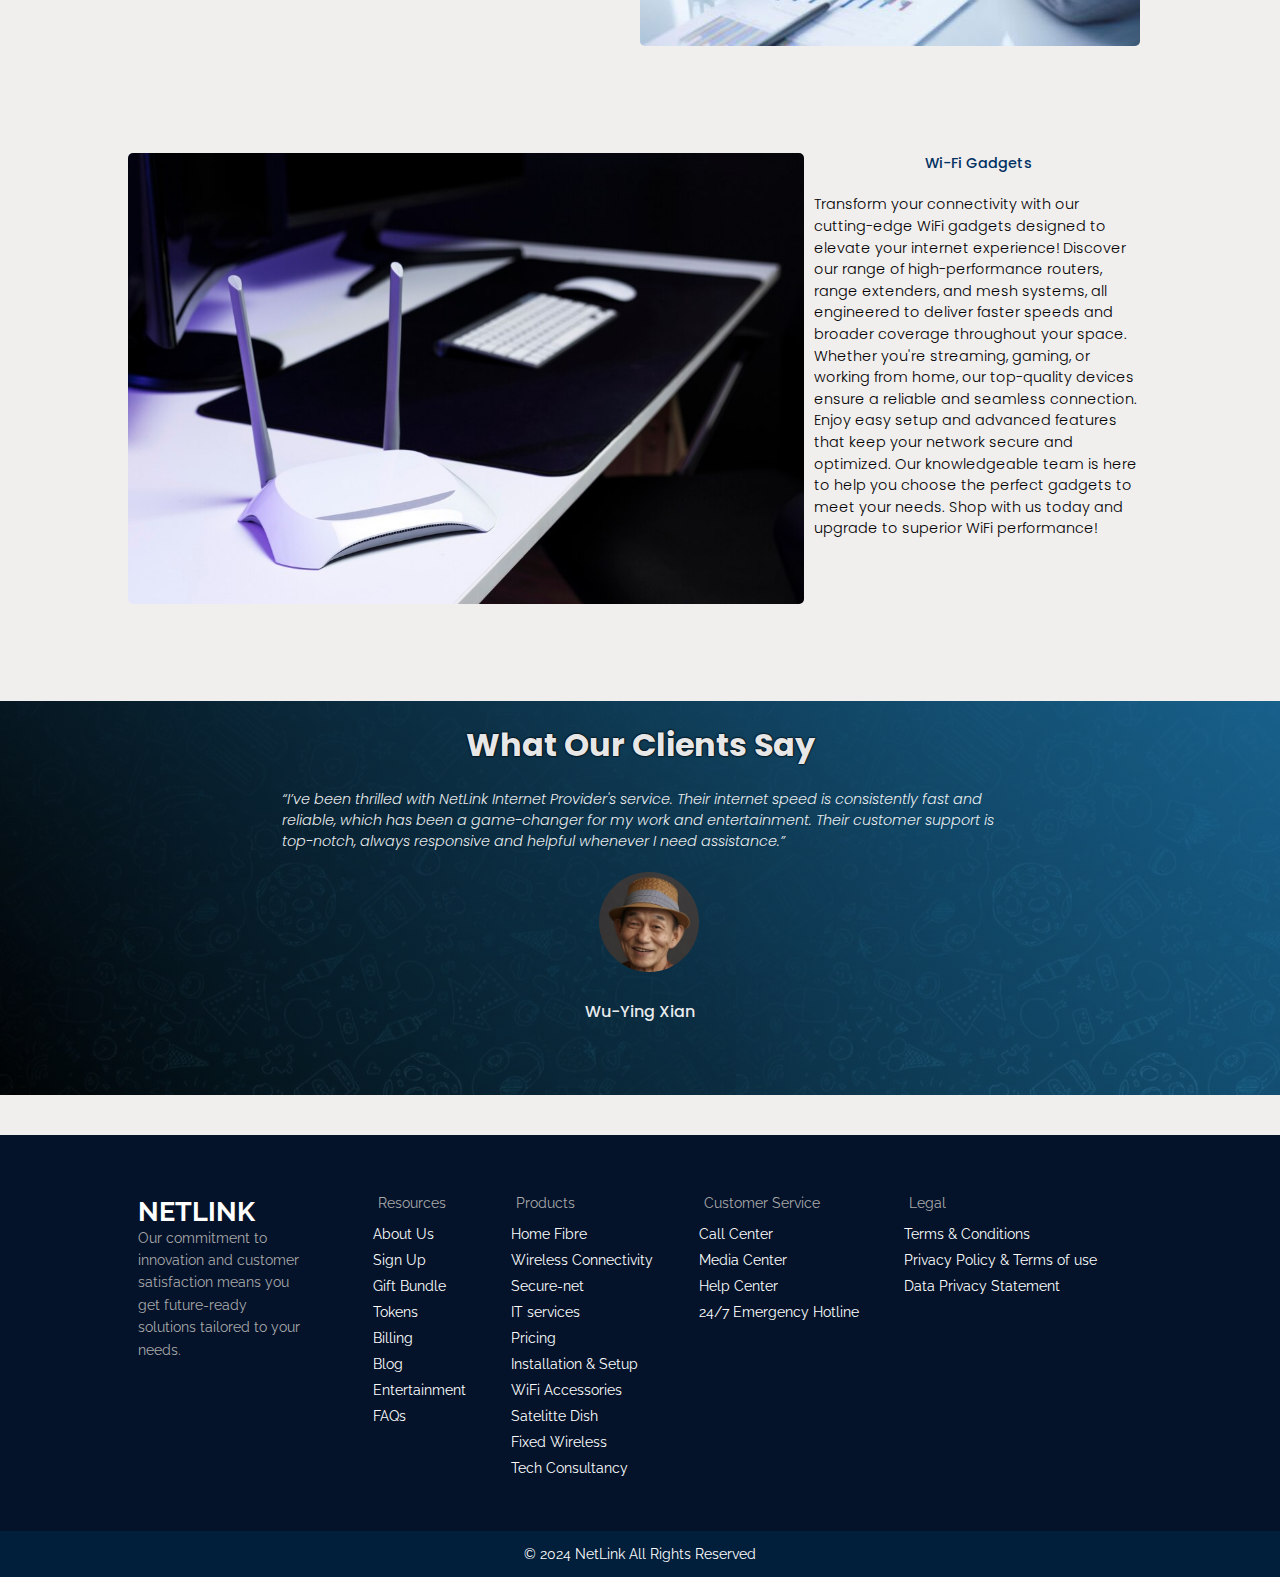
<file: front-end/home.html>
<!DOCTYPE html>
<html lang="en">
<head>
    <meta charset="UTF-8">
    <meta name="viewport" content="width=device-width, initial-scale=1.0">
    <link rel="icon" type="image/x-icon" href="/images/android-chrome-192x192.png">
    <link rel="stylesheet" href="styles.css">
    <link rel="preconnect" href="https://fonts.googleapis.com">
    <link rel="preconnect" href="https://fonts.gstatic.com" crossorigin>
    <link href="https://fonts.googleapis.com/css2?family=Raleway:ital,wght@0,100..900;1,100..900&display=swap" rel="stylesheet">
    <link rel="stylesheet" href="https://cdnjs.cloudflare.com/ajax/libs/font-awesome/6.6.0/css/all.min.css" integrity="sha512-Kc323vGBEqzTmouAECnVceyQqyqdsSiqLQISBL29aUW4U/M7pSPA/gEUZQqv1cwx4OnYxTxve5UMg5GT6L4JJg==" crossorigin="anonymous" referrerpolicy="no-referrer" />
    <title>NetLink|Home</title>
</head>
<body>

<!-- =======================================================|| Nav Bar || =========================================================================================== -->

    <section id="navbar">
        <div class="logo">
            <h1> NETLINK</h1>

        </div>

        <!-- Sidebar Show Button -->
<i class="fa-solid fa-bars" id="sidebar-show-btn"></i>

<!-- Sidebar -->
<div class="nav-links" id="sidebar">
    <i class="fa-solid fa-xmark" id="sidebar-hide-btn"></i>
     <ul>
        <li class="navbar-products">
            <a href="#" id="products-toggle">Products
                <i class="fa-solid fa-chevron-down" id="arrow-icon"></i>
            </a>
            <div class="product-submerged" id="nested-list">
                <div class="product-sub">
                    <div class="product-flexbox">
                        <div class="award-winning">
                            <p>AWARD WINNING SERVICES</p>
                            <p>Designed to keep you seamlessly connected and ahead of the curve.</p>
                            <ul class="dropdown">
                                <li><a href=""><i class="fa-solid fa-house-signal"></i> Home Fiber</a></li>
                                <li><a href=""><i class="fa-solid fa-coins"></i> Pricing</a></li>
                                <li><a href=""><i class="fa-solid fa-screwdriver-wrench"></i> Installation & Setup</a></li>
                                <li><a href=""><i class="fa-solid fa-wifi"></i> Wi-Fi Accessories</a></li>
                                <li><a href=""><i class="fa-solid fa-satellite-dish"></i> Satellite Dish</a></li>
                            </ul>
                        </div>

                        <div class="resources">
                            <p>RESOURCES</p>
                            <ul>
                                <li><a href="About.html" target="_blank"><i class="fa-solid fa-circle-info"></i> About Us</a></li>
                                <li><a href=""><i class="fa-solid fa-right-to-bracket"></i> Sign Up</a></li>
                                <li><a href=""><i class="fa-solid fa-gift"></i> Gift Bundle</a></li>
                                <li><a href=""><i class="fa-solid fa-ticket"></i> Token</a></li>
                                <li><a href=""><i class="fa-brands fa-cc-visa"></i> Billing</a></li>
                                <li><a href=""><i class="fa-solid fa-blog"></i> Blog</a></li>
                                <li><a href=""><i class="fa-solid fa-champagne-glasses"></i> Entertainment</a></li>
                                <li><a href=""><i class="fa-solid fa-circle-question"></i> FAQs</a></li>
                            </ul>
                        </div>

                        <div class="additional-products">
                            <ul>
                                <p>ADDITIONAL PRODUCTS</p>
                                <li><a href=""><i class="fa-solid fa-people-group"></i> Tech Consultations</a></li>
                                <li><a href=""><i class="fa-solid fa-laptop"></i> IT Services</a></li>
                                <li><a href=""><i class="fa-solid fa-shield-halved"></i> Secure-net</a></li>
                                <li><a href=""><i class="fa-brands fa-nfc-directional"></i> Wireless Connectivity</a></li>
                            </ul>
                        </div>

                    </div>
                </div>
            </div>

                    
                </li>
                <li><a href="home.html" target="_blank" >Explore Packages</a></li>
                <li> <a href="About.html" target="_blank">About Us</a></li>
                <li> <a href="customer.html" target="_blank">Customer Service</a></li>
                <li> <a href="customer.html" target="_blank">FAQs</a></li>
            </ul>
            
           

        </div>

        <div class="profile">
            <button id="profile-button">
                <img src="/images/Pittsburgh.jpeg" alt="Profile Image">
            </button>
            <div id="dropdown-menu" class="dropdown-menu">
                <div class="profile-info">
                    <img src="/images/Pittsburgh.jpeg" alt="Profile Image" class="profile-image">
                    <div class="user-info">
                        <div class="username">Pittsburgh</div>
                        <div class="email">pittsburgh@gmail.com</div>
                    </div>
                </div>
                <hr>
                <div class="profile-navigations">
                    <ul class="menu-options">
                        <li><button><i class="fa-solid fa-user"></i>Profile</button></li>
                        <li><button><i class="fa-solid fa-gear"></i>Settings</button></li>
                        <li><button><i class="fa-regular fa-circle-question"></i>Help</button></li>
                        <li><button><i class="fa-regular fa-message"></i>Send Feedback</button></li>
                        <li><a href="index.html"><button><i class="fa-solid fa-right-from-bracket"></i>Sign Out</button> </a></li>
                    </ul>
                </div>
                
            </div>
        </div>


    </section>

<!-- ===========================================|| Main Section || ======================================= -->

<section id="main">
    <div id="welcome">
        <div class="slide-show">

            <img src="/images/fibre optics.png" alt="">

        </div>

        <div class="next-to-slide-show">
            <p class="heading"> Unmatched Bandwidth for Tomorrow</p>

            <p>Experience the future of connectivity with lightning-fast 5G internet, designed to meet tomorrow's demands. Revolutionize your business operations with seamless, ultra-reliable performance and next-generation speed.</p>

            <p>Grab the family package to 
                <span class="family-package">
                    <a href="">Bring Home the Ultimate Entertainment Experience</a>
                </span>
            </p>


        </div>

    </div>

    <div id="packages">
        <p class="package-heading">Fibre Packages</p>
        <div class="explore-packages">
            <div id="starter">
                <h1>Starter</h1>
                <p class="package-broadwith">10
                    <p class="package-mbs">Mbps</p>
                </p>
                <ul class="starter-list">
                    <li><i class="fa-solid fa-check"></i> Fast web browsing</li>
                    <li><i class="fa-solid fa-check"></i> Movies & Music streaming</li>
                    <li><i class="fa-solid fa-check"></i> Internet Surfing</li>
                    <li><i class="fa-solid fa-xmark"></i>Multiple device streaming</li>
                    <li><i class="fa-solid fa-xmark"></i> Superfast video downloads</li>
                </ul>
    
                <button> Select</button>
    
            </div>
    
            <div id="standard">
                <h1> Standard</h1>
                <p class="package-broadwith">20
                    <p class="package-broadwith">Mbps</p>
                </p>
                <ul class="standard-list">
                    <li><i class="fa-solid fa-check"></i> Fast web browsing</li>
                    <li><i class="fa-solid fa-check"></i> HD Movies & TV shows</li>
                    <li><i class="fa-solid fa-check"></i> Internet Surfing & Social media</li>
                    <li><i class="fa-solid fa-check"></i> Moderate streaming</li>
                    <li><i class="fa-solid fa-check"></i> Superfast video downloads</li>
                    <li><i class="fa-solid fa-xmark"></i> International Calls</li>
                </ul>
    
                <button> Select</button>
            </div>
    
            <div id="netlink-classic">
                <h1> NetLink Classic</h1>
                <p class="package-broadwith">40
                    <p class="package-broadwith">Mbps</p>
                </p>
                <ul class="netlink-classic-list">
                    <li><i class="fa-solid fa-check"></i> Fast web browsing</li>
                    <li><i class="fa-solid fa-check"></i> 4K Movies & TV shows</li>
                    <li><i class="fa-solid fa-check"></i> Internet Surfing & Social media</li>
                    <li><i class="fa-solid fa-check"></i> Online gaming & dowloading</li>
                    <li><i class="fa-solid fa-check"></i> Multiple device streaming</li>
                    <li><i class="fa-solid fa-check"></i> Superfast video downloads</li>
                    <li><i class="fa-solid fa-check"></i> International Calls</li>
                </ul>
    
                <button> Select</button>
            </div>
    
            <div id="premium">
                <h1> Premium</h1>
                <p class="package-broadwith">100
                    <p class="package-broadwith">Mbps</p>
                </p>
                <ul class="premium-list">
                    <li><i class="fa-solid fa-check"></i> Fast web browsing</li>
                    <li><i class="fa-solid fa-check"></i> 4K Movies & TV shows</li>
                    <li><i class="fa-solid fa-check"></i> Internet Surfing & Social media</li>
                    <li><i class="fa-solid fa-check"></i> Heavy online gaming & dowloading</li>
                    <li><i class="fa-solid fa-check"></i> Multiple device streaming</li>
                    <li><i class="fa-solid fa-check"></i> Superfast video downloads & Music streaming</li>
                    <li><i class="fa-solid fa-check"></i> International Calls</li>
                </ul>
    
                <button> Select</button>
            </div>
    
    
        </div>
    
    

    </div>

<!-- ================================|| Why Us? || ======================================= -->

    <div class="why-choose-us">
       
        <h1> Why us?</h1>

        <p class="why-choose-us-description">We offer unparalleled 5G connectivity that blends cutting-edge technology with exceptional reliability, ensuring your business stays ahead in the digital era. Our commitment to innovation and customer satisfaction means you get future-ready solutions tailored to your needs.</p>


        <div class="why-us-icons">
            <div class="why-us-shield">
                <span class="why-choose-us-number"><h2>1.</h2></span>
                <div class="icon-background" >
                    <i class="fa-solid fa-shield"></i>
                </div>
                
                <p> Protect your online presence with our cutting-edge secure internet solutions, designed to safeguard your data and privacy. Enjoy peace of mind knowing that our advanced security features keep your digital activities safe from threats and breaches.</p>
            </div>
            
            <div class="why-us-save">
                <span class="why-choose-us-number"><h2>2.</h2></span>
                <div class="icon-background">
                    <i class="fa-solid fa-sack-dollar"></i>
                </div>
                
                <p>Save money without sacrificing quality with our affordable internet plans, designed to fit your budget while delivering top-notch performance. Enjoy high-speed connectivity and reliable service at a fraction of the cost, so you get the best value for your money.</p>

            </div>

            <div class="strong-bandwith">
                <span class="why-choose-us-number"><h2>3.</h2></span>
                <div class="icon-background">
                    <i class="fa-solid fa-tower-broadcast"></i>

                </div>
                
                <p>Experience seamless streaming and smooth browsing with our internet plans offering robust bandwidth for all your needs. Our high-capacity network ensures that you and your family stay connected with exceptional speed and reliability, no matter how many devices are online.</p>
            </div>
        </div>

        
    </div>

    <div class="company-count-up">
        <h1>Company Profile</h1>
        <div class="count-up">
            
            <div class="count-up-icons">
                <i class="fa-solid fa-users"></i>
                <span class="num" data-val="963">000</span>
                <p>Happy Clients</p>
            </div>
    
            <div class="count-up-icons">
                <i class="fa-solid fa-users-gear"></i>
                <span class="num" data-val="31">000</span>
                <p>Our Staff</p>
            </div>
    
            <div class="count-up-icons">
                <i class="fa-solid fa-hourglass-end"></i>
                <span class="num" data-val="16">000</span>
                <p>Years of Experience</p>
            </div>
    
            <div class="count-up-icons">
                <i class="fa-solid fa-star"></i>
                <span class="num" data-val="583">000</span>
                <p>Five Star</p>
            </div>
            
    
        </div>

    </div>

    <div class="our-services">
        <h1>Our Services</h1>
        <div class="installation">
            <div id="installation-image">
                <img src="/images/wifi installation.jpg" alt="">

            </div>

            <div id="installation-blog">
                <p class="installation-heading">Installation Services</p>
                <p>
                    Upgrade your internet experience with our professional WiFi installation service! Our expert technicians will strategically place and configure your router to ensure maximum coverage and optimal performance throughout your entire home or office. We handle everything from setting up your network to securing it with a strong password, so you can enjoy seamless connectivity right away. Say goodbye to frustrating dead zones and slow speeds—our team provides a hassle-free installation that meets your specific needs. Plus, with our ongoing support, you can be confident that your network remains efficient and secure. Contact us today to schedule your installation and start enjoying uninterrupted, high-speed internet!
                </p>
            </div>
        </div>

        <div class="consultation">

            <div id="consultation-blog">
                <p class="consultation-heading">Consultation Services</p>
                <p>Elevate your internet experience with our expert WiFi consultation services! Our specialists will conduct a thorough assessment of your current network setup to identify areas for improvement and recommend tailored solutions for optimal performance. We’ll guide you through the best practices for router placement, security settings, and network management to ensure robust and reliable connectivity. Whether you’re dealing with dead zones, slow speeds, or frequent interruptions, we provide actionable insights to address these issues. Our goal is to enhance your online experience, making streaming, gaming, and browsing smoother and more enjoyable. Reach out now to schedule your consultation and start enjoying a faster, more efficient WiFi network!</p>
            </div>
            <div id="consultation-image">
                <img src="/images/business consultations.jpeg" alt="">
            </div>

        </div>

        <div class="gadgets">
            <div id="gadgets-image">
                <img src="/images/gadgets.jpg" alt="">
            </div>

            <div id="gadgets-blog">
                <p class="gadgets-heading">Wi-Fi Gadgets </p>
                <p>Transform your connectivity with our cutting-edge WiFi gadgets designed to elevate your internet experience! Discover our range of high-performance routers, range extenders, and mesh systems, all engineered to deliver faster speeds and broader coverage throughout your space. Whether you're streaming, gaming, or working from home, our top-quality devices ensure a reliable and seamless connection. Enjoy easy setup and advanced features that keep your network secure and optimized. Our knowledgeable team is here to help you choose the perfect gadgets to meet your needs. Shop with us today and upgrade to superior WiFi performance!</p>
            </div>
        </div>

    </div>

 <!-- ======================== || What our clients say || ======================================== -->


    <div class="testimonials">
        <div class="testimonials-subtopic">
            <h2>What Our Clients Say</h2>
        </div>
    
    
   <!-- image slider start -->
    <div class="testimonial-slider">
        <div class="slides">
            <!-- radio buttons start-->
             <input type="radio" name="radio-btn" id="radio1">
             <input type="radio" name="radio-btn" id="radio2">
             <input type="radio" name="radio-btn" id="radio3">
             <input type="radio" name="radio-btn" id="radio4">
             <input type="radio" name="radio-btn" id="radio5">
             <!-- radio buttns end  -->

             <!-- sliding div starts -->
             <div class="testimonials-per-client first">
                <p class="testimonials-verse">
                    “I’ve been thrilled with NetLink Internet Provider's service. Their internet speed is consistently fast and reliable, which has been a game-changer for my work and entertainment. Their customer support is top-notch, always responsive and helpful whenever I need assistance.”
                </p>
                <img src="/images/testimonial1.jpeg" alt="">
                <p class="client-name">Wu-Ying Xian</p>
            </div>

            <div class="testimonials-per-client">
                <p class="testimonials-verse">
                    "I’m really impressed with NetLink Internet Provider. The internet connection is always strong and fast, making it perfect for both work and streaming. Their customer service team is excellent — they’re always available and quick to resolve any issues. It’s been a fantastic experience overall!"
                </p>
                <img src="/images/Pittsburgh.jpeg" alt="">
                <p class="client-name">Pittsburgh</p>
            </div>

            <div class="testimonials-per-client">
                <p class="testimonials-verse">
                    "I’ve had a great experience with NetLink Internet Provider. The connection is incredibly stable, even during peak hours, which is essential for my daily activities. The support team is also very friendly and efficient, always ready to help with any concerns. I’m very satisfied with their service!"
                </p>
                <img src="/images/testimonial3.jpeg" alt="">
                <p class="client-name">Sandra Jackson</p>
            </div>

            <div class="testimonials-per-client">
                <p class="testimonials-verse">
                    "NetLink Internet Provider has exceeded my expectations. The high-speed internet is consistent and never drops, which is crucial for my work from home setup. Their customer service is also outstanding — always polite, quick to respond, and effective in solving any problems. I couldn't be happier with their service!"
                </p>
                <img src="/images/testimnial4.jpeg" alt="">
                <p class="client-name">Fatma Ahmed</p>
            </div>


            <div class="testimonials-per-client">
                <p class="testimonials-verse">
                    "Their internet service is just unbeatable! Quick installation, no downtime, and the customer service team is incredibly helpful. I’m beyond satisfied with their performance."
                </p>
                <img src="/images/testimonial5.jpeg" alt="">
                <p class="client-name">Trevor Smith</p>
            </div>

            <!-- automatic navigation start -->

            <div class="navigation-auto">
                <div class="auto-btn1"></div>
                <div class="auto-btn2"></div>
                <div class="auto-btn3"></div>
                <div class="auto-btn4"></div>
                <div class="auto-btn5"></div>

            </div>

             <!-- automatic navigation end -->
        </div>
         <!-- manual navigation start -->
          <div class="navigation-manual">
            <label for="radio1" class="manual-btn"></label>
            <label for="radio2" class="manual-btn"></label>
            <label for="radio3" class="manual-btn"></label>
            <label for="radio4" class="manual-btn"></label>
            <label for="radio5" class="manual-btn"></label>
          </div>
          <!-- manual navigation end  -->
    </div>

              <!-- sliding div ends  -->
  </div>

</section>


<div class="contact-us-icon-container">
    <div class="contact-us-icon">
        <a href="customer.html"><i class="fa-solid fa-message"></i></a>
    </div>
</div>




<!-- =============================================|| Footer Section || ========================================================================= -->

<section class="footer">
    <footer>
        <div class="main-footer">
            <div class="company-description">
                <h1 class="footer-logo"> NETLINK</h1>
                <p>Our commitment to innovation and customer satisfaction means you get future-ready solutions tailored to your needs.</p>

                <a href=""><i class="fa-brands fa-google"></i></a>
                <a href=""><i class="fa-brands fa-facebook"></i></a>
                <a href=""><i class="fa-brands fa-linkedin"></i></a>
                <a href=""><i class="fa-brands fa-x-twitter"></i></a>
            </div>


            <div class="footer-links">
                <div class="footer-menu">
                    <p>Resources</p>
                    <ul>
                        <li><a href="About.html">About Us</a></li>
                        <li><a href="">Sign Up</a></li>
                        <li><a href="">Gift Bundle</a></li>
                        <li><a href="">Tokens</a></li>
                        <li><a href="">Billing</a></li>
                        <li><a href="">Blog</a></li>
                        <li><a href="">Entertainment</a></li>
                        <li><a href="">FAQs</a></li>
                    </ul>
    
                </div>
    
                <div class="footer-products">
                    <p>Products</p>
                    <ul>
                        <li><a href="">Home Fibre</a></li>
                        <li><a href="">Wireless Connectivity</a></li>
                        <li><a href="">Secure-net</a></li>
                        <li><a href="">IT services</a></li>
                        <li><a href="">Pricing</a></li>
                        <li><a href="">Installation & Setup</a></li>
                        <li><a href="">WiFi Accessories</a></li>
                        <li><a href="">Satelitte Dish</a></li>
                        <li><a href="">Fixed Wireless</a></li>
                        <li><a href="">Tech Consultancy</a></li>
                    </ul>
    
                </div>
    
                <div class="footer-support">
                    <p>Customer Service</p>
                    <ul>
                        <li><a href="">Call Center</a></li>
                        <li><a href="">Media Center</a></li>
                        <li><a href="">Help Center</a></li>
                        <li><a href="">24/7 Emergency Hotline</a></li>
                    </ul>
                </div>
    
                <div class="footer-legal">
                    <p>Legal</p>
                    <ul>
                        <li><a href="">Terms & Conditions</a></li>
                        <li><a href="">Privacy Policy & Terms of use</a></li>
                        <li><a href="">Data Privacy Statement</a></li>
                    </ul>
    
                </div>
            </div>


        </div>

        <div class="copyrights">
            <p>&#169 2024 NetLink <span><a href="">All Rights Reserved</a></span></p>

        </div>
    </footer>

</section>
    

<script src="script.js">

</script>
</body>
</html>
</file>
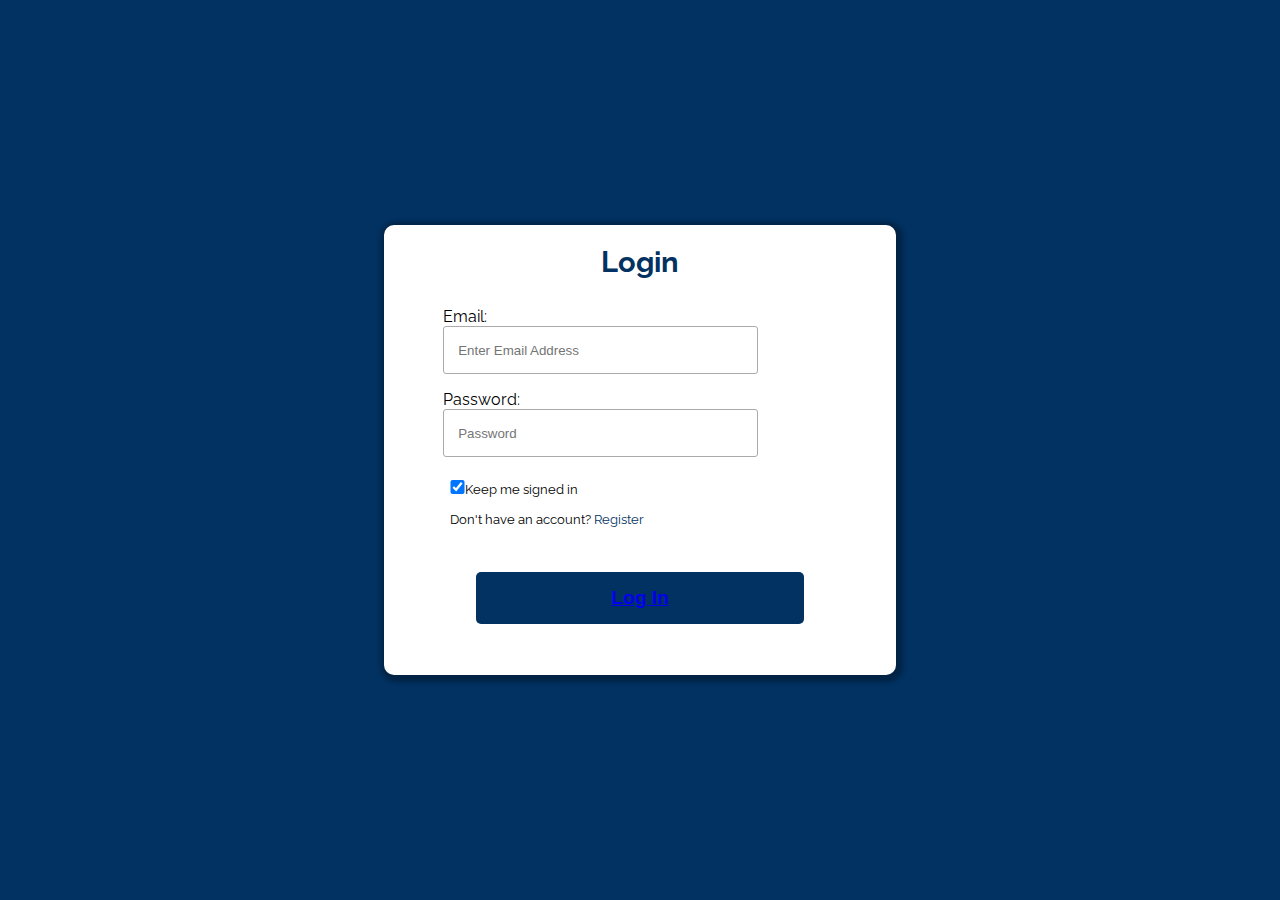
<file: front-end/login.html>
<!DOCTYPE html>
<html lang="en">
<head>
    <meta charset="UTF-8">
    <meta name="viewport" content="width=device-width, initial-scale=1.0">
    <link rel="icon" type="image/x-icon" href="/images/android-chrome-192x192.png">
    <link rel="stylesheet" href="styles.css">
    <link rel="preconnect" href="https://fonts.googleapis.com">
    <link rel="preconnect" href="https://fonts.gstatic.com" crossorigin>
    <link href="https://fonts.googleapis.com/css2?family=Raleway:ital,wght@0,100..900;1,100..900&display=swap" rel="stylesheet">
    <link rel="stylesheet" href="https://cdnjs.cloudflare.com/ajax/libs/font-awesome/6.6.0/css/all.min.css" integrity="sha512-Kc323vGBEqzTmouAECnVceyQqyqdsSiqLQISBL29aUW4U/M7pSPA/gEUZQqv1cwx4OnYxTxve5UMg5GT6L4JJg==" crossorigin="anonymous" referrerpolicy="no-referrer" />
    <title>NetLink|Register</title>
</head>
<body>

 <!-- =======================|| Login Form || ======================================== -->


<section class="login-page" id="login-page"> 
    <form action="" id="login-form">
      <h1 id="login-form-heading">Login</h1> 
      <div class="login-input">
        <label for="email">Email: <br>
            <input type="email" id="email" placeholder="Enter Email Address" name="email" required>
          </label>
    
          <label for="password">Password: <br>
            <div class="password-container">
              <input type="password" id="password" placeholder="Password" name="password"
                     pattern="(?=.*\d)(?=.*[a-z])(?=.*[A-Z])(?=.*[@#$%^&+=]).{8,}"
                     title="Password must be at least 8 characters long, contain at least one number, one lowercase letter, one uppercase letter, and one special character (@, #, $, %, ^, &, +)." required>
              <i class="fas fa-eye toggle-icon" onclick="togglePassword('password')" id="login-password"></i>
            </div>
          </label>

      </div>

      
      <div class="login-below">
        <div id="message" class="message"></div>
      <p><span><input type="checkbox" checked></span>Keep me signed in</p>
      
      <p>Don't have an account? 
        <span id="sign-in">
          <a href="register.html" >Register</a>
        </span>
      </p>

      <button id="login"><a href="home.html">Log In</a></button>

      </div>

        </form>
    </section>

  <script src="script.js"></script>
</body>
</html>
</file>
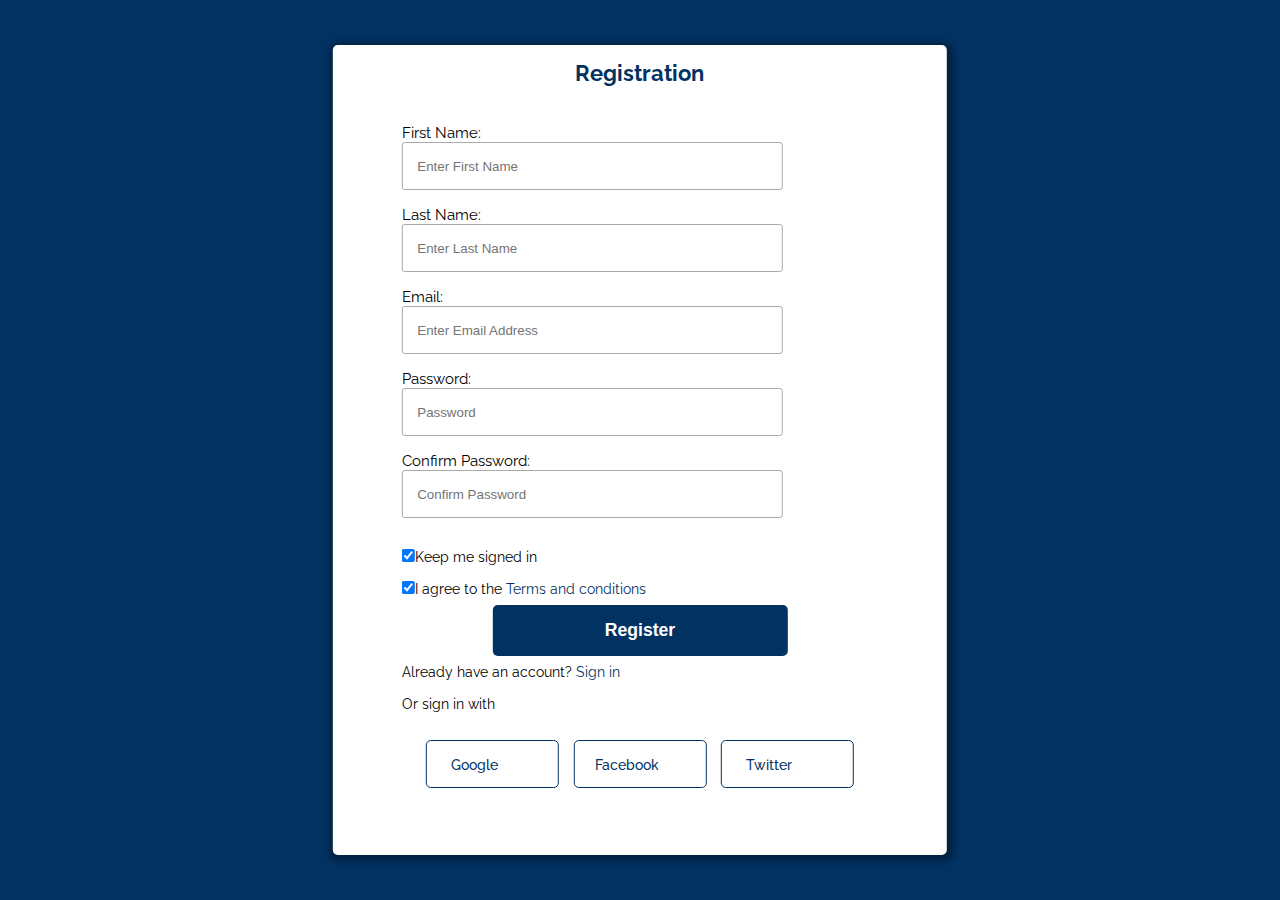
<file: front-end/register.html>
<!DOCTYPE html>
<html lang="en">
<head>
    <meta charset="UTF-8">
    <meta name="viewport" content="width=device-width, initial-scale=1.0">
    <link rel="icon" type="image/x-icon" href="/images/android-chrome-192x192.png">
    <link rel="stylesheet" href="styles.css">
    <link rel="preconnect" href="https://fonts.googleapis.com">
    <link rel="preconnect" href="https://fonts.gstatic.com" crossorigin>
    <link href="https://fonts.googleapis.com/css2?family=Raleway:ital,wght@0,100..900;1,100..900&display=swap" rel="stylesheet">
    <link rel="stylesheet" href="https://cdnjs.cloudflare.com/ajax/libs/font-awesome/6.6.0/css/all.min.css" integrity="sha512-Kc323vGBEqzTmouAECnVceyQqyqdsSiqLQISBL29aUW4U/M7pSPA/gEUZQqv1cwx4OnYxTxve5UMg5GT6L4JJg==" crossorigin="anonymous" referrerpolicy="no-referrer" />
    <title>NetLink|Register</title>
</head>
<body>

 <!-- =============================================|| Registration Form || ============================== -->

 <section class="registration-page" id="registration-page"> 
    <form action="" id="registration-form">
        <h1 id="form-heading">Registration</h1>
        <div id="registration-input">
            <label for="first-name">First Name: <br>
                <input type="text" id="first-name" placeholder="Enter First Name" name="first-name" required>
            </label>
            <label for="last-name">Last Name: <br>
                <input type="text" id="last-name" placeholder="Enter Last Name" name="last-name" required>
            </label>
            <label for="email">Email: <br>
                <input type="email" id="email" placeholder="Enter Email Address" name="email" required>
            </label>
            <label for="password">Password: <br>
                <div class="password-container">
                    <input type="password" id="password" placeholder="Password" name="password" required>
                    <i class="fas fa-eye toggle-icon" onclick="togglePassword('password')"></i>
                </div>
            </label>
            <label for="confirm-password">Confirm Password: <br>
                <div class="password-container">
                    <input type="password" id="confirm-password" placeholder="Confirm Password" name="confirm-password" required>
                    <i class="fas fa-eye toggle-icon" onclick="togglePassword('confirm-password')"></i>
                </div>
            </label>
            <div id="message" class="message"></div>
        </div>
        <div class="registration-below">
            <p><span><input type="checkbox" checked></span>Keep me signed in</p>
            <p id="registration-terms">
                <span><input type="checkbox" checked></span>I agree to the 
                <span id="terms-and-conditions">
                    <a href="#">Terms and conditions</a>
                </span>
            </p>
            <button><a href="login.html" class="register-to-home" target="_blank">Register</a></button>
            
            <p>Already have an account? <span id="sign-in"><a href="login.html">Sign in</a></span></p>
            <p id="or">Or sign in with</p>
            <div id="form-icons" class="form-icons">
                <div class="sign-in-with">
                    <a href="https://accounts.google.com" target="_blank">
                        <i class="fa-brands fa-google"></i>
                        <p>Google</p>
                    </a>
                </div>
                <div class="sign-in-with">
                    <a href="https://www.facebook.com/" target="_blank">
                        <i class="fa-brands fa-facebook"></i>
                        <p>Facebook</p>
                    </a>
                </div>
                <div class="sign-in-with">
                    <a href="https://x.com" target="_blank">
                        <i class="fa-brands fa-x-twitter"></i>
                        <p>Twitter</p>
                    </a>
                </div>
            </div>
        </div>
    </form>
</section>

  <script src="script.js"></script>
</body>
</html>
</file>
<file: styles.css>
@import url('https://fonts.googleapis.com/css2?family=Poppins:ital,wght@0,100;0,200;0,300;0,400;0,500;0,600;0,700;0,800;0,900;1,100;1,200;1,300;1,400;1,500;1,600;1,700;1,800;1,900&display=swap');

:root{
    --navbar-color:#ffffffea;
    --get-started-button:#1278e9;

}

*{
    padding: 0;
    margin: 0;
    box-sizing: border-box;
    /* outline: 2px solid red; */
} 

body{
    width: 100%;
    height: 100vh;
    margin: 0px auto;
    scroll-behavior: smooth;
    background-color: #f1ededf6;

}


/* =========================================|| Styling Navbar || =============================================================================================== */
#navbar {
    width: 100%;
    background-color: #023262;
    color: var(--navbar-color);
    font-family: 'Poppins', sans-serif;
    display: flex;
    justify-content: space-between;
    padding: 40px;
    cursor: pointer;
    margin: 0px auto 120px auto;
    position: sticky;
    top: 0;
    z-index: 1000;
    

}

.nav-links ul{
    display: flex;
    color: var(--navbar-color);
    
}

.nav-links ul li{
    padding: 0px 30px;
    list-style: none;

}

.nav-links ul li a {
    text-decoration: none;
    color: var(--navbar-color);
}

.nav-links ul li a:hover{
    color: #aaa;
}

/*============ Styling the drop down menu in Products list ====================*/

.product-submerged {
    display: none; /* Hide by default */
    margin: 30px auto;
    width: 100%;
    height: 100vh;
    position: absolute;
    left: 0;
    z-index: 1;
}


.product-sub {
    display: flex;
    justify-content: space-around;
    width: 100%;
    height: auto;
    margin: 0px auto; 
    background-color: #023262;
}

.product-sub p {
    color: #aaa;
    font-size: 0.9rem;
}

.nav-links ul li .product-sub ul {
    display: block;
    margin: 10px;
}

.product-submerged a {
    font-size: 0.8rem;
    position: relative;
    right: 0%;
}

.product-flexbox {
    width: 80%;
    display: flex;
    justify-content: center;
    margin: 0 auto;
}

#sidebar-hide-btn, #sidebar-show-btn{
    display: none;
}

   /* ============= || styling AWARD WINNING SERVICES div in the Products || ==================*/
.award-winning{
    width: 25%;
    margin: 30px 10px;
    display: inline-block;
    position: relative;
    left: 5%;
}

.award-winning p{
    padding: 15px 0px;
}

.nav-links .fa-solid, .fa-brands{
    padding: 10px 0px;
    font-size: 0.8rem;
    position: relative;
    left: -5%;

}

   /* ==================== ||styling RESOURCES div in the Products|| ==================================*/
.resources {
    width: 30%;
    margin: 30px auto;
    position: relative;
    left: 6%;

}

   /* ==================== ||styling ADDITIONAL PRODUCTS div in the Products|| ==================================*/

.additional-products {
    width: 30%;
    margin: 30px auto;
    position: relative;
    right: 10%;
    
}
.additional-products a {
    display: block;
}

/* =============== || Styling the Sign Up button in the navbar || =============== */

.end-button button  {
    background-color:var(--navbar-color);
    border: none;
    color: #023262;
    padding: 10px 20px;
    border-radius: 5px;
    font-weight: 600;
    cursor: pointer;
    margin-right: 20px;
    transition: .1s;
    

}

.end-button button:hover{
    transform: scale(0.95);
}

/* ============== || Styling the main section || ================================= */
#main {
    width: 100%;
    margin: 40px auto;
    font-family: 'Poppins', sans-serif;
    font-weight: 300;
}

/* ===================== || kids playing with VR div || ====================================*/

#welcome{
    margin: 30px auto;
    display: flex;
    width: 80%;
}

.slide-show{
    width: 50%;
}

.slide-show img{
    width: 100%;
    margin: 0px auto;
    border-radius: 10px;
    box-shadow: 2px 2px 2px 1px rgba(0, 0, 0, 0.3);
}

.next-to-slide-show{
    width: 50%;
    padding: 10px;

}

.heading{
    color: #1278e9;
    text-align: left;
    padding: 0px 40px;
    font-size: 1.5rem;
    
    
}

.next-to-slide-show p{
    padding: 10px 40px;
    text-align: left;
    line-height: 1.6rem;
}



.get-started-slide-show:hover{
    transform: scale(0.9);
}

.family-package a{
    text-decoration: none;
    font-size: 1.1rem;
    font-weight: 400;
    color: #1278e9;
}

.family-package a:hover{
    text-decoration: underline;
}

/* ============================|| Registration Form || ===================================== */

.registration-page {
    position: fixed;
    top: 50%;
    left: 50%;
    font-family: 'Raleway';
    transform: translate(-50%, -50%);
    padding: 20px;
    width: 100%;
    height: 100vh;
    background-color: #023262;

  }

  #registration-form{
    position: absolute;
    top: 50%;
    left: 50%;
    transform: translate(-50%, -50%);
    width: 50%;
    height: 80%;
    background-color: #fff;
    margin: 0 auto;
    padding: 0px;
    border-radius: 10px;
    box-shadow: 2px 2px 5px 5px rgba(0, 0, 0, 0.3);
}



#form-heading {
    text-align: center;
    color: #023262;
    font-size: 1.4rem;
    padding: 15px;
}

#registration-input{
    width: 75%;
    margin: 15px auto;
    
}

.password-container {
    position: relative;
  }
  .password-container input {
    padding-right: 0px;  
  }
  .password-container .toggle-icon {
    position: absolute;
    right: 25%;
    top: 50%;
    transform: translateY(-50%);
    cursor: pointer;
    color: #023262; 
  }

  .password-container .toggle-icon.hidden {
    color: gray; 
  }

  .message {
    font-size: 0.875em;
    margin-top: 5px;
    display: none; 
  }
  .message.success {
    color: green;
  }
  .message.error {
    color: red;
  }

  .form-icons a {
    display: inline-flex;
    align-items: center;
    margin: 5px;
  }
  .form-icons i {
    margin-right: 8px;
  }

label{
    display: block;
    padding: 8px;
    margin: 0 auto;
}

input{
    width: 80%;
    height: 2.7rem;
    border-radius: 5px;
    border: 0.5px solid #bbb;
    padding-left: 10px;
    
}

input:focus{
    border: 0.6px solid  #023262;
    outline: 0.56px solid  #023262;
}

::placeholder{
    padding: 20px;
}

.registration-below{
    width: 75%;
    margin: 15px auto;
    font-size: 0.8rem;
}

.registration-below p{
    display: inline-block;
    width: 80%;
    padding:8px;
    margin: 0px auto;
    text-align: left;
}

.registration-below input[type="checkbox"]{
    width: 0.9rem;
    height: 0.9rem;
    position: relative;
    display: inline;
}

.registration-below input[type="checkbox"]:checked{
    background-color: #023262;
    border-color:#023262 ;
}

#terms-and-conditions a{
    color: #023262;
    text-decoration: none;
    cursor: pointer;
}

.registration-below button{
    padding: 15px;
    width: 60%;
    background-color:  #023262;
    border-radius: 5px; 
    border: none;
    margin: 0px auto;
    font-size: 1.1rem;
    font-weight: 600;
    cursor: pointer;
    position: relative;
    left: 20%;
}

.register-to-home{
    color: #fff;
    text-decoration: none;
}

#sign-in a{
    text-decoration: none;
    color: #023262;
}


#form-icons{
    display: flex;
    justify-content: space-around;
    width: 70%;
    overflow: hidden;
    padding: 0px;
    margin: auto;  
}

.sign-in-with{
    border: 0.8px solid #023262;
    border-radius: 8px;
    padding: 5px;
    cursor: pointer;
    font-size: 0.8rem;
    height: 3rem;
    width: 6rem;
    display: flex;
  
}

.sign-in-with a {
    color: #023262;
    text-decoration: none;
}

.sign-in-with p{
    display: inline;
    text-align: left;
    position: relative;
    left: -20%;
    margin: 0px 10px;
    
}

.sign-in-with .fa-x-twitter{
    color: #000;
}

#form-icons .fa-brands{
    display: inline;
    
    
}

.fa-facebook{
    color: #023262;

}

/* =========================== || Login Form ============================================= */
.login-page {
    position: fixed;
    top: 50%;
    left: 50%;
    font-family: 'Raleway';
    transform: translate(-50%, -50%);
    padding: 20px;
    width: 100%;
    height: 100vh;
    background-color: #023262;

  }

  #login-form{
    position: absolute;
    top: 50%;
    left: 50%;
    transform: translate(-50%, -50%);
    width: 40%;
    height: 50%;
    background-color: #fff;
    margin: 0 auto;
    padding: 0px;
    border-radius: 10px;
    box-shadow: 2px 2px 5px 5px rgba(0, 0, 0, 0.3);
}

#login-close-btn button {
    position:fixed;
    top: -110%;
    left: 90%;
    color: #333;
    z-index: 10;
    font-size: 2rem;
    font-weight: 900;
}

#login-form-heading{
    color: #023262;
    text-align: center;
    padding: 20px;
    font-size: 1.8rem;
    width: 60%;
    margin: 0px auto;
}
.login-input{
    width: 80%;
    margin: 0px auto;
}

.login-below{
    width: 80%;
    margin: 0px auto;
    
}

.login-below button {
    width: 60%;
    margin: 30px auto;
    width: 80%;
    padding: 15px;
    background-color:  #023262;
    border: none;
    border-radius: 5px; 
    cursor: pointer;
    color: #fff;
    font-size: 1.2rem;
    font-weight: 600;
    position: relative;
    left: 10%;
}


.password-container .fa-eye.toggle-icon{
    color: #023262;
    position: absolute;
    top: 50%;
    right: 25%;

}

.login-page input[type="checkbox"]{
    width: 0.9rem;
    height: 0.9rem;
    position: relative;
    display: inline;
}

.login-page p{
    font-size: 0.8rem;
    margin: 15px;
}

.login-page input.error {
border: 2px solid red;
}
.password-container {
position: relative;
}
.password-container input {
padding-right: 0px; 
}
.password-container .toggle-icon {
position: absolute;
right: 10px;
top: 50%;
transform: translateY(-50%);
cursor: pointer;
color: blue; 
}
.password-container .toggle-icon.hidden {
color: gray; 
}

/* =================|| Why us div || ================================================ */

.why-choose-us{
    width: 80%;
    border-radius: 5px;
    margin:150px auto 0px;
    background-color: #023262;
    position: relative;
    padding: 70px 0px;
    z-index: -1;
}

.why-choose-us h1{
    text-align: center;
    font-size: 1.8rem;
    margin: 0px 40px 0px 0px;
    background-color: var(--navbar-color);
    color: #023262;
    border-radius: 15px;
    border: 2px solid #023262;
    width: 30%;
    padding: 20px 0;
    position: absolute;
    left: 35%;
    bottom: 92.5%;
}

.why-choose-us-description{
    width: 60%;
    margin: 30px auto;
}


.why-choose-us-number{
    padding: 20px 0px;
    text-align: center;
    font-size: 1rem;
    color: var(--navbar-color);
    display: block;
    
}

.why-us-icons{
    display: flex;
    justify-content: space-around;
    padding: 10px;
}

.why-choose-us p{
    padding: 20px;
    color: var(--navbar-color);
}
.icon-background{
    background-color: #023262;
    width: 100px;
    height: 100px;
    border: 1px solid white;
    border-radius: 50%;
    display: flex;
    justify-content: center;
    position: relative;
    left: 40%;
    
}

.why-us-icons .fa-solid {
    font-size: 2rem;
    margin: 20px ;
    color:var(--navbar-color);
    position: relative;
    top: 15%;
}

/* ======================= ||Company Profile Section|| ================================= */

.company-count-up{
    margin: 50px auto;
    width: 80%;
}

.company-count-up h1{
    padding: 15px;
    text-align: center;
    color: #023262;
}

/* ===================|| Count-up || ======================================== */
.count-up{
    width: 80%;
    border-radius: 2px;
    background-color: var(--navbar-color);
    margin: 0px auto;
    display: flex;
    justify-content: space-around;
    /* flex-wrap: wrap; */
    padding: 10px;

}

count-up h1{
    display: block;
}

.count-up-icons{
    background-color: #d9e9eec7;
    border-radius: 10px;
    border-bottom: 20px solid #023262;
    box-shadow: 2px 2px 5px 2px rgba(0, 0, 0, 0.3);
    
}

.count-up .fa-solid {
    color: #023262;
    font-size: 2rem;
    margin: 10px 0px;
    padding: 5px 80px;
    position: relative;
    top: 10%;
    left: 50%;
    transform: translate(-50%,-50%);

    
}

.count-up-icons h1{
    color: #023262;
    text-align: center;
    padding: 5px;
}

.count-up-icons p{
    color: #023262;
    text-align: center;
    padding: 5px;
    font-weight: 400;
}

/* ===================|| Counting up numbers || =========================================== */
span.num{
    display: grid;
    place-items: center;
    font-weight: 600;
    font-size: 2rem;
    color: #023262;
}

/* ================|| What our clients say || ================================================= */

.testimonials{
    width: 100%;
    margin: 20px auto;
    background: linear-gradient(45deg,rgba(0,0,0,0.7), rgba(34, 140, 202, 0.692)),url(testimonials-background.jpeg);
    position: relative;
}

.testimonials-subtopic h2{
    color: var(--navbar-color);
    text-align: center;
    padding: 20px;
    font-size: 2rem;
    text-shadow: 0 0 2px #000, 0 0 2px #000;
}

.testimonials-verse{
    width: 70%;
    margin: 0 auto;
    color: var(--navbar-color);
    font-style: oblique;
    font-size: 0.9rem;
}

.testimonials-per-client img{
    width: 100px;
    height: 100px;
    border-radius: 50%;
    margin: 20px auto;
    transform: translate(-50% -50%);
    position: relative;
    left: 46%;
}

.client-name {
    color: var(--navbar-color);
    text-align: center;
    font-weight: 500;
    padding-bottom:50px ;
}

.testimonial-slider {
   width: 80%;
   overflow: hidden;
   margin: 0px auto;
}

.slides{
    width: 500%;
    display: flex;
    margin: 0px auto;
    

}

.slides input {
    display: none;
}

.testimonials-per-client {
    width: 20%;
    transition: 2s;
}


/* css for manual slide navigation */

.navigation-manual{
    position: absolute;
    left: 41.8%;
    margin-top: -1.39%;
    display: none;

}

.manual-btn {
    border: 2px solid orange;
    padding: 5px;
    border-radius: 10px;
    cursor: pointer;
    transition: 1s;
    margin-right: 0px;
}

.manual-btn:not(:last-child){
    margin-right: 40px;

}

.manual-btn:hover{
    background-color: orange;

}

#radio1:checked ~ .first {
    margin-left: 0;
}

#radio2:checked ~ .first {
    margin-left: -20%;
}

#radio3:checked ~ .first {
    margin-left: -40%;
}

#radio4:checked ~ .first {
    margin-left: -60%;
}

#radio5:checked ~ .first {
    margin-left: -80%;
}

/* css for automatic navigation */
.navigation-auto{
    position: absolute;
    display: none;
    visibility: hidden;
    position: absolute;
    left: 41.8%;
    margin-top: 15.69%;
    display: flex;
}

.navigation-auto div {
    border: 2px solid orange;
    padding: 5px;
    border-radius: 10px;
    transition: 1s;

}

.navigation-auto div:not(:last-child){
    margin-right: 40px;
}

#radio1:checked ~ .navigation-auto .auto-btn1{
    background-color: orange;

}

#radio2:checked ~ .navigation-auto .auto-btn2{
    background-color: orange;
    
}

#radio3:checked ~ .navigation-auto .auto-btn3{
    background-color: orange;
    
}

#radio4:checked ~ .navigation-auto .auto-btn4{
    background-color: orange;
    
}

#radio5:checked ~ .navigation-auto .auto-btn5{
    background-color: orange;
    
}


/* ===================|| Our Services || ================================== */

.our-services{
    width: 80%;
    height: auto;
    margin: 0px auto;
    
}

.our-services h1{
    color: #023262;
    text-align: center;
    padding: 15px;
}

/*  =====================|| Installations services || ====================== */
.installation{
    width: 100%;
    height: 100%;
    margin: 0px auto;
    display: flex;
}

#installation-image{
    width: 40%;
    position: relative;
}

#installation-image img {
    width: 90%;
    position: relative;
    left: 10%;
    margin: 10px auto;
    border-radius: 5px;
}

.installation-heading{
    color: #023262;
    padding: 10px;
    font-weight: 500;
}

#installation-blog {
    width: 60%;
    position: relative;
}

#installation-blog p{
    position: relative;
    font-size: 1rem;
    line-height: 1.6rem;
    padding: 20px;
    
}

/*  =====================|| Consultations services || ====================== */

.consultation{
    width: 100%;
    height: 100%;
    margin: 30px auto;
    display: flex;
}

#consultation-blog{
    width: 60%;
    position: relative;

}

#consultation-blog p{
    position: relative;
    font-size: 1rem;
    line-height: 1.6rem;
    padding: 20px;

}

#consultation-image img {
    width: 100%;
    position: relative;
    margin: 10px auto;
    border-radius: 5px;
}

.consultation-heading{
    color: #023262;
    padding: 10px;
    font-weight: 500;
    text-align: center;
}

/*  =====================|| WiFi available gadgets || ====================== */

.gadgets{
    width: 100%;
    height: 100%;
    margin: 100px auto;
    display: flex;
}

#gadgets-blog{
    width: 60%;
    position: relative;

}

#gadgets-blog p{
    position: relative;
    font-size: 1rem;
    line-height: 1.6rem;
    padding: 20px;

}

#gadgets-image img {
    width: 100%;
    position: relative;
    margin: 10px auto;
    border-radius: 5px;
}

.gadgets-heading{
    color: #023262;
    padding: 10px;
    font-weight: 500;
    text-align: center;
}


/* ==================|| Section Footer || ================================================ */

footer{
    background-color: #04132A;
    width: 100%;
    color: #fff;
    font-family: 'Raleway', sans-serif;
    font-size: 0.85rem;
}

/* ====================|| The  main footer with all the lists || ======================== */

.main-footer{
    width: 80%;
    margin: 0px auto;
    display: flex;
}
.main-footer p {
    color: #aaa;
}

.company-description{
    margin: 50px 0px;
    width: 20%;
    padding: 10px;
}

.company-description p {
    line-height: 1.4rem;
}

.company-description .fa-brands{
    padding: 10px;
    color: #fff;
    margin: 15px 0px;
    font-size: 1.2rem;
}

.company-description .fa-brands:hover{
    color: #aaa;
    transform: scale(0.9);
}

.footer-links{
    margin: 40px;
    padding: 10px; 
    display: flex;
    justify-content: space-between;
    width: 70%;
    color: #ccc;
}

.footer-links p{
    margin: 10px;
}

.footer-links ul li {
    list-style: none;
    padding: 5px;

}

.footer-links a{
    color: #fff;
    text-decoration: none;
}

.footer-links a:hover{
    color: #aaa;
}

/* ================== || All Rights Reserved || =========================== */
.copyrights{
    background-color: #011e3b;
    padding: 15px;
    text-align: center;

}

.copyrights a{
    color: #fff;
    text-decoration: none;
}
.copyrights a:hover{
    text-decoration: underline;
    color: #aaa;
}


/* ================================== || Home Page || =============================== */


/* css for nav bar profile-panel */

.profile {
    background-color: #023262;
    color: #fff;
    width: 70px;
    height: 70px;
    border-radius: 50%;
    position: relative;
    right: 1%;
    display: inline-block;
}

.profile img {
    width: 70px;
    height: 70px;
    border-radius: 50%; 
}
.profile button{
    border-radius: 50%; 
    border: none;
    cursor: pointer;
}


#profile-button {
    background: none;
    border: none;
    cursor: pointer;
}

.dropdown-menu {
    display: none;
    position: relative;
    top: 20%;
    margin-left: -144px;
    background-color: #023262;
    color: #fff;
    box-shadow: 0 4px 8px rgba(0, 0, 0, 0.1);
    width: 270px;
    height: 400px;
    z-index: 1000;
    border-radius: 5px;
    padding: 10px;
}

.profile-navigations{
    width: 220px;
    position: relative;
    left: 1%;
}

.profile-navigations ul {
    display: block;
}

.profile-navigations ul li {
    padding: 5px 0px;
}

.profile-info {
    display: block;
    align-items: center;
    padding: 10px;
}

.menu-options .fa-solid {
    padding: 0px 10px;
}

.menu-options .fa-regular {
    padding: 0px 10px;
}

.user-info {
    display: flex;
    flex-direction: column;
}

.username {
    font-weight: bold;
    font-size: 14px;
}

.email {
    font-size: 12px;
    color: gray;
}

.menu-options {
    list-style: none;
    padding: 0;
    margin: 0;
}
.menu-options ul{
    display: block;
}

.menu-options li {
    padding: 8px 10px;
}

.menu-options li button {
    background: none;
    border: none;
    width: 100%;
    text-align: left;
    padding: 8px 0;
    font-size: 14px;
    cursor: pointer;
    color: #fff;
    display: block;
}


/* css for explore packages */
#packages{
    width: 80%;
    margin: 70px auto;

}

.package-heading {
    text-align: center;
    font-family: 'Raleway';
    font-size: 1.8rem;
    font-weight: 500;
    margin: 20px;
}
.explore-packages{
    display: flex;
    justify-content: space-between;
    gap: 1rem;
}

.explore-packages ul li {
    list-style: none;
    padding: 10px 15px;
}

.package-broadwith {
    text-align: center;
    font-size: 1.5rem;
    font-weight: 600;
    padding: 5px 20px;
}

.package-mbs {
    text-align: center;
    font-size: 1.5rem;
    font-weight: 600;
    padding: 0px 20px;
}

#starter{
    width: 25%;
    border-radius: 5px;
    border: 0.3px solid #ccc;
}

#starter h1 {
    background-color: #2a6f97;
    color: #fff;
    padding: 15px 20px;
    text-align: center;
    border-top-left-radius: 5px;
    border-top-right-radius: 5px;
    
}

#starter button {
    background-color: #2a6f97;
    color: #fff;
    font-weight: 600;
    border: none;
    border-radius: 5px;
    position: relative;
    left: 30%;
    margin: 25px auto;
    padding: 10px 18px;
    width: 48%;
    cursor: pointer;
    
}

.starter-list .fa-check{
    background-color:#2a6f97 ;
    padding: 3px 5px;
    font-size: 1.1rem;
    text-align: center;
    border-radius: 50%;
    color: #fff;
}

.starter-list .fa-xmark{
    background-color:rgba(230, 5, 5, 0.767) ;
    padding: 3px 5px;
    font-size: 1.1rem;
    text-align: center;
    border-radius: 50%;
    color: #fff;
}

#standard{
    width: 25%;
    border-radius: 5px;
    border: 0.3px solid #ccc;
}

#standard h1 {
    background-color: #014f86;
    color: #fff;
    padding: 15px 20px;
    text-align: center;
    border-top-left-radius: 5px;
    border-top-right-radius: 5px;
    
}

#standard button {
    background-color: #014f86;
    color: #fff;
    font-weight: 600;
    border: none;
    border-radius: 5px;
    position: relative;
    left: 30%;
    margin: 25px auto;
    padding: 10px 18px;
    width: 48%;
    cursor: pointer;
    
}

.standard-list .fa-check{
    background-color:#014f86 ;
    padding: 3px 5px;
    font-size: 1.1rem;
    text-align: center;
    border-radius: 50%;
    color: #fff;
}

.standard-list .fa-xmark{
    background-color:rgba(230, 5, 5, 0.767) ;
    padding: 3px 5px;
    font-size: 1.1rem;
    text-align: center;
    border-radius: 50%;
    color: #fff;
}

#netlink-classic{
    width: 25%;
    border-radius: 5px;
    border: 0.3px solid #ccc;
}

#netlink-classic h1 {
    background-color: #013a63;
    color: #fff;
    padding: 15px 20px;
    text-align: center;
    border-top-left-radius: 5px;
    border-top-right-radius: 5px;
    
}

#netlink-classic button {
    background-color: #013a63;
    color: #fff;
    font-weight: 600;
    border: none;
    border-radius: 5px;
    position: relative;
    left: 30%;
    margin: 25px auto;
    padding: 10px 18px;
    width: 48%;
    cursor: pointer;
    
}

.netlink-classic-list .fa-check{
    background-color:#013a63;
    padding: 3px 5px;
    font-size: 1.1rem;
    text-align: center;
    border-radius: 50%;
    color: #fff;
}

#premium{
    width: 25%;
    border-radius: 5px;
    border: 0.3px solid #ccc;
}

#premium h1 {
    background-color: #12273dea;
    color: #fff;
    padding: 15px 20px;
    text-align: center;
    border-top-left-radius: 5px;
    border-top-right-radius: 5px;
    
}

#premium button {
    background-color: #12273dea;
    color: #fff;
    font-weight: 600;
    border: none;
    border-radius: 5px;
    position: relative;
    left: 30%;
    margin: 25px auto;
    padding: 10px 18px;
    width: 48%;
    cursor: pointer;
    
}

.premium-list .fa-check{
    background-color:#12273dea;
    padding: 3px 5px;
    font-size: 1.1rem;
    text-align: center;
    border-radius: 50%;
    color: #fff;
}


/* ====================== || About us || ============================================================== */

.about-us-container {
    margin-top: 150px;
}

.about-us-container h1 {
    text-align: center;
    position: absolute;
    top: 20%;
    left: 45%;
    color: #014f86;
    font-family: 'Raleway';
    font-size: 2rem;
    padding: 0px 0px;
    z-index: -4;
}

#about-us{
    width: 80%;
    margin: -80px auto 20px auto ;
    display: flex;
    padding: 10px;
    font-family: 'Raleway', sans-serif;
}


#about-us img{
    width: 100%;
    border-radius: 5px;
    padding: 10px;
}

#about-us p {
    padding: 10px;
    text-align: justify;
    line-height: 1.5rem;
}


#about-us p::first-letter {
    font-size: 4rem;
    float: left;
    margin-right: 0.1rem;
    padding: 3px;
    font-weight: 600;
}

/* ===============================|| Call center and FAQs ||========================================================================*/

.call-center-container {
    width: 80%;
    margin: -80px auto 30px;
    font-family: 'Raleway', sans-serif;
    padding-bottom: 30px;
}

.call-center-container h1 {
    color: #014f86;
    text-align: center;
    padding: 15px;
}

.call-center {
    display: flex;
    justify-content: space-between;
}

.call-center-text {
    padding: 20px;
    overflow: hidden;
    width: 40%;
}

.call-center-heading {
    font-size: 2rem;
    font-weight: 700;
    padding: 10px;
    width: 60%;
    line-height: 2.8rem;
    
}

.call-center-description {
    line-height: 1.5rem;
    width: 90%;
    text-align: justify;
    padding: 10px;
}

.call-us {
    margin: 10px;
    line-height: 1.8rem;
}

.talk-to-us{
    text-align: left;
    font-weight: 600;
}

.faqs-container {
    width: 80%;
    margin: 20px auto;
    padding: 10px;
    font-family: 'Poppins', sans-serif;
    
}

.faqs {
    display: flex;
}

.faqs-text {
    width: 50%;
    
}

.faqs-text  p {
    width: 70%;
    text-align: left;
    padding: 10px;
    margin: 5px auto;
    line-height: 1.6rem;
    
}

.faqs-text img {
    width: 70%;
    position: relative;
    left: 15%;
}

.faq-item {
    margin-bottom: 10px;
}

.faq-question {
    background-color: #f1f1f1;
    border: none;
    padding: 10px;
    text-align: left;
    width: 100%;
    cursor: pointer;
    font-size: 16px;
    font-weight: bold;
    display: flex;
    justify-content: space-between;
    align-items: center;
    transition: background-color 0.3s;
}

.faqs-questions h1 {
    text-align: center;
    font-weight: 500;
    font-size: 2rem;
    color: #014f86;
    padding: 15px 0px;
    
}

.faq-question:hover {
    background-color: #e0e0e0;
}

.faq-answer {
    display: none;
    padding: 10px;
    border-top: 1px solid #ddd;
    background-color: #fafafa;
}

.faq-answer ol {
    margin: 0;
}

.faq-answer ol {
    padding-left: 20px;
}

.faq-answer p {
    margin: 0;
}

.arrow {
    font-size: 16px;
    transition: transform 0.3s;
}

.arrow.open {
    transform: rotate(180deg);
}

.contact-us-icon-container {
    width: 100px;
    height: 100px;
    position: fixed;
    top: 80%;
    left: 80%;
    z-index: 1000;
}

.contact-us-icon {
    background-color: #1278e9;
    border-radius: 50%;
    height: 5rem;
    width: 5rem;
    box-shadow: 2px 2px 10px #000;
}

.contact-us-icon a {
    color: #fff;
    position: absolute;
    top: 45%;
    left: 40%;
    font-size: 2.5rem;
    transform: translate(-50%, -50%);
}

/* ==================================== || Media Queries || ========================================================== */

/*========================= Mobile ======================== */

/* ================ landing page =============== */
@media (max-width:480px){
    #navbar {
        width: 100%;
        display: flex;
        margin: 0px auto;
        position: sticky;
        top: 0;
        z-index: 300;
        
    
    }

    .nav-links {
        position: absolute;
        display: block;
        background-color: #055299;
        height: 100vh;
        width: 200px;
        top: 0;
        right: 0;
        text-align: left;
        z-index: 1000;
        
    }


    
    .nav-links ul{
        display: block;
        color: var(--navbar-color);
        margin: 80px 0px;
        
    }
    
    .nav-links ul li{
        display: block;
        padding: 15px 10px;
        list-style: none;
        font-size: 0.7rem;
        
        
    
    }


    .logo h1 {
        font-size: 0.9rem;
        position: absolute;
        top: 36%;
        left: 5%;

    }

    .product-submerged {
        display: none;
        background-color: #08449e;
        height: 1vh;
  
    }
    
    
    .product-sub {
        display: block;
        justify-content: space-around;
        width: 100%;
        height: auto;
        margin: -12px auto; 
        background-color: #055299;
        
    }
    
    .product-sub p {
        color: #aaa;
        font-size: 0.7rem;
    }
    
    .nav-links ul li .product-sub ul {
        display: block;
        margin: 5px;
    }
    
    .product-submerged a {
        font-size: 0.7rem;
        position: relative;
        right: 0%;
    }
    
    .product-flexbox {
        width:100%;
        display: block;
        margin: 0;
    }

    .product-flexbox ul li {
        display: block;
        padding: 3px 10px;
        list-style: none;
        font-size: 0.7rem;
        
    }

    #sidebar-hide-btn, #sidebar-show-btn{
        display:block;
    }

       /* ============= || styling AWARD WINNING SERVICES div in the Products || ==================*/
.award-winning{
    width: 100%;
    margin: 5px 5px;
    display: inline-block;
    position: relative;
    left: 0%;
}

.award-winning p{
    padding: 5px 0px;
}

.nav-links .fa-solid, .fa-brands{
    padding: 5px ;
    font-size: 0.6rem;
    position: relative;
    left: 0%;

}

   /* ==================== ||styling RESOURCES div in the Products|| ==================================*/
.resources {
    width: 80%;
    margin: 5px;
    position: relative;
    left: 0%;

}

   /* ==================== ||styling ADDITIONAL PRODUCTS div in the Products|| ==================================*/

.additional-products {
    width: 100%;
    margin: 5px;
    position: relative;
    right: 0%;
    
}


/* =============== || Styling the Sign Up button in the navbar || =============== */
.end-button {
    position: relative;
    top: 390%;
    right: 0%;
    z-index: 500;
}

.end-button button  {
    padding: 5px 10px;
    border-radius: 2px;
    font-weight: 400;
    font-size: 0.7rem;
}

#sidebar {
    display: none; /* Hide initially */
    opacity: 0;
    transform: translateX(-100%);
    transition: opacity 13s ease, transform 13s ease;
}

/* Sidebar visible state */
#sidebar.show {
    display: block; /* Show the sidebar */
    opacity: 1;
    transform: translateX(0);
}


/* =============================== || Media Queries for main page || ================================ */

#main {
    width: 100%;
    margin: 10px auto; 
}

#welcome{
    margin: 25px auto;
    display: block;
    width: 90%;
}

.slide-show{
    width: 100%;
    
}

.slide-show img{
    margin: 0px auto;
    border-radius: 5px;
    box-shadow: none;
}

.next-to-slide-show{
    width: 100%;
    padding: 5px;

}

.heading{
    padding: 0px 10px;   
}

.next-to-slide-show p{
    padding: 5px 0px;
    font-size: 0.85rem;
}

.family-package a{
    font-size: 0.85rem;   
}



/* ============================|| Registration Form || ===================================== */

.registration-page {
    position: relative;
    padding: 0px;
    width: 100%;
    height: 100vh;

  }

  #registration-form{
    border-radius: 0px;
    width: 100%;
    height: 100%;
   
}

#form-heading {
    text-align: center;
    font-size: 1.4rem;
    font-weight: 700;
    padding: 15px 0px;
}

#registration-input{
    width: 100%;
    position: relative;
    margin-left: 20px auto;
    font-size: 0.9rem;
    
}


label{
    padding:10px;
}

input{
    width: 90%;
    height: 2.5rem;
    border-radius: 3px;
    border: 0.2px solid #aaa;
    padding-left: 4px;
    
}

input:focus{
    border: 0.3px solid  #023262;
    outline: 0.3px solid  #023262;
}

::placeholder{
    padding: 10px;
}

.registration-below{
    width: 100%;
    margin: 0;   
    padding: 0px;
    font-size: 0.8rem;

}

.registration-below p{
    padding:10px 5px;
    
}

.registration-below input[type="checkbox"]{
    width: 0.9rem;
    height: 0.9rem;
    position: relative;
    display: inline;
}


.register-to-home button{
    position: relative;
    padding: 0.6rem 6rem;
    border-radius: 5px; 
    font-size: 1rem;
    font-weight: 500;

}
#form-icons{
    display: block;
    width: 100%;
    height: 40vh;
    position: relative;
    background-color: #023262;
}

.sign-in-with{
    border-radius: 5px;
    border: 0.8px solid #ccc;
    padding: 5px;
    font-size: 0.8rem;
    font-weight: 500;
    height: 3rem;
    width: 70%;
    margin: 10px auto;
   
  
}

.sign-in-with a {
    color: #ccc;
}

.sign-in-with .fa-brands{
    font-size: 1.2rem;
    padding: 10px 15px;
    color: #fff;
}
 

/* =========================== || Login Form ============================================= */
.login-page {
    position: relative;
    top: 50%;
    left: 50%;
    transform: translate(-50%, -50%);
    padding: 0px;
    width: 100%;
    height: 100vh;

  }

  #login-form{
    position: absolute;
    top: 50%;
    left: 50%;
    transform: translate(-50%, -50%);
    width: 100%;
    height: 100vh;
    border-radius: 0px;

}


#login-form-heading{
    padding: 15px;
    font-size: 1.4rem;
    width: 100%;
    display: inline-block;
}
.login-input{
    width: 90%;
    margin: 10px auto;
}

.login-below{
    width: 90%;
    margin: 0px auto; 
}

.login-below button {
    width: 60%;
    margin: 20px auto;
    width: 70%;
    padding: 10px;
}

/* =================|| Why us div || ================================================ */

.why-choose-us{
    width: 100%;
    border-radius: 0px;
    margin:45px auto 0px;
    padding: 10px 0px;
    z-index: -1;
    position: relative;
}

.why-choose-us h1{
    font-size: 1.2rem;
    border-radius: 10px;
    width: 80%;
    padding: 10px 0;
    position: absolute;
    left: 10%;
    bottom: 98%;
}

.why-choose-us-description{
    width: 100%;
    font-size: 0.8rem;
    position: relative;
    top: 20%;   
}
.why-choose-us-number{
    padding: 10px 0px;
    text-align: left;
    font-size: 0.9rem;   
}

.why-us-icons{
    width: 100%;
    display: block;
    padding: 10px;
    font-size: 0.8rem;
}
.why-choose-us p{
    padding: 10px;
}
.icon-background{
    width: 50px;
    height: 50px;
}
.why-us-icons .fa-solid {
    font-size: 1.3rem;
    margin: 0px ;
    position: relative;
    top: 30%;
}

/* ======================= ||Company Profile Section|| ================================= */
.company-count-up{
    margin: 30px auto;
    width: 80%;
    position: relative;
}

.company-count-up h1{
    padding: 10px;
    font-size: 1.2rem;

}
/* ===================|| Count-up || ======================================== */
.count-up{
    width: 100%;
    margin: 0px auto;
    display: flex;
    row-gap: 1rem;
    justify-content: space-between;
    flex-wrap: wrap;
}

.count-up-icons{
    background-color: #c6d8e7;
    padding: 10px;
    width: 250px;
    margin: 0px auto;   
}

.count-up .fa-solid {
    font-size: 1.6rem;
    position: relative;
    top: 10%;
    left: 50%;
    transform: translate(-50%,-50%);
    padding: 5px;   
}
/* ===================|| Counting up numbers || =========================================== */
span.num{
    font-weight: 600;
    font-size: 1.4rem;
}


/* ===================|| Our Services || ================================== */

.our-services{
    width: 100%;
    margin: 0px auto;
    position: relative;
    
}

.our-services h1{
    text-align: center;
    font-size: 1.2rem;
}

/*  =====================|| Installations services || ====================== */

.installation{
    margin: 0px auto;
    display: block;
}

#installation-image{
    width: 100%;
    position: relative;
}

#installation-image img {
    width: 100%;
    position: relative;
    left: 0%;
    margin: 10px auto;
    border-radius: none;
}

.installation-heading{
    padding: 5px;
    font-weight: 500;
    text-align: center;
}

#installation-blog {
    width: 100%;
    position: relative;
}

#installation-blog p{
    position: relative;
    font-size: 0.8rem;
    line-height: 1.5rem;
    padding: 10px;
    
}

/*  =====================|| Consultations services || ====================== */

.consultation{
    margin: 30px auto;
    display: block;
}

#consultation-blog{
    width: 100%;
    position: relative;

}

#consultation-blog p{
    position: relative;
    font-size: 0.8rem;
    line-height: 1.5rem;
    padding: 10px;

}

#consultation-image img {
    width: 100%;
    position: relative;
    margin: 10px auto;
    border-radius: none;
}

.consultation-heading{
    padding: 5px;
    font-weight: 500;
    text-align: center;
}

/*  =====================|| WiFi available gadgets || ====================== */

.gadgets{
    margin: 60px auto;
    display: block;
}

#gadgets-blog{
    width: 100%;
    position: relative;

}

#gadgets-blog p{
    position: relative;
    font-size: 0.8rem;
    line-height: 1.5rem;
    padding: 10px;

}

#gadgets-image img {
    width: 100%;
    position: relative;
    margin: 10px auto;
    border-radius: none;
}

.gadgets-heading{
    padding: 5px;
    font-weight: 500;
    text-align: center;
}


/* ================|| What our clients say || ================================================= */
.testimonials{
    width: 100%;
    margin: 0px auto;   
}
.testimonials-subtopic h2{
    padding: 5px;
    font-size: 1rem;
}
.testimonials-verse{
    width: 90%;
    margin: 0 auto;
    font-size: 0.7rem;
}
.testimonials-per-client img{
    width: 60px;
    height: 60px;
    margin: 15px 0px;
    position: relative;
    left: 40%;   
}
.client-name {
    font-size: 0.8rem;
    font-weight: 400;
    padding-bottom:30px ;   
}
.testimonial-slider {
   width: 90%;  
}
/* css for manual slide navigation */
.manual-btn {
    display: none;
}
/* css for automatic navigation */
.navigation-auto{
    position: absolute;
    left: -40%;
    width: 150px;
    margin-top: 235px;

}
.navigation-auto div {
    padding: 3px;
}
.navigation-auto div:not(:last-child){
    margin-right: 15px;
}

/* ==================|| Section Footer || ================================================ */

footer{
    font-size: 0.7rem;
}

/* ====================|| The  main footer with all the lists || ======================== */

.main-footer{
    width: 95%;
    margin: 0px auto;
    display: flex;
    flex-wrap: wrap;
}
.company-description{
    margin: 20px 0px;
    width: 90%;
    padding: 0px;
}

.company-description p {
    line-height: 1rem;
}

.company-description .fa-brands{
    padding: 5px;
    margin: 5px 0px;
    font-size: 0.9rem;
}

.footer-links{
    margin: 0px;
    padding: 0px; 
    display: grid;
    grid-template-columns: 1fr 1fr;
    width: 100%;
}

.footer-links p{
    margin: 10px;
    font-size: 0.8rem;
}


/* ================== || All Rights Reserved || =========================== */
.copyrights{
    font-size: 0.7rem;
}

.contact-us-icon-container {
    width: 60px;
    height: 60px;  
}
.contact-us-icon {
    height: 3rem;
    width: 3rem;
}
.contact-us-icon a {
    font-size: 1.5rem;
}

/* ================================== || Home Page || =============================== */


/* css for nav bar profile-panel */

.profile {
    width: 40px;
    height: 40px;
    display: inline;
}
.profile img {
    width: 40px;
    height: 40px;
}


.dropdown-menu {
    width: 230px;
    height: 100vh;
}

#sidebar-show-btn {
    position: absolute;
    right: 15%;
    top: 10%;
    display: inline-block;
    height: 1rem;
}


/* css for explore packages */
#packages{
    width: 100%;
    margin: 50px auto;

}

.package-heading {
    font-size: 1rem;
    margin: 10px;
}
.explore-packages{
    display: block;
}

.explore-packages ul li {
    padding: 5px 10px;
}

.package-broadwith, .package-mbs {
    font-size: 1rem;
    padding: 0px 10px;
}

#starter,#standard, #netlink-classic, #premium{
    width: 90%;
    margin: 20px auto;
    font-size: 0.8rem;
}

#starter h1,#standard h1, #netlink-classic h1,#premium h1 {
    padding:10px;
    font-size: 1rem;
    
}

#starter ul li, #standard ul li, #netlink-classic ul li , #premium ul li {
    width: 80%;
    margin: 0px auto;
}

#starter button,#standard button, #netlink-classic button, #premium button {
    width: 40%;
    
}

.starter-list .fa-check, .starter-list .fa-xmark, .standard-list .fa-check , .standard-list .fa-xmark , .netlink-classic-list .fa-check, .premium-list .fa-check{
    padding: 3px 5px;
    font-size: 0.9rem;

}


/* ====================== || About us || ============================================================== */
.about-us-container h1 {
    font-size: 1.2rem;  
}

#about-us{
    width: 100%;
    display: block;
    
}

#about-us p {
    padding: 5px;
    text-align: left;
    line-height: 1.3rem;
    font-size: 0.8rem;
}


#about-us p::first-letter {
    font-size: 2.5rem;
}

/* ===============================|| Call center and FAQs ||========================================================================*/

.call-center-container {
    width: 100%;
    margin: 0px auto;
    padding-bottom: 0px;
}

.call-center-container h1 {
    padding: 10px;
    font-size: 1.2rem;
}

.call-center {
    display: block;
}

.call-center-text {
    padding: 10px;
    width: 100%;
}
.call-center-heading {
    font-size: 1.2rem;
    padding: 10px;
    width: 100%;
    line-height: 1.6rem;    
}
.call-center-description {
    line-height: 1.4rem;
    width: 100%;
    text-align: left;
    font-size: 0.85rem;
}
.call-us {
    line-height: 1.4rem;
}

.call-center-image img{
    width: 100%;
}

/* =============== || FAQs || ======================*/
.faqs-container {
    width: 100%;
    margin: 10px auto;   
}
.faqs {
    display: block;
}

.faqs-text {
    width: 100%;    
}

.faqs-text  p {
    width: 100%;
    margin: 0px auto;
    line-height: 1.4rem;
    font-size: 0.85rem;
    
}
.faqs-text img {
    width: 100%;
    position: relative;
    left: 10%;
}

.faq-question {
    font-size: 0.9rem;
}

.faqs-questions h1 {
    font-size: 1.2rem;
    padding: 10px 0px;
    
}

.faq-answer {
    font-size: 0.85rem;
}

.arrow {
    font-size: 0.9rem;
    transition: transform 0.4s;
}

}



/*========================= Extra Small Devices ======================== */

/* ================ landing page =============== */
@media (min-width:481px) and (max-width:767px){
    #navbar {
        width: 100%;
        display: flex;
        margin: 0px auto;
        position: sticky;
        top: 0;
        z-index: 300;
        
    
    }

    .nav-links {
        position: absolute;
        display: block;
        background-color: #055299;
        height: 100vh;
        width: 50%;
        top: 0;
        right: 0;
        text-align: left;
        z-index: 1000;
        
    }


    
    .nav-links ul{
        display: block;
        color: var(--navbar-color);
        margin: 80px 0px;
        
    }
    
    .nav-links ul li{
        display: block;
        padding: 15px 10px;
        list-style: none;
        font-size: 0.9rem;
        
        
    
    }


    .logo h1 {
        font-size: 1rem;
        position: absolute;
        top: 36%;
        left: 5%;

    }

    .product-submerged {
        display: none;
        background-color: #08449e;
        height: 1vh;
  
    }
    
    
    .product-sub {
        display: block;
        justify-content: space-around;
        width: 100%;
        height: auto;
        margin: -12px auto; 
        background-color: #055299;
        
    }
    
    .product-sub p {
        color: #aaa;
        font-size: 0.85rem;
    }
    
    .nav-links ul li .product-sub ul {
        display: block;
        margin: 5px;
    }
    
    .product-submerged a {
        font-size: 0.8rem;
        position: relative;
        right: 0%;
    }
    
    .product-flexbox {
        width:100%;
        display: block;
        margin: 0;
    }

    .product-flexbox ul li {
        display: block;
        padding: 3px 10px;
        list-style: none;
        font-size: 0.8rem;
        
    }

    #sidebar-hide-btn, #sidebar-show-btn{
        display:block;
    }

       /* ============= || styling AWARD WINNING SERVICES div in the Products || ==================*/
.award-winning{
    width: 100%;
    margin: 5px 5px;
    display: inline-block;
    position: relative;
    left: 0%;
}

.award-winning p{
    padding: 5px 0px;
}

.nav-links .fa-solid, .fa-brands{
    padding: 5px ;
    font-size: 0.8rem;
    position: relative;
    left: 0%;

}

   /* ==================== ||styling RESOURCES div in the Products|| ==================================*/
.resources {
    width: 80%;
    margin: 5px;
    position: relative;
    left: 0%;

}

   /* ==================== ||styling ADDITIONAL PRODUCTS div in the Products|| ==================================*/

.additional-products {
    width: 100%;
    margin: 5px;
    position: relative;
    right: 0%;
    
}


/* =============== || Styling the Sign Up button in the navbar || =============== */
.end-button {
    position: relative;
    top: 390%;
    right: 0%;
    z-index: 500;
}

.end-button button  {
    padding: 5px 10px;
    border-radius: 2px;
    font-weight: 500;
    font-size: 0.8rem;
}

#sidebar {
    display: none; /* Hide initially */
    opacity: 0;
    transform: translateX(-100%);
    transition: opacity 3s ease, transform 3s ease;
}

/* Sidebar visible state */
#sidebar.show {
    display: block; /* Show the sidebar */
    opacity: 1;
    transform: translateX(0);
}


/* =============================== || Media Queries for main page || ================================ */

#main {
    width: 100%;
    margin: 10px auto; 
}

#welcome{
    margin: 25px auto;
    display: block;
    width: 90%;
}

.slide-show{
    width: 90%;
    margin: 0px auto;
    
}

.slide-show img{
    border-radius: 5px;
    box-shadow: none;
}

.next-to-slide-show{
    width: 100%;
    padding: 5px;

}

.heading{
    padding: 0px 10px;   
}

.next-to-slide-show p{
    padding: 5px 0px;
    font-size: 0.85rem;
}

.family-package a{
    font-size: 0.85rem;   
}



/* ============================|| Registration Form || ===================================== */

.registration-page {
    position: relative;
    top: 50%;
    left: 50%;
    transform: translate(-50%, -50%);
    width: 100%;
    height: 100vh;

  }

  #registration-form{
    width: 100%;
    height: 100vh;
    margin: 0 auto;
    padding: 0px;
    border-radius: 0px;
   
}

#form-heading {
    font-size: 1.3rem;
    padding: 15px 0px;
}

#registration-input{
    width: 90%;
    position: relative;
    font-size: 0.9rem;
    
}

label{
    padding:10px;
}

input{
    width: 80%;
    height: 2.5rem;
    border-radius: 3px;
    border: 0.2px solid #aaa;
}


.registration-below{
    margin: 0px;   
    padding: 0px;
    font-size: 0.7rem;
    width: 100%;

}

.registration-below p{
    padding:5px;
}

.registration-below input[type="checkbox"]{
    width: 0.7rem;
    height: 0.7rem;
    position: relative;
    display: inline;
}

#form-icons{
    display: block;
    width: 100%;
    height: 40vh;
    position: relative;
    background-color: #023262;
}

.sign-in-with{
    border-radius: 5px;
    border: 0.8px solid #ccc;
    padding: 5px;
    font-size: 0.8rem;
    font-weight: 500;
    height: 3rem;
    width: 70%;
    margin: 10px auto;
   
  
}

.sign-in-with a {
    color: #ccc;
}

.sign-in-with .fa-brands{
    font-size: 1.2rem;
    padding: 10px 15px;
    color: #fff;
}

/* =========================== || Login Form ============================================= */
.login-page {
    position: relative;
    top: 50%;
    left: 50%;
    transform: translate(-50%, -50%);
    padding: 0px;
    width: 100%;
    height: 100vh;

  }

  #login-form{
    width: 100%;
    height: 100vh;
    border-radius: 0px;

}


#login-form-heading{
    padding: 15px;
    font-size: 1.4rem;
    width: 100%;
    display: inline-block;
}
.login-input{
    width: 80%;
    margin: 10px auto;
}

.login-below{
    width: 80%;
    margin: 0px auto; 
}

.login-below button {
    width: 60%;
    margin: 20px auto;
    width: 70%;
    padding: 10px;
}


/* =================|| Why us div || ================================================ */

.why-choose-us{
    width: 90%;
    border-radius: 5px;
    margin:45px auto 0px;
    padding: 10px;
    z-index: -1;
    position: relative;
}

.why-choose-us h1{
    font-size: 1.2rem;
    border-radius: 10px;
    width: 80%;
    padding: 10px 0;
    position: absolute;
    left: 10%;
    bottom: 98%;
}

.why-choose-us-description{
    width: 100%;
    font-size: 0.8rem;
    position: relative;
    top: 20%;   
}
.why-choose-us-number{
    padding: 10px 0px;
    text-align: left;
    font-size: 0.9rem;   
}

.why-us-icons{
    width: 100%;
    display: block;
    padding: 10px;
    font-size: 0.8rem;
}
.why-choose-us p{
    padding: 10px;
}
.icon-background{
    width: 50px;
    height: 50px;
}
.why-us-icons .fa-solid {
    font-size: 1.3rem;
    margin: 0px ;
    position: relative;
    top: 30%;
}

/* ======================= ||Company Profile Section|| ================================= */
.company-count-up{
    margin: 30px auto;
    width: 80%;
    position: relative;
}

.company-count-up h1{
    padding: 10px;
    font-size: 1.2rem;

}
/* ===================|| Count-up || ======================================== */
.count-up{
    width: 100%;
    margin: 0px auto;
    display: flex;
    row-gap: 1rem;
    column-gap: 1rem;
    justify-content: space-between;
    flex-wrap: wrap;
}

.count-up-icons{
    background-color: #c6d8e7;
    padding: 10px;
    width: 50%;
    margin: 0px auto;   
}

.count-up .fa-solid {
    font-size: 1.6rem;
    position: relative;
    top: 10%;
    left: 50%;
    transform: translate(-50%,-50%);
    padding: 5px; 
}
/* ===================|| Counting up numbers || =========================================== */
span.num{
    font-weight: 600;
    font-size: 1.4rem;
}


/* ===================|| Our Services || ================================== */

.our-services{
    width: 100%;
    margin: 0px auto;
    position: relative;
    
}

.our-services h1{
    text-align: center;
    font-size: 1.2rem;
}

/*  =====================|| Installations services || ====================== */

.installation{
    margin: 0px auto;
    display: block;
}

#installation-image{
    width: 90%;
    margin: 10px auto;
    position: relative;
}

#installation-image img {
    width: 100%;
    position: relative;
    left: 0%;
    border-radius: none;
}

.installation-heading{
    padding: 5px;
    font-weight: 500;
    text-align: center;
}

#installation-blog {
    width: 90%;
    margin: 10px auto;
    position: relative;
}

#installation-blog p{
    position: relative;
    font-size: 0.8rem;
    line-height: 1.5rem;
    padding: 10px;
    
}

/*  =====================|| Consultations services || ====================== */

.consultation{
    margin: 30px auto;
    display: block;
}

#consultation-blog{
    width: 90%;
    position: relative;
    width: 90%;
    margin: 0px auto;

    

}

#consultation-blog p{
    position: relative;
    font-size: 0.8rem;
    line-height: 1.5rem;
    padding: 10px;

}

#consultation-image{
    width: 90%;
    margin: 0px auto;
}


#consultation-image img {
    width: 100%;
    position: relative;
    margin: 10px auto;
    border-radius: none;
}

.consultation-heading{
    padding: 5px;
    font-weight: 500;
    text-align: center;
    font-size: 1rem;
}

/*  =====================|| WiFi available gadgets || ====================== */

.gadgets{
    margin: 60px auto;
    display: block;
}

#gadgets-blog{
    width: 90%;
    position: relative;
    margin: 0px auto;

}

#gadgets-blog p{
    position: relative;
    font-size: 0.8rem;
    line-height: 1.5rem;
    padding: 10px;

}

#gadgets-image {
    width: 90%;
    margin: 0px auto;
}

#gadgets-image img {
    width: 100%;
    position: relative;
    margin: 0px auto;
    border-radius: none;
}

.gadgets-heading{
    padding: 5px;
    font-weight: 500;
    text-align: center;
}


/* ================|| What our clients say || ================================================= */
.testimonials{
    width: 100%;
    margin: 0px auto;   
}
.testimonials-subtopic h2{
    padding: 5px;
    font-size: 1rem;
}
.testimonials-verse{
    width: 90%;
    margin: 0 auto;
    font-size: 0.7rem;
}
.testimonials-per-client img{
    width: 60px;
    height: 60px;
    margin: 15px 0px;
    position: relative;
    left: 40%;   
}
.client-name {
    font-size: 0.8rem;
    font-weight: 400;
    padding-bottom:30px ;   
}
.testimonial-slider {
   width: 90%;  
}
/* css for manual slide navigation */
.manual-btn {
    display: none;
}
/* css for automatic navigation */
.navigation-auto{
    position: absolute;
    left: -40%;
    width: 150px;
    margin-top: 235px;

}
.navigation-auto div {
    padding: 3px;
}
.navigation-auto div:not(:last-child){
    margin-right: 15px;
}

/* ==================|| Section Footer || ================================================ */

footer{
    font-size: 0.7rem;
}

/* ====================|| The  main footer with all the lists || ======================== */

.main-footer{
    width: 95%;
    margin: 0px auto;
    display: flex;
    flex-wrap: wrap;
    justify-content: center;
}
.company-description{
    margin: 20px 0px;
    width: 70%;
    padding: 10px;
}

.company-description p {
    line-height: 1rem;
}

.company-description .fa-brands{
    padding: 5px;
    margin: 5px 0px;
    font-size: 0.9rem;
}

.footer-links{
    margin: 0px;
    padding: 10px; 
    display: grid;
    grid-template-columns: 1fr 1fr;
    width: 80%;

}

.footer-links p{
    margin: 10px;
    font-size: 0.8rem;
}


/* ================== || All Rights Reserved || =========================== */
.copyrights{
    font-size: 0.7rem;
}

.contact-us-icon-container {
    width: 60px;
    height: 60px;  
}
.contact-us-icon {
    height: 3rem;
    width: 3rem;
}
.contact-us-icon a {
    font-size: 1.5rem;
}

/* ================================== || Home Page || =============================== */


/* css for nav bar profile-panel */

.profile {
    width: 40px;
    height: 40px;
    display: inline;
}
.profile img {
    width: 40px;
    height: 40px;
}


.dropdown-menu {
    width: 230px;
    height: 100vh;
}

#sidebar-show-btn {
    position: absolute;
    right: 15%;
    top: 10%;
    display: inline-block;
    height: 1rem;
}


/* css for explore packages */
#packages{
    width: 80%;
    margin: 50px auto;

}

.package-heading {
    font-size: 1rem;
    margin: 10px;
}
.explore-packages{
    display: block;
}

.explore-packages ul li {
    padding: 5px 10px;
}

.package-broadwith, .package-mbs {
    font-size: 1rem;
    padding: 0px 10px;
}

#starter,#standard, #netlink-classic, #premium{
    width: 90%;
    margin: 20px auto;
    font-size: 0.8rem;
}

#starter h1,#standard h1, #netlink-classic h1,#premium h1 {
    padding:10px;
    font-size: 1rem;
    
}

#starter ul li, #standard ul li, #netlink-classic ul li , #premium ul li {
    width: 80%;
    margin: 0px auto;
}

#starter button,#standard button, #netlink-classic button, #premium button {
    width: 40%;
    
}

.starter-list .fa-check, .starter-list .fa-xmark, .standard-list .fa-check , .standard-list .fa-xmark , .netlink-classic-list .fa-check, .premium-list .fa-check{
    padding: 3px 5px;
    font-size: 0.9rem;

}


/* ====================== || About us || ============================================================== */
.about-us-container h1 {
    font-size: 1.2rem;  
}

#about-us{
    width: 100%;
    display: block;
    
}

#about-us p {
    padding: 5px;
    text-align: left;
    line-height: 1.4rem;
}


#about-us p::first-letter {
    font-size: 3rem;
}

/* ===============================|| Call center and FAQs ||========================================================================*/

.call-center-container {
    width: 100%;
    margin: 0px auto;
    padding-bottom: 0px;
}

.call-center-container h1 {
    padding: 10px;
    font-size: 1.2rem;
}

.call-center {
    display: block;
}

.call-center-text {
    padding: 10px;
    width: 100%;
}
.call-center-heading {
    font-size: 1.2rem;
    padding: 10px;
    width: 100%;
    line-height: 1.6rem;    
}
.call-center-description {
    line-height: 1.4rem;
    width: 100%;
    text-align: left;
    font-size: 0.85rem;
}
.call-us {
    line-height: 1.4rem;
}

.call-center-image img{
    width: 100%;
}

/* =============== || FAQs || ======================*/
.faqs-container {
    width: 100%;
    margin: 10px auto;   
}
.faqs {
    display: block;
}

.faqs-text {
    width: 100%;    
}

.faqs-text  p {
    width: 100%;
    margin: 0px auto;
    line-height: 1.4rem;
    font-size: 0.85rem;
    
}
.faqs-text img {
    width: 80%;
    position: relative;
    left: 10%;
}

.faq-question {
    font-size: 0.9rem;
}

.faqs-questions h1 {
    font-size: 1.2rem;
    padding: 10px 0px;
    
}

.faq-answer {
    font-size: 0.85rem;
}

.arrow {
    font-size: 0.9rem;
    transition: transform 0.4s;
}

}
/*========================= Extra Small Devices ======================== */

/* ================ landing page =============== */
@media (min-width:768px) and (max-width:991px){
    #navbar {
        width: 100%;
        display: flex;
        margin: 0px auto;
        position: sticky;
        top: 0;
        z-index: 300;
        
    
    }

    .nav-links {
        position: absolute;
        display: block;
        background-color: #055299;
        height: 100vh;
        width: 50%;
        top: 0;
        right: 0;
        text-align: left;
        z-index: 1000;
        
    }


    
    .nav-links ul{
        display: block;
        color: var(--navbar-color);
        margin: 80px 0px;
        
    }
    
    .nav-links ul li{
        display: block;
        padding: 15px 10px;
        list-style: none;
        font-size: 0.9rem;
 
    }


    .logo h1 {
        font-size: 1rem;
        position: absolute;
        top: 36%;
        left: 5%;

    }

    .product-submerged {
        display: none;
        background-color: #08449e;
        height: 1vh;
  
    }
    
    
    .product-sub {
        display: block;
        justify-content: space-around;
        width: 100%;
        height: auto;
        margin: -12px auto; 
        background-color: #055299;
        
    }
    
    .product-sub p {
        color: #aaa;
        font-size: 0.85rem;
    }
    
    .nav-links ul li .product-sub ul {
        display: block;
        margin: 5px;
    }
    
    .product-submerged a {
        font-size: 0.8rem;
        position: relative;
        right: 0%;
    }
    
    .product-flexbox {
        width:100%;
        display: block;
        margin: 0;
    }

    .product-flexbox ul li {
        display: block;
        padding: 3px 10px;
        list-style: none;
        font-size: 0.8rem;
        
    }

    #sidebar-hide-btn, #sidebar-show-btn{
        display:block;
    }

       /* ============= || styling AWARD WINNING SERVICES div in the Products || ==================*/
.award-winning{
    width: 100%;
    margin: 5px 5px;
    display: inline-block;
    position: relative;
    left: 0%;
}

.award-winning p{
    padding: 5px 0px;
}

.nav-links .fa-solid, .fa-brands{
    padding: 5px ;
    font-size: 0.8rem;
    position: relative;
    left: 0%;

}

   /* ==================== ||styling RESOURCES div in the Products|| ==================================*/
.resources {
    width: 80%;
    margin: 5px;
    position: relative;
    left: 0%;

}

   /* =================== ||styling ADDITIONAL PRODUCTS div in the Products|| ==================================*/

.additional-products {
    width: 100%;
    margin: 5px;
    position: relative;
    right: 0%;
    
}


/* =============== || Styling the Sign Up button in the navbar || =============== */
.end-button {
    position: relative;
    top: 390%;
    right: 0%;
    z-index: 500;
}

.end-button button  {
    padding: 5px 10px;
    border-radius: 2px;
    font-weight: 500;
    font-size: 0.8rem;
}

#sidebar {
    display: none; /* Hide initially */
    opacity: 0;
    transform: translateX(-100%);
    transition: opacity 3s ease, transform 3s ease;
}

/* Sidebar visible state */
#sidebar.show {
    display: block; /* Show the sidebar */
    opacity: 1;
    transform: translateX(0);
}


/* =============================== || Media Queries for main page || ================================ */

#main {
    width: 100%;
    margin: 10px auto; 
}

#welcome{
    margin: 25px auto;
    display: block;
    width: 90%;
}

.slide-show{
    width: 90%;
    margin: 0px auto;
    
}

.slide-show img{
    border-radius: 5px;
    box-shadow: none;
}

.next-to-slide-show{
    width: 100%;
    padding: 5px;

}

.heading{
    padding: 0px 10px;   
}

.next-to-slide-show p{
    padding: 5px 0px;
    font-size: 0.85rem;
}

.family-package a{
    font-size: 0.85rem;   
}



/* ============================|| Registration Form || ===================================== */

.registration-page {
    width: 100%;
    height: 100vh;

}
  #registration-form{
    width: 100%;
    height: 100vh;
    border-radius: 0px;  
}
#form-heading {
    font-size: 1.4rem;
}

#registration-input{
    width: 80%;
    font-size: 0.95rem;   
}

label{
    padding:10px;
}

input{
    width: 80%;
    height: 3rem;
    border-radius: 3px;
    border: 0.2px solid #aaa;
    padding-left: 4px;
    
}

input:focus{
    border: 0.3px solid  #023262;
    outline: 0.3px solid  #023262;
}

::placeholder{
    padding: 10px;
}

.registration-below{
    width: 80%;
    margin: 5px auto;   
    font-size: 0.85rem;

}

.registration-below p{
    padding:10px;
}

.registration-below input[type="checkbox"]{
    width: 0.8rem;
    height: 0.8rem;
}


#form-icons{
    display: flex;
    width: 90%;
    margin-top: 20px;
    position: relative;
    left: 0%;
}

.sign-in-with{
    border-radius: 5px;
    padding: 5px;
    font-size: 1rem;
    font-weight: 500;
    height: 3rem;
    width: 30%;
}

.sign-in-with p {
    padding: 0px 10px;
}

.registration-below .fa-brands{
    font-size: 1.2rem;
    padding: 0px 10px;
}
 

/* =========================== || Login Form ============================================= */
.login-page { 
    width: 100%;
    height: 100vh;
}
#login-form{ 
    width: 50%;
    height: 80vh;
    box-shadow: 2px 2px 5px 2px rgba(0, 0, 0, 0.2);
}

#login-form-heading{
    padding: 15px;
    font-size: 1.4rem;
    margin: 0px auto;
    display: inline-block;
    width: 100%;
}
.login-input{
    width: 100%;
    margin: 10px;
}

.login-below{
    width: 100%;
    margin: 20px auto;  
}

.login-below button {
    width: 60%;
    margin: 0px auto;
    width: 70%;
    padding: 10px;
}

/* =================|| Why us div || ================================================ */

.why-choose-us{
    width: 90%;
    border-radius: 5px;
    margin:45px auto 0px;
    padding: 10px;
    z-index: -1;
    position: relative;
}

.why-choose-us h1{
    font-size: 1.2rem;
    border-radius: 10px;
    width: 80%;
    padding: 10px 0;
    position: absolute;
    left: 10%;
    bottom: 98%;
}

.why-choose-us-description{
    width: 100%;
    font-size: 0.8rem;
    position: relative;
    top: 20%;   
}
.why-choose-us-number{
    padding: 10px 0px;
    text-align: left;
    font-size: 0.9rem;   
}

.why-us-icons{
    width: 100%;
    display: block;
    padding: 10px;
    font-size: 0.8rem;
}
.why-choose-us p{
    padding: 10px;
}
.icon-background{
    width: 50px;
    height: 50px;
}
.why-us-icons .fa-solid {
    font-size: 1.3rem;
    margin: 0px ;
    position: relative;
    top: 30%;
}

/* ======================= ||Company Profile Section|| ================================= */
.company-count-up{
    margin: 30px auto;
    width: 80%;
    position: relative;
}

.company-count-up h1{
    padding: 10px;
    font-size: 1.2rem;

}
/* ===================|| Count-up || ======================================== */
.count-up{
    width: 80%;
    margin: 0px auto;
    display: grid;  
    grid-template-columns: 1fr 1fr;
    gap: 2rem;
    
}

.count-up-icons{
    background-color: #c6d8e7;
    padding: 10px;
    width: 100%;
    margin: 0px auto; 
    
}

.count-up .fa-solid {
    font-size: 1.6rem;
    margin: 0px auto;
    text-align: center;
    padding: 15px;   
}
/* ===================|| Counting up numbers || =========================================== */
span.num{
    font-weight: 600;
    font-size: 1.8rem;
    padding: 10px;
}


/* ===================|| Our Services || ================================== */

.our-services{
    width: 100%;
    margin: 0px auto;
    position: relative;
    
}

.our-services h1{
    text-align: center;
    font-size: 1.2rem;
}

/*  =====================|| Installations services || ====================== */

.installation{
    margin: 0px auto;
    display: block;
}

#installation-image{
    width: 90%;
    margin: 10px auto;
    position: relative;
}

#installation-image img {
    width: 100%;
    position: relative;
    left: 0%;
    border-radius: none;
}

.installation-heading{
    padding: 5px;
    font-weight: 500;
    text-align: center;
}

#installation-blog {
    width: 90%;
    margin: 10px auto;
    position: relative;
}

#installation-blog p{
    position: relative;
    font-size: 0.8rem;
    line-height: 1.5rem;
    padding: 10px;
    
}

/*  =====================|| Consultations services || ====================== */

.consultation{
    margin: 30px auto;
    display: block;
}

#consultation-blog{
    width: 90%;
    position: relative;
    width: 90%;
    margin: 0px auto;

    

}

#consultation-blog p{
    position: relative;
    font-size: 0.8rem;
    line-height: 1.5rem;
    padding: 10px;

}

#consultation-image{
    width: 90%;
    margin: 0px auto;
}


#consultation-image img {
    width: 100%;
    position: relative;
    margin: 10px auto;
    border-radius: none;
}

.consultation-heading{
    padding: 5px;
    font-weight: 500;
    text-align: center;
    font-size: 1rem;
}

/*  =====================|| WiFi available gadgets || ====================== */

.gadgets{
    margin: 60px auto;
    display: block;
}

#gadgets-blog{
    width: 90%;
    position: relative;
    margin: 0px auto;

}

#gadgets-blog p{
    position: relative;
    font-size: 0.8rem;
    line-height: 1.5rem;
    padding: 10px;

}

#gadgets-image {
    width: 90%;
    margin: 0px auto;
}

#gadgets-image img {
    width: 100%;
    position: relative;
    margin: 0px auto;
    border-radius: none;
}

.gadgets-heading{
    padding: 5px;
    font-weight: 500;
    text-align: center;
}


/* ================|| What our clients say || ================================================= */
.testimonials{
    width: 100%;
    margin: 0px auto;   
}
.testimonials-subtopic h2{
    padding: 5px;
    font-size: 1rem;
}
.testimonials-verse{
    width: 90%;
    margin: 0 auto;
    font-size: 0.7rem;
}
.testimonials-per-client img{
    width: 60px;
    height: 60px;
    margin: 15px 0px;
    position: relative;
    left: 40%;   
}
.client-name {
    font-size: 0.8rem;
    font-weight: 400;
    padding-bottom:30px ;   
}
.testimonial-slider {
   width: 90%;  
}
/* css for manual slide navigation */
.manual-btn {
    display: none;
}
/* css for automatic navigation */
.navigation-auto{
    position: absolute;
    left: -40%;
    width: 150px;
    margin-top: 235px;

}
.navigation-auto div {
    padding: 3px;
}
.navigation-auto div:not(:last-child){
    margin-right: 15px;
}

/* ==================|| Section Footer || ================================================ */

footer{
    font-size: 0.7rem;
}

/* ====================|| The  main footer with all the lists || ======================== */

.main-footer{
    width: 95%;
    margin: 0px auto;
    display: flex;
    flex-wrap: wrap;
    justify-content: center;
}
.company-description{
    margin: 20px 0px;
    width: 70%;
    padding: 0px;
    position: relative;
    left: -10%;
}

.company-description p {
    line-height: 1rem;
}

.company-description .fa-brands{
    padding: 5px;
    margin: 5px 0px;
    font-size: 0.9rem;
}

.footer-links{
    margin: 0px;
    padding: 10px; 
    display: grid;
    grid-template-columns: 1fr 1fr 1fr;
    width: 90%;
}
/* ================== || All Rights Reserved || =========================== */
.copyrights{
    font-size: 0.7rem;
}

.contact-us-icon-container {
    width: 60px;
    height: 60px;  
}
.contact-us-icon {
    height: 3rem;
    width: 3rem;
}
.contact-us-icon a {
    font-size: 1.5rem;
}

/* ================================== || Home Page || =============================== */


/* css for nav bar profile-panel */

.profile {
    width: 40px;
    height: 40px;
    display: inline;
}
.profile img {
    width: 40px;
    height: 40px;
}


.dropdown-menu {
    width: 230px;
    height: 100vh;
}

#sidebar-show-btn {
    position: absolute;
    right: 15%;
    top: 10%;
    display: inline-block;
    height: 1rem;
}


/* css for explore packages */
#packages{
    width: 80%;
    margin: 50px auto;

}

.package-heading {
    font-size: 1rem;
    margin: 10px;
}
.explore-packages{
    display: block;
}

.explore-packages ul li {
    padding: 5px 10px;
}

.package-broadwith, .package-mbs {
    font-size: 1rem;
    padding: 0px 10px;
}

#starter,#standard, #netlink-classic, #premium{
    width: 90%;
    margin: 20px auto;
    font-size: 0.8rem;
}

#starter h1,#standard h1, #netlink-classic h1,#premium h1 {
    padding:10px;
    font-size: 1rem;
    
}

#starter ul li, #standard ul li, #netlink-classic ul li , #premium ul li {
    width: 80%;
    margin: 0px auto;
}

#starter button,#standard button, #netlink-classic button, #premium button {
    width: 40%;
    
}

.starter-list .fa-check, .starter-list .fa-xmark, .standard-list .fa-check , .standard-list .fa-xmark , .netlink-classic-list .fa-check, .premium-list .fa-check{
    padding: 3px 5px;
    font-size: 0.9rem;

}


/* ====================== || About us || ============================================================== */
.about-us-container h1 {
    font-size: 1.2rem;  
}

#about-us{
    width: 100%;
    display: block;
    
}

#about-us p {
    padding: 5px;
    text-align: left;
    line-height: 1.4rem;
}


#about-us p::first-letter {
    font-size: 3rem;
}

/* ===============================|| Call center and FAQs ||========================================================================*/

.call-center-container {
    width: 100%;
    margin: 0px auto;
    padding-bottom: 0px;
}

.call-center-container h1 {
    padding: 10px;
    font-size: 1.2rem;
}

.call-center {
    display: block;
}

.call-center-text {
    padding: 10px;
    width: 100%;
}
.call-center-heading {
    font-size: 1.2rem;
    padding: 10px;
    width: 100%;
    line-height: 1.6rem;    
}
.call-center-description {
    line-height: 1.4rem;
    width: 100%;
    text-align: left;
    font-size: 0.85rem;
}
.call-us {
    line-height: 1.4rem;
}

.call-center-image img{
    width: 100%;
}

/* =============== || FAQs || ======================*/
.faqs-container {
    width: 100%;
    margin: 10px auto;   
}
.faqs {
    display: flex;
}

.faqs-text {
    width: 90%;   
}

.faqs-text  p {
    width: 100%;
    margin: 0px auto;
    line-height: 1.4rem;
    font-size: 0.85rem;  
}
.faqs-text img {
    width: 90%;
    position: relative;
    left: 10%;
}

.faq-question {
    font-size: 0.9rem;
}

.faqs-questions h1 {
    font-size: 1.2rem;
    padding: 10px 0px;
    
}

.faq-answer {
    font-size: 0.85rem;
}

.arrow {
    font-size: 0.9rem;
    transition: transform 0.4s;
}


}


/*========================= Laptops ======================== */

/* ================ landing page =============== */
@media (min-width:992px) and (max-width:1900px){
#navbar {
    display: flex;
}

#sidebar-hide-btn, #sidebar-show-btn{
    visibility: hidden;
}

/* ===================== || kids playing with VR div || ====================================*/

#welcome{
    font-size: 0.9rem;
}

.heading{
    font-size: 1.2rem;   
}


/* ============================|| Registration Form || ===================================== */

.registration-page {
    width: 100%;
    height: 100vh;

}
  #registration-form{
    width: 48%;
    height: 90vh;
    border-radius: 5px;  
}
#form-heading {
    font-size: 1.4rem;
}

#registration-input{
    width: 80%;
    font-size: 0.95rem;   
}

label{
    padding:8px;
}

input{
    width: 80%;
    height: 3rem;
    border-radius: 3px;
    border: 0.2px solid #aaa;
    padding-left: 4px;
    
}

::placeholder{
    padding: 10px;
}

.registration-below{
    width: 80%;
    margin: 5px auto;   
    font-size: 0.85rem;

}

.registration-below p{
    padding:8px;
}

.registration-below input[type="checkbox"]{
    width: 0.8rem;
    height: 0.8rem;
}


#form-icons{
    display: flex;
    width: 90%;
    margin-top: 20px;
    position: relative;
    left: 0%;
}

.sign-in-with{
    border-radius: 5px;
    padding: 5px;
    font-size: 0.9rem;
    font-weight: 500;
    height: 3rem;
    width: 30%;
}

.sign-in-with p {
    padding: 0px 5px;
}

.registration-below .fa-brands{
    font-size: 1.2rem;
    padding: 0px 5px;
}

/* =================|| Why us div || ================================================ */

.why-choose-us-description{
    width: 70%;
    font-size: 0.9rem;
}
.why-choose-us p{
    font-size: 0.9rem;
    padding: 15px;

}

/* ===================|| Count-up || ======================================== */
.count-up{
    width: 100%;
    column-gap: 1rem;
}

count-up h1{
    display: block;
}

/* ===================|| Counting up numbers || =========================================== */
span.num{
    font-size: 1.6rem;
}

/* ================|| What our clients say || ================================================= */


/* css for manual slide navigation */

.navigation-manual{
    display: none;

}

/* css for automatic navigation */
.navigation-auto{
    margin-top: 25%;
}

/*  =====================|| Installations services || ====================== */
#installation-image{
    width: 50%;
}
#installation-image img {
    width: 100%;
    left: 0%;

}

.installation-heading{
    text-align: center;
    padding: 0px;
}

#installation-blog {
    width: 50%;
}

#installation-blog p{
    font-size: 0.9rem;
    line-height: 1.35rem;
    padding: 10px;
    
}

/*  =====================|| Consultations services || ====================== */
#consultation-blog{
    width: 50%;

}
#consultation-blog p{
    font-size: 0.9rem;
    line-height: 1.35rem;
    padding: 5px;
}
/*  =====================|| WiFi available gadgets || ====================== */
.gadgets{
    margin: 80px auto;
}

#gadgets-blog{
    width: 50%;
}

#gadgets-blog p{
    font-size: 0.9rem;
    line-height: 1.35rem;
    padding: 10px;
}

/* ==================|| Section Footer || ================================================ */

.footer-links{
    column-gap: 2rem;
    width: 80%;
}


/* ================================== || Home Page || =============================== */


/* css for nav bar profile-panel */

.profile img {
    width: 50px;
    height: 50px;
}

.dropdown-menu {
    height: 100vh;

}

/* css for explore packages */
.explore-packages ul li {
    padding: 8px 5px;
    font-size: 0.9rem;
}

.package-broadwith ,.package-mbs {
    font-size: 1.2rem;
    padding: 0px 20px;
}

#starter, #standard ,#netlink-classic, #premium{
    width: 30%;

}

#starter h1, #standard h1 , #netlink-classic h1, #premium h1 {
    font-size: 1.2rem;
    
}

.starter-list .fa-check,.starter-list .fa-xmark,.standard-list .fa-check, .standard-list .fa-xmark, .netlink-classic-list .fa-check, .premium-list .fa-check{
    font-size: 1rem;
}



/* ====================== || About us || ============================================================== */

.about-us-container {
    margin-top: 150px;
}

.about-us-container h1 {
    font-size: 1.3rem;
}

#about-us{
    width: 100%;
    margin: -80px auto 20px auto ;
    display: flex;
    padding: 10px;
    font-family: 'Raleway', sans-serif;
}


#about-us img{
    width: 50%;
    border-radius: 5px;
    padding: 10px;
}

#about-us p {
    padding: 10px;
    text-align: left;
    line-height: 1.4rem;
    font-size: 0.9rem;
}


#about-us p::first-letter {
    font-size: 4rem;
    float: left;
    margin-right: 0.1rem;
    padding: 3px;
    font-weight: 600;
}

/* ===============================|| Call center and FAQs ||========================================================================*/

.call-center-container {
    width: 100%;
}

.call-center-container h1 {
    font-size: 1.4rem;
}

.call-center {
    display: flex;
    justify-content: space-between;
}

.call-center-text {
    padding: 10px;
    overflow: hidden;
    width: 50%;
    
}

.call-center-heading {
    font-size: 1.6rem;
    font-weight: 700;
    padding: 10px;
    width: 100%;
    line-height: 1.9rem;
    
}

.call-center-image {
    width: 50%;
}

.call-center-image img {
    width: 100%;
    padding: 10px;
}
.call-center-description {
    line-height: 1.5rem;
    width: 100%;
    text-align: left;
    padding: 10px;
}


.faqs-container {
    width: 100%;
    margin: 10px auto;
    
}

.faqs {
    display: flex;
}

.faqs-text {
    width: 50%;
}

.faqs-text  p {
    width: 90%;
    padding: 5px;
    
}

.faqs-text img {
    width: 90%;
    left: 10%;
}
.faqs-questions h1 {
    font-size: 1.6rem;   
}

.contact-us-icon {
    height: 4rem;
    width: 4rem;
}

.contact-us-icon a {
    top: 36%;
    left: 32%;
    font-size: 2rem;
}

}
</file>
<file: front-end/styles.css>
@import url('https://fonts.googleapis.com/css2?family=Poppins:ital,wght@0,100;0,200;0,300;0,400;0,500;0,600;0,700;0,800;0,900;1,100;1,200;1,300;1,400;1,500;1,600;1,700;1,800;1,900&display=swap');

:root{
    --navbar-color:#ffffffea;
    --get-started-button:#1278e9;

}

*{
    padding: 0;
    margin: 0;
    box-sizing: border-box;
    /* outline: 2px solid red; */
} 

body{
    width: 100%;
    height: 100vh;
    margin: 0px auto;
    scroll-behavior: smooth;
    background-color: #f1ededf6;

}


/* =========================================|| Styling Navbar || =============================================================================================== */
#navbar {
    width: 100%;
    background-color: #023262;
    color: var(--navbar-color);
    font-family: 'Poppins', sans-serif;
    display: flex;
    justify-content: space-between;
    padding: 40px;
    cursor: pointer;
    margin: 0px auto 120px auto;
    position: sticky;
    top: 0;
    z-index: 1000;
    

}

.nav-links ul{
    display: flex;
    color: var(--navbar-color);
    
}

.nav-links ul li{
    padding: 0px 30px;
    list-style: none;

}

.nav-links ul li a {
    text-decoration: none;
    color: var(--navbar-color);
}

.nav-links ul li a:hover{
    color: #aaa;
}

/*============ Styling the drop down menu in Products list ====================*/

.product-submerged {
    display: none; /* Hide by default */
    margin: 30px auto;
    width: 100%;
    height: 100vh;
    position: absolute;
    left: 0;
    z-index: 1;
}


.product-sub {
    display: flex;
    justify-content: space-around;
    width: 100%;
    height: auto;
    margin: 0px auto; 
    background-color: #023262;
}

.product-sub p {
    color: #aaa;
    font-size: 0.9rem;
}

.nav-links ul li .product-sub ul {
    display: block;
    margin: 10px;
}

.product-submerged a {
    font-size: 0.8rem;
    position: relative;
    right: 0%;
}

.product-flexbox {
    width: 80%;
    display: flex;
    justify-content: center;
    margin: 0 auto;
}

#sidebar-hide-btn, #sidebar-show-btn{
    display: none;
}

   /* ============= || styling AWARD WINNING SERVICES div in the Products || ==================*/
.award-winning{
    width: 25%;
    margin: 30px 10px;
    display: inline-block;
    position: relative;
    left: 5%;
}

.award-winning p{
    padding: 15px 0px;
}

.nav-links .fa-solid, .fa-brands{
    padding: 10px 0px;
    font-size: 0.8rem;
    position: relative;
    left: -5%;

}

   /* ==================== ||styling RESOURCES div in the Products|| ==================================*/
.resources {
    width: 30%;
    margin: 30px auto;
    position: relative;
    left: 6%;

}

   /* ==================== ||styling ADDITIONAL PRODUCTS div in the Products|| ==================================*/

.additional-products {
    width: 30%;
    margin: 30px auto;
    position: relative;
    right: 10%;
    
}
.additional-products a {
    display: block;
}

/* =============== || Styling the Sign Up button in the navbar || =============== */

.end-button button  {
    background-color:var(--navbar-color);
    border: none;
    color: #023262;
    padding: 10px 20px;
    border-radius: 5px;
    font-weight: 600;
    cursor: pointer;
    margin-right: 20px;
    transition: .1s;
    

}

.end-button button:hover{
    transform: scale(0.95);
}

/* ============== || Styling the main section || ================================= */
#main {
    width: 100%;
    margin: 40px auto;
    font-family: 'Poppins', sans-serif;
    font-weight: 300;
}

/* ===================== || kids playing with VR div || ====================================*/

#welcome{
    margin: 30px auto;
    display: flex;
    width: 80%;
}

.slide-show{
    width: 50%;
}

.slide-show img{
    width: 100%;
    margin: 0px auto;
    border-radius: 10px;
    box-shadow: 2px 2px 2px 1px rgba(0, 0, 0, 0.3);
}

.next-to-slide-show{
    width: 50%;
    padding: 10px;

}

.heading{
    color: #1278e9;
    text-align: left;
    padding: 0px 40px;
    font-size: 1.5rem;
    
    
}

.next-to-slide-show p{
    padding: 10px 40px;
    text-align: left;
    line-height: 1.6rem;
}



.get-started-slide-show:hover{
    transform: scale(0.9);
}

.family-package a{
    text-decoration: none;
    font-size: 1.1rem;
    font-weight: 400;
    color: #1278e9;
}

.family-package a:hover{
    text-decoration: underline;
}

/* ============================|| Registration Form || ===================================== */

.registration-page {
    position: fixed;
    top: 50%;
    left: 50%;
    font-family: 'Raleway';
    transform: translate(-50%, -50%);
    padding: 20px;
    width: 100%;
    height: 100vh;
    background-color: #023262;

  }

  #registration-form{
    position: absolute;
    top: 50%;
    left: 50%;
    transform: translate(-50%, -50%);
    width: 50%;
    height: 80%;
    background-color: #fff;
    margin: 0 auto;
    padding: 0px;
    border-radius: 10px;
    box-shadow: 2px 2px 5px 5px rgba(0, 0, 0, 0.3);
}



#form-heading {
    text-align: center;
    color: #023262;
    font-size: 1.4rem;
    padding: 15px;
}

#registration-input{
    width: 75%;
    margin: 15px auto;
    
}

.password-container {
    position: relative;
  }
  .password-container input {
    padding-right: 0px;  
  }
  .password-container .toggle-icon {
    position: absolute;
    right: 25%;
    top: 50%;
    transform: translateY(-50%);
    cursor: pointer;
    color: #023262; 
  }

  .password-container .toggle-icon.hidden {
    color: gray; 
  }

  .message {
    font-size: 0.875em;
    margin-top: 5px;
    display: none; 
  }
  .message.success {
    color: green;
  }
  .message.error {
    color: red;
  }

  .form-icons a {
    display: inline-flex;
    align-items: center;
    margin: 5px;
  }
  .form-icons i {
    margin-right: 8px;
  }

label{
    display: block;
    padding: 8px;
    margin: 0 auto;
}

input{
    width: 80%;
    height: 2.7rem;
    border-radius: 5px;
    border: 0.5px solid #bbb;
    padding-left: 10px;
    
}

input:focus{
    border: 0.6px solid  #023262;
    outline: 0.56px solid  #023262;
}

::placeholder{
    padding: 20px;
}

.registration-below{
    width: 75%;
    margin: 15px auto;
    font-size: 0.8rem;
}

.registration-below p{
    display: inline-block;
    width: 80%;
    padding:8px;
    margin: 0px auto;
    text-align: left;
}

.registration-below input[type="checkbox"]{
    width: 0.9rem;
    height: 0.9rem;
    position: relative;
    display: inline;
}

.registration-below input[type="checkbox"]:checked{
    background-color: #023262;
    border-color:#023262 ;
}

#terms-and-conditions a{
    color: #023262;
    text-decoration: none;
    cursor: pointer;
}

.registration-below button{
    padding: 15px;
    width: 60%;
    background-color:  #023262;
    border-radius: 5px; 
    border: none;
    margin: 0px auto;
    font-size: 1.1rem;
    font-weight: 600;
    cursor: pointer;
    position: relative;
    left: 20%;
}

.register-to-home{
    color: #fff;
    text-decoration: none;
}

#sign-in a{
    text-decoration: none;
    color: #023262;
}


#form-icons{
    display: flex;
    justify-content: space-around;
    width: 70%;
    overflow: hidden;
    padding: 0px;
    margin: auto;  
}

.sign-in-with{
    border: 0.8px solid #023262;
    border-radius: 8px;
    padding: 5px;
    cursor: pointer;
    font-size: 0.8rem;
    height: 3rem;
    width: 6rem;
    display: flex;
  
}

.sign-in-with a {
    color: #023262;
    text-decoration: none;
}

.sign-in-with p{
    display: inline;
    text-align: left;
    position: relative;
    left: -20%;
    margin: 0px 10px;
    
}

.sign-in-with .fa-x-twitter{
    color: #000;
}

#form-icons .fa-brands{
    display: inline;
    
    
}

.fa-facebook{
    color: #023262;

}

/* =========================== || Login Form ============================================= */
.login-page {
    position: fixed;
    top: 50%;
    left: 50%;
    font-family: 'Raleway';
    transform: translate(-50%, -50%);
    padding: 20px;
    width: 100%;
    height: 100vh;
    background-color: #023262;

  }

  #login-form{
    position: absolute;
    top: 50%;
    left: 50%;
    transform: translate(-50%, -50%);
    width: 40%;
    height: 50%;
    background-color: #fff;
    margin: 0 auto;
    padding: 0px;
    border-radius: 10px;
    box-shadow: 2px 2px 5px 5px rgba(0, 0, 0, 0.3);
}

#login-close-btn button {
    position:fixed;
    top: -110%;
    left: 90%;
    color: #333;
    z-index: 10;
    font-size: 2rem;
    font-weight: 900;
}

#login-form-heading{
    color: #023262;
    text-align: center;
    padding: 20px;
    font-size: 1.8rem;
    width: 60%;
    margin: 0px auto;
}
.login-input{
    width: 80%;
    margin: 0px auto;
}

.login-below{
    width: 80%;
    margin: 0px auto;
    
}

.login-below button {
    width: 60%;
    margin: 30px auto;
    width: 80%;
    padding: 15px;
    background-color:  #023262;
    border: none;
    border-radius: 5px; 
    cursor: pointer;
    color: #fff;
    font-size: 1.2rem;
    font-weight: 600;
    position: relative;
    left: 10%;
}


.password-container .fa-eye.toggle-icon{
    color: #023262;
    position: absolute;
    top: 50%;
    right: 25%;

}

.login-page input[type="checkbox"]{
    width: 0.9rem;
    height: 0.9rem;
    position: relative;
    display: inline;
}

.login-page p{
    font-size: 0.8rem;
    margin: 15px;
}

.login-page input.error {
border: 2px solid red;
}
.password-container {
position: relative;
}
.password-container input {
padding-right: 0px; 
}
.password-container .toggle-icon {
position: absolute;
right: 10px;
top: 50%;
transform: translateY(-50%);
cursor: pointer;
color: blue; 
}
.password-container .toggle-icon.hidden {
color: gray; 
}

/* =================|| Why us div || ================================================ */

.why-choose-us{
    width: 80%;
    border-radius: 5px;
    margin:150px auto 0px;
    background-color: #023262;
    position: relative;
    padding: 70px 0px;
    z-index: -1;
}

.why-choose-us h1{
    text-align: center;
    font-size: 1.8rem;
    margin: 0px 40px 0px 0px;
    background-color: var(--navbar-color);
    color: #023262;
    border-radius: 15px;
    border: 2px solid #023262;
    width: 30%;
    padding: 20px 0;
    position: absolute;
    left: 35%;
    bottom: 92.5%;
}

.why-choose-us-description{
    width: 60%;
    margin: 30px auto;
}


.why-choose-us-number{
    padding: 20px 0px;
    text-align: center;
    font-size: 1rem;
    color: var(--navbar-color);
    display: block;
    
}

.why-us-icons{
    display: flex;
    justify-content: space-around;
    padding: 10px;
}

.why-choose-us p{
    padding: 20px;
    color: var(--navbar-color);
}
.icon-background{
    background-color: #023262;
    width: 100px;
    height: 100px;
    border: 1px solid white;
    border-radius: 50%;
    display: flex;
    justify-content: center;
    position: relative;
    left: 40%;
    
}

.why-us-icons .fa-solid {
    font-size: 2rem;
    margin: 20px ;
    color:var(--navbar-color);
    position: relative;
    top: 15%;
}

/* ======================= ||Company Profile Section|| ================================= */

.company-count-up{
    margin: 50px auto;
    width: 80%;
}

.company-count-up h1{
    padding: 15px;
    text-align: center;
    color: #023262;
}

/* ===================|| Count-up || ======================================== */
.count-up{
    width: 80%;
    border-radius: 2px;
    background-color: var(--navbar-color);
    margin: 0px auto;
    display: flex;
    justify-content: space-around;
    /* flex-wrap: wrap; */
    padding: 10px;

}

count-up h1{
    display: block;
}

.count-up-icons{
    background-color: #d9e9eec7;
    border-radius: 10px;
    border-bottom: 20px solid #023262;
    box-shadow: 2px 2px 5px 2px rgba(0, 0, 0, 0.3);
    
}

.count-up .fa-solid {
    color: #023262;
    font-size: 2rem;
    margin: 10px 0px;
    padding: 5px 80px;
    position: relative;
    top: 10%;
    left: 50%;
    transform: translate(-50%,-50%);

    
}

.count-up-icons h1{
    color: #023262;
    text-align: center;
    padding: 5px;
}

.count-up-icons p{
    color: #023262;
    text-align: center;
    padding: 5px;
    font-weight: 400;
}

/* ===================|| Counting up numbers || =========================================== */
span.num{
    display: grid;
    place-items: center;
    font-weight: 600;
    font-size: 2rem;
    color: #023262;
}

/* ================|| What our clients say || ================================================= */

.testimonials{
    width: 100%;
    margin: 20px auto;
    background: linear-gradient(45deg,rgba(0,0,0,0.7), rgba(34, 140, 202, 0.692)),url(/images/testimonials-background.jpeg);
    position: relative;
}

.testimonials-subtopic h2{
    color: var(--navbar-color);
    text-align: center;
    padding: 20px;
    font-size: 2rem;
    text-shadow: 0 0 2px #000, 0 0 2px #000;
}

.testimonials-verse{
    width: 70%;
    margin: 0 auto;
    color: var(--navbar-color);
    font-style: oblique;
    font-size: 0.9rem;
}

.testimonials-per-client img{
    width: 100px;
    height: 100px;
    border-radius: 50%;
    margin: 20px auto;
    transform: translate(-50% -50%);
    position: relative;
    left: 46%;
}

.client-name {
    color: var(--navbar-color);
    text-align: center;
    font-weight: 500;
    padding-bottom:50px ;
}

.testimonial-slider {
   width: 80%;
   overflow: hidden;
   margin: 0px auto;
}

.slides{
    width: 500%;
    display: flex;
    margin: 0px auto;
    

}

.slides input {
    display: none;
}

.testimonials-per-client {
    width: 20%;
    transition: 2s;
}


/* css for manual slide navigation */

.navigation-manual{
    position: absolute;
    left: 41.8%;
    margin-top: -1.39%;
    display: none;

}

.manual-btn {
    border: 2px solid orange;
    padding: 5px;
    border-radius: 10px;
    cursor: pointer;
    transition: 1s;
    margin-right: 0px;
}

.manual-btn:not(:last-child){
    margin-right: 40px;

}

.manual-btn:hover{
    background-color: orange;

}

#radio1:checked ~ .first {
    margin-left: 0;
}

#radio2:checked ~ .first {
    margin-left: -20%;
}

#radio3:checked ~ .first {
    margin-left: -40%;
}

#radio4:checked ~ .first {
    margin-left: -60%;
}

#radio5:checked ~ .first {
    margin-left: -80%;
}

/* css for automatic navigation */
.navigation-auto{
    position: absolute;
    display: none;
    visibility: hidden;
    position: absolute;
    left: 41.8%;
    margin-top: 15.69%;
    display: flex;
}

.navigation-auto div {
    border: 2px solid orange;
    padding: 5px;
    border-radius: 10px;
    transition: 1s;

}

.navigation-auto div:not(:last-child){
    margin-right: 40px;
}

#radio1:checked ~ .navigation-auto .auto-btn1{
    background-color: orange;

}

#radio2:checked ~ .navigation-auto .auto-btn2{
    background-color: orange;
    
}

#radio3:checked ~ .navigation-auto .auto-btn3{
    background-color: orange;
    
}

#radio4:checked ~ .navigation-auto .auto-btn4{
    background-color: orange;
    
}

#radio5:checked ~ .navigation-auto .auto-btn5{
    background-color: orange;
    
}


/* ===================|| Our Services || ================================== */

.our-services{
    width: 80%;
    height: auto;
    margin: 0px auto;
    
}

.our-services h1{
    color: #023262;
    text-align: center;
    padding: 15px;
}

/*  =====================|| Installations services || ====================== */
.installation{
    width: 100%;
    height: 100%;
    margin: 0px auto;
    display: flex;
}

#installation-image{
    width: 40%;
    position: relative;
}

#installation-image img {
    width: 90%;
    position: relative;
    left: 10%;
    margin: 10px auto;
    border-radius: 5px;
}

.installation-heading{
    color: #023262;
    padding: 10px;
    font-weight: 500;
}

#installation-blog {
    width: 60%;
    position: relative;
}

#installation-blog p{
    position: relative;
    font-size: 1rem;
    line-height: 1.6rem;
    padding: 20px;
    
}

/*  =====================|| Consultations services || ====================== */

.consultation{
    width: 100%;
    height: 100%;
    margin: 30px auto;
    display: flex;
}

#consultation-blog{
    width: 60%;
    position: relative;

}

#consultation-blog p{
    position: relative;
    font-size: 1rem;
    line-height: 1.6rem;
    padding: 20px;

}

#consultation-image img {
    width: 100%;
    position: relative;
    margin: 10px auto;
    border-radius: 5px;
}

.consultation-heading{
    color: #023262;
    padding: 10px;
    font-weight: 500;
    text-align: center;
}

/*  =====================|| WiFi available gadgets || ====================== */

.gadgets{
    width: 100%;
    height: 100%;
    margin: 100px auto;
    display: flex;
}

#gadgets-blog{
    width: 60%;
    position: relative;

}

#gadgets-blog p{
    position: relative;
    font-size: 1rem;
    line-height: 1.6rem;
    padding: 20px;

}

#gadgets-image img {
    width: 100%;
    position: relative;
    margin: 10px auto;
    border-radius: 5px;
}

.gadgets-heading{
    color: #023262;
    padding: 10px;
    font-weight: 500;
    text-align: center;
}


/* ==================|| Section Footer || ================================================ */

footer{
    background-color: #04132A;
    width: 100%;
    color: #fff;
    font-family: 'Raleway', sans-serif;
    font-size: 0.85rem;
}

/* ====================|| The  main footer with all the lists || ======================== */

.main-footer{
    width: 80%;
    margin: 0px auto;
    display: flex;
}
.main-footer p {
    color: #aaa;
}

.company-description{
    margin: 50px 0px;
    width: 20%;
    padding: 10px;
}

.company-description p {
    line-height: 1.4rem;
}

.company-description .fa-brands{
    padding: 10px;
    color: #fff;
    margin: 15px 0px;
    font-size: 1.2rem;
}

.company-description .fa-brands:hover{
    color: #aaa;
    transform: scale(0.9);
}

.footer-links{
    margin: 40px;
    padding: 10px; 
    display: flex;
    justify-content: space-between;
    width: 70%;
    color: #ccc;
}

.footer-links p{
    margin: 10px;
}

.footer-links ul li {
    list-style: none;
    padding: 5px;

}

.footer-links a{
    color: #fff;
    text-decoration: none;
}

.footer-links a:hover{
    color: #aaa;
}

/* ================== || All Rights Reserved || =========================== */
.copyrights{
    background-color: #011e3b;
    padding: 15px;
    text-align: center;

}

.copyrights a{
    color: #fff;
    text-decoration: none;
}
.copyrights a:hover{
    text-decoration: underline;
    color: #aaa;
}


/* ================================== || Home Page || =============================== */


/* css for nav bar profile-panel */

.profile {
    background-color: #023262;
    color: #fff;
    width: 70px;
    height: 70px;
    border-radius: 50%;
    position: relative;
    right: 1%;
    display: inline-block;
}

.profile img {
    width: 70px;
    height: 70px;
    border-radius: 50%; 
}
.profile button{
    border-radius: 50%; 
    border: none;
    cursor: pointer;
}


#profile-button {
    background: none;
    border: none;
    cursor: pointer;
}

.dropdown-menu {
    display: none;
    position: relative;
    top: 20%;
    margin-left: -144px;
    background-color: #023262;
    color: #fff;
    box-shadow: 0 4px 8px rgba(0, 0, 0, 0.1);
    width: 270px;
    height: 400px;
    z-index: 1000;
    border-radius: 5px;
    padding: 10px;
}

.profile-navigations{
    width: 220px;
    position: relative;
    left: 1%;
}

.profile-navigations ul {
    display: block;
}

.profile-navigations ul li {
    padding: 5px 0px;
}

.profile-info {
    display: block;
    align-items: center;
    padding: 10px;
}

.menu-options .fa-solid {
    padding: 0px 10px;
}

.menu-options .fa-regular {
    padding: 0px 10px;
}

.user-info {
    display: flex;
    flex-direction: column;
}

.username {
    font-weight: bold;
    font-size: 14px;
}

.email {
    font-size: 12px;
    color: gray;
}

.menu-options {
    list-style: none;
    padding: 0;
    margin: 0;
}
.menu-options ul{
    display: block;
}

.menu-options li {
    padding: 8px 10px;
}

.menu-options li button {
    background: none;
    border: none;
    width: 100%;
    text-align: left;
    padding: 8px 0;
    font-size: 14px;
    cursor: pointer;
    color: #fff;
    display: block;
}


/* css for explore packages */
#packages{
    width: 80%;
    margin: 70px auto;

}

.package-heading {
    text-align: center;
    font-family: 'Raleway';
    font-size: 1.8rem;
    font-weight: 500;
    margin: 20px;
}
.explore-packages{
    display: flex;
    justify-content: space-between;
    gap: 1rem;
}

.explore-packages ul li {
    list-style: none;
    padding: 10px 15px;
}

.package-broadwith {
    text-align: center;
    font-size: 1.5rem;
    font-weight: 600;
    padding: 5px 20px;
}

.package-mbs {
    text-align: center;
    font-size: 1.5rem;
    font-weight: 600;
    padding: 0px 20px;
}

#starter{
    width: 25%;
    border-radius: 5px;
    border: 0.3px solid #ccc;
}

#starter h1 {
    background-color: #2a6f97;
    color: #fff;
    padding: 15px 20px;
    text-align: center;
    border-top-left-radius: 5px;
    border-top-right-radius: 5px;
    
}

#starter button {
    background-color: #2a6f97;
    color: #fff;
    font-weight: 600;
    border: none;
    border-radius: 5px;
    position: relative;
    left: 30%;
    margin: 25px auto;
    padding: 10px 18px;
    width: 48%;
    cursor: pointer;
    
}

.starter-list .fa-check{
    background-color:#2a6f97 ;
    padding: 3px 5px;
    font-size: 1.1rem;
    text-align: center;
    border-radius: 50%;
    color: #fff;
}

.starter-list .fa-xmark{
    background-color:rgba(230, 5, 5, 0.767) ;
    padding: 3px 5px;
    font-size: 1.1rem;
    text-align: center;
    border-radius: 50%;
    color: #fff;
}

#standard{
    width: 25%;
    border-radius: 5px;
    border: 0.3px solid #ccc;
}

#standard h1 {
    background-color: #014f86;
    color: #fff;
    padding: 15px 20px;
    text-align: center;
    border-top-left-radius: 5px;
    border-top-right-radius: 5px;
    
}

#standard button {
    background-color: #014f86;
    color: #fff;
    font-weight: 600;
    border: none;
    border-radius: 5px;
    position: relative;
    left: 30%;
    margin: 25px auto;
    padding: 10px 18px;
    width: 48%;
    cursor: pointer;
    
}

.standard-list .fa-check{
    background-color:#014f86 ;
    padding: 3px 5px;
    font-size: 1.1rem;
    text-align: center;
    border-radius: 50%;
    color: #fff;
}

.standard-list .fa-xmark{
    background-color:rgba(230, 5, 5, 0.767) ;
    padding: 3px 5px;
    font-size: 1.1rem;
    text-align: center;
    border-radius: 50%;
    color: #fff;
}

#netlink-classic{
    width: 25%;
    border-radius: 5px;
    border: 0.3px solid #ccc;
}

#netlink-classic h1 {
    background-color: #013a63;
    color: #fff;
    padding: 15px 20px;
    text-align: center;
    border-top-left-radius: 5px;
    border-top-right-radius: 5px;
    
}

#netlink-classic button {
    background-color: #013a63;
    color: #fff;
    font-weight: 600;
    border: none;
    border-radius: 5px;
    position: relative;
    left: 30%;
    margin: 25px auto;
    padding: 10px 18px;
    width: 48%;
    cursor: pointer;
    
}

.netlink-classic-list .fa-check{
    background-color:#013a63;
    padding: 3px 5px;
    font-size: 1.1rem;
    text-align: center;
    border-radius: 50%;
    color: #fff;
}

#premium{
    width: 25%;
    border-radius: 5px;
    border: 0.3px solid #ccc;
}

#premium h1 {
    background-color: #12273dea;
    color: #fff;
    padding: 15px 20px;
    text-align: center;
    border-top-left-radius: 5px;
    border-top-right-radius: 5px;
    
}

#premium button {
    background-color: #12273dea;
    color: #fff;
    font-weight: 600;
    border: none;
    border-radius: 5px;
    position: relative;
    left: 30%;
    margin: 25px auto;
    padding: 10px 18px;
    width: 48%;
    cursor: pointer;
    
}

.premium-list .fa-check{
    background-color:#12273dea;
    padding: 3px 5px;
    font-size: 1.1rem;
    text-align: center;
    border-radius: 50%;
    color: #fff;
}


/* ====================== || About us || ============================================================== */

.about-us-container {
    margin-top: 150px;
}

.about-us-container h1 {
    text-align: center;
    position: absolute;
    top: 20%;
    left: 45%;
    color: #014f86;
    font-family: 'Raleway';
    font-size: 2rem;
    padding: 0px 0px;
    z-index: -4;
}

#about-us{
    width: 80%;
    margin: -80px auto 20px auto ;
    display: flex;
    padding: 10px;
    font-family: 'Raleway', sans-serif;
}


#about-us img{
    width: 100%;
    border-radius: 5px;
    padding: 10px;
}

#about-us p {
    padding: 10px;
    text-align: justify;
    line-height: 1.5rem;
}


#about-us p::first-letter {
    font-size: 4rem;
    float: left;
    margin-right: 0.1rem;
    padding: 3px;
    font-weight: 600;
}

/* ===============================|| Call center and FAQs ||========================================================================*/

.call-center-container {
    width: 80%;
    margin: -80px auto 30px;
    font-family: 'Raleway', sans-serif;
    padding-bottom: 30px;
}

.call-center-container h1 {
    color: #014f86;
    text-align: center;
    padding: 15px;
}

.call-center {
    display: flex;
    justify-content: space-between;
}

.call-center-text {
    padding: 20px;
    overflow: hidden;
    width: 40%;
}

.call-center-heading {
    font-size: 2rem;
    font-weight: 700;
    padding: 10px;
    width: 60%;
    line-height: 2.8rem;
    
}

.call-center-description {
    line-height: 1.5rem;
    width: 90%;
    text-align: justify;
    padding: 10px;
}

.call-us {
    margin: 10px;
    line-height: 1.8rem;
}

.talk-to-us{
    text-align: left;
    font-weight: 600;
}

.faqs-container {
    width: 80%;
    margin: 20px auto;
    padding: 10px;
    font-family: 'Poppins', sans-serif;
    
}

.faqs {
    display: flex;
}

.faqs-text {
    width: 50%;
    
}

.faqs-text  p {
    width: 70%;
    text-align: left;
    padding: 10px;
    margin: 5px auto;
    line-height: 1.6rem;
    
}

.faqs-text img {
    width: 70%;
    position: relative;
    left: 15%;
}

.faq-item {
    margin-bottom: 10px;
}

.faq-question {
    background-color: #f1f1f1;
    border: none;
    padding: 10px;
    text-align: left;
    width: 100%;
    cursor: pointer;
    font-size: 16px;
    font-weight: bold;
    display: flex;
    justify-content: space-between;
    align-items: center;
    transition: background-color 0.3s;
}

.faqs-questions h1 {
    text-align: center;
    font-weight: 500;
    font-size: 2rem;
    color: #014f86;
    padding: 15px 0px;
    
}

.faq-question:hover {
    background-color: #e0e0e0;
}

.faq-answer {
    display: none;
    padding: 10px;
    border-top: 1px solid #ddd;
    background-color: #fafafa;
}

.faq-answer ol {
    margin: 0;
}

.faq-answer ol {
    padding-left: 20px;
}

.faq-answer p {
    margin: 0;
}

.arrow {
    font-size: 16px;
    transition: transform 0.3s;
}

.arrow.open {
    transform: rotate(180deg);
}

.contact-us-icon-container {
    width: 100px;
    height: 100px;
    position: fixed;
    top: 80%;
    left: 80%;
    z-index: 1000;
}

.contact-us-icon {
    background-color: #1278e9;
    border-radius: 50%;
    height: 5rem;
    width: 5rem;
    box-shadow: 2px 2px 10px #000;
}

.contact-us-icon a {
    color: #fff;
    position: absolute;
    top: 45%;
    left: 40%;
    font-size: 2.5rem;
    transform: translate(-50%, -50%);
}

/* ==================================== || Media Queries || ========================================================== */

/*========================= Mobile ======================== */

/* ================ landing page =============== */
@media (max-width:480px){
    #navbar {
        width: 100%;
        display: flex;
        margin: 0px auto;
        position: sticky;
        top: 0;
        z-index: 300;
        
    
    }

    .nav-links {
        position: absolute;
        display: block;
        background-color: #055299;
        height: 100vh;
        width: 200px;
        top: 0;
        right: 0;
        text-align: left;
        z-index: 1000;
        
    }


    
    .nav-links ul{
        display: block;
        color: var(--navbar-color);
        margin: 80px 0px;
        
    }
    
    .nav-links ul li{
        display: block;
        padding: 15px 10px;
        list-style: none;
        font-size: 0.7rem;
        
        
    
    }


    .logo h1 {
        font-size: 0.9rem;
        position: absolute;
        top: 36%;
        left: 5%;

    }

    .product-submerged {
        display: none;
        background-color: #08449e;
        height: 1vh;
  
    }
    
    
    .product-sub {
        display: block;
        justify-content: space-around;
        width: 100%;
        height: auto;
        margin: -12px auto; 
        background-color: #055299;
        
    }
    
    .product-sub p {
        color: #aaa;
        font-size: 0.7rem;
    }
    
    .nav-links ul li .product-sub ul {
        display: block;
        margin: 5px;
    }
    
    .product-submerged a {
        font-size: 0.7rem;
        position: relative;
        right: 0%;
    }
    
    .product-flexbox {
        width:100%;
        display: block;
        margin: 0;
    }

    .product-flexbox ul li {
        display: block;
        padding: 3px 10px;
        list-style: none;
        font-size: 0.7rem;
        
    }

    #sidebar-hide-btn, #sidebar-show-btn{
        display:block;
    }

       /* ============= || styling AWARD WINNING SERVICES div in the Products || ==================*/
.award-winning{
    width: 100%;
    margin: 5px 5px;
    display: inline-block;
    position: relative;
    left: 0%;
}

.award-winning p{
    padding: 5px 0px;
}

.nav-links .fa-solid, .fa-brands{
    padding: 5px ;
    font-size: 0.6rem;
    position: relative;
    left: 0%;

}

   /* ==================== ||styling RESOURCES div in the Products|| ==================================*/
.resources {
    width: 80%;
    margin: 5px;
    position: relative;
    left: 0%;

}

   /* ==================== ||styling ADDITIONAL PRODUCTS div in the Products|| ==================================*/

.additional-products {
    width: 100%;
    margin: 5px;
    position: relative;
    right: 0%;
    
}


/* =============== || Styling the Sign Up button in the navbar || =============== */
.end-button {
    position: relative;
    top: 390%;
    right: 0%;
    z-index: 500;
}

.end-button button  {
    padding: 5px 10px;
    border-radius: 2px;
    font-weight: 400;
    font-size: 0.7rem;
}

#sidebar {
    display: none; /* Hide initially */
    opacity: 0;
    transform: translateX(-100%);
    transition: opacity 13s ease, transform 13s ease;
}

/* Sidebar visible state */
#sidebar.show {
    display: block; /* Show the sidebar */
    opacity: 1;
    transform: translateX(0);
}


/* =============================== || Media Queries for main page || ================================ */

#main {
    width: 100%;
    margin: 10px auto; 
}

#welcome{
    margin: 25px auto;
    display: block;
    width: 90%;
}

.slide-show{
    width: 100%;
    
}

.slide-show img{
    margin: 0px auto;
    border-radius: 5px;
    box-shadow: none;
}

.next-to-slide-show{
    width: 100%;
    padding: 5px;

}

.heading{
    padding: 0px 10px;   
}

.next-to-slide-show p{
    padding: 5px 0px;
    font-size: 0.85rem;
}

.family-package a{
    font-size: 0.85rem;   
}



/* ============================|| Registration Form || ===================================== */

.registration-page {
    position: relative;
    padding: 0px;
    width: 100%;
    height: 100vh;

  }

  #registration-form{
    border-radius: 0px;
    width: 100%;
    height: 100%;
   
}

#form-heading {
    text-align: center;
    font-size: 1.4rem;
    font-weight: 700;
    padding: 15px 0px;
}

#registration-input{
    width: 100%;
    position: relative;
    margin-left: 20px auto;
    font-size: 0.9rem;
    
}


label{
    padding:10px;
}

input{
    width: 90%;
    height: 2.5rem;
    border-radius: 3px;
    border: 0.2px solid #aaa;
    padding-left: 4px;
    
}

input:focus{
    border: 0.3px solid  #023262;
    outline: 0.3px solid  #023262;
}

::placeholder{
    padding: 10px;
}

.registration-below{
    width: 100%;
    margin: 0;   
    padding: 0px;
    font-size: 0.8rem;

}

.registration-below p{
    padding:10px 5px;
    
}

.registration-below input[type="checkbox"]{
    width: 0.9rem;
    height: 0.9rem;
    position: relative;
    display: inline;
}


.register-to-home button{
    position: relative;
    padding: 0.6rem 6rem;
    border-radius: 5px; 
    font-size: 1rem;
    font-weight: 500;

}
#form-icons{
    display: block;
    width: 100%;
    height: 40vh;
    position: relative;
    background-color: #023262;
}

.sign-in-with{
    border-radius: 5px;
    border: 0.8px solid #ccc;
    padding: 5px;
    font-size: 0.8rem;
    font-weight: 500;
    height: 3rem;
    width: 70%;
    margin: 10px auto;
   
  
}

.sign-in-with a {
    color: #ccc;
}

.sign-in-with .fa-brands{
    font-size: 1.2rem;
    padding: 10px 15px;
    color: #fff;
}
 

/* =========================== || Login Form ============================================= */
.login-page {
    position: relative;
    top: 50%;
    left: 50%;
    transform: translate(-50%, -50%);
    padding: 0px;
    width: 100%;
    height: 100vh;

  }

  #login-form{
    position: absolute;
    top: 50%;
    left: 50%;
    transform: translate(-50%, -50%);
    width: 100%;
    height: 100vh;
    border-radius: 0px;

}


#login-form-heading{
    padding: 15px;
    font-size: 1.4rem;
    width: 100%;
    display: inline-block;
}
.login-input{
    width: 90%;
    margin: 10px auto;
}

.login-below{
    width: 90%;
    margin: 0px auto; 
}

.login-below button {
    width: 60%;
    margin: 20px auto;
    width: 70%;
    padding: 10px;
}

/* =================|| Why us div || ================================================ */

.why-choose-us{
    width: 100%;
    border-radius: 0px;
    margin:45px auto 0px;
    padding: 10px 0px;
    z-index: -1;
    position: relative;
}

.why-choose-us h1{
    font-size: 1.2rem;
    border-radius: 10px;
    width: 80%;
    padding: 10px 0;
    position: absolute;
    left: 10%;
    bottom: 98%;
}

.why-choose-us-description{
    width: 100%;
    font-size: 0.8rem;
    position: relative;
    top: 20%;   
}
.why-choose-us-number{
    padding: 10px 0px;
    text-align: left;
    font-size: 0.9rem;   
}

.why-us-icons{
    width: 100%;
    display: block;
    padding: 10px;
    font-size: 0.8rem;
}
.why-choose-us p{
    padding: 10px;
}
.icon-background{
    width: 50px;
    height: 50px;
}
.why-us-icons .fa-solid {
    font-size: 1.3rem;
    margin: 0px ;
    position: relative;
    top: 30%;
}

/* ======================= ||Company Profile Section|| ================================= */
.company-count-up{
    margin: 30px auto;
    width: 80%;
    position: relative;
}

.company-count-up h1{
    padding: 10px;
    font-size: 1.2rem;

}
/* ===================|| Count-up || ======================================== */
.count-up{
    width: 100%;
    margin: 0px auto;
    display: flex;
    row-gap: 1rem;
    justify-content: space-between;
    flex-wrap: wrap;
}

.count-up-icons{
    background-color: #c6d8e7;
    padding: 10px;
    width: 250px;
    margin: 0px auto;   
}

.count-up .fa-solid {
    font-size: 1.6rem;
    position: relative;
    top: 10%;
    left: 50%;
    transform: translate(-50%,-50%);
    padding: 5px;   
}
/* ===================|| Counting up numbers || =========================================== */
span.num{
    font-weight: 600;
    font-size: 1.4rem;
}


/* ===================|| Our Services || ================================== */

.our-services{
    width: 100%;
    margin: 0px auto;
    position: relative;
    
}

.our-services h1{
    text-align: center;
    font-size: 1.2rem;
}

/*  =====================|| Installations services || ====================== */

.installation{
    margin: 0px auto;
    display: block;
}

#installation-image{
    width: 100%;
    position: relative;
}

#installation-image img {
    width: 100%;
    position: relative;
    left: 0%;
    margin: 10px auto;
    border-radius: none;
}

.installation-heading{
    padding: 5px;
    font-weight: 500;
    text-align: center;
}

#installation-blog {
    width: 100%;
    position: relative;
}

#installation-blog p{
    position: relative;
    font-size: 0.8rem;
    line-height: 1.5rem;
    padding: 10px;
    
}

/*  =====================|| Consultations services || ====================== */

.consultation{
    margin: 30px auto;
    display: block;
}

#consultation-blog{
    width: 100%;
    position: relative;

}

#consultation-blog p{
    position: relative;
    font-size: 0.8rem;
    line-height: 1.5rem;
    padding: 10px;

}

#consultation-image img {
    width: 100%;
    position: relative;
    margin: 10px auto;
    border-radius: none;
}

.consultation-heading{
    padding: 5px;
    font-weight: 500;
    text-align: center;
}

/*  =====================|| WiFi available gadgets || ====================== */

.gadgets{
    margin: 60px auto;
    display: block;
}

#gadgets-blog{
    width: 100%;
    position: relative;

}

#gadgets-blog p{
    position: relative;
    font-size: 0.8rem;
    line-height: 1.5rem;
    padding: 10px;

}

#gadgets-image img {
    width: 100%;
    position: relative;
    margin: 10px auto;
    border-radius: none;
}

.gadgets-heading{
    padding: 5px;
    font-weight: 500;
    text-align: center;
}


/* ================|| What our clients say || ================================================= */
.testimonials{
    width: 100%;
    margin: 0px auto;   
}
.testimonials-subtopic h2{
    padding: 5px;
    font-size: 1rem;
}
.testimonials-verse{
    width: 90%;
    margin: 0 auto;
    font-size: 0.7rem;
}
.testimonials-per-client img{
    width: 60px;
    height: 60px;
    margin: 15px 0px;
    position: relative;
    left: 40%;   
}
.client-name {
    font-size: 0.8rem;
    font-weight: 400;
    padding-bottom:30px ;   
}
.testimonial-slider {
   width: 90%;  
}
/* css for manual slide navigation */
.manual-btn {
    display: none;
}
/* css for automatic navigation */
.navigation-auto{
    position: absolute;
    left: -40%;
    width: 150px;
    margin-top: 235px;

}
.navigation-auto div {
    padding: 3px;
}
.navigation-auto div:not(:last-child){
    margin-right: 15px;
}

/* ==================|| Section Footer || ================================================ */

footer{
    font-size: 0.7rem;
}

/* ====================|| The  main footer with all the lists || ======================== */

.main-footer{
    width: 95%;
    margin: 0px auto;
    display: flex;
    flex-wrap: wrap;
}
.company-description{
    margin: 20px 0px;
    width: 90%;
    padding: 0px;
}

.company-description p {
    line-height: 1rem;
}

.company-description .fa-brands{
    padding: 5px;
    margin: 5px 0px;
    font-size: 0.9rem;
}

.footer-links{
    margin: 0px;
    padding: 0px; 
    display: grid;
    grid-template-columns: 1fr 1fr;
    width: 100%;
}

.footer-links p{
    margin: 10px;
    font-size: 0.8rem;
}


/* ================== || All Rights Reserved || =========================== */
.copyrights{
    font-size: 0.7rem;
}

.contact-us-icon-container {
    width: 60px;
    height: 60px;  
}
.contact-us-icon {
    height: 3rem;
    width: 3rem;
}
.contact-us-icon a {
    font-size: 1.5rem;
}

/* ================================== || Home Page || =============================== */


/* css for nav bar profile-panel */

.profile {
    width: 40px;
    height: 40px;
    display: inline;
}
.profile img {
    width: 40px;
    height: 40px;
}


.dropdown-menu {
    width: 230px;
    height: 100vh;
}

#sidebar-show-btn {
    position: absolute;
    right: 15%;
    top: 10%;
    display: inline-block;
    height: 1rem;
}


/* css for explore packages */
#packages{
    width: 100%;
    margin: 50px auto;

}

.package-heading {
    font-size: 1rem;
    margin: 10px;
}
.explore-packages{
    display: block;
}

.explore-packages ul li {
    padding: 5px 10px;
}

.package-broadwith, .package-mbs {
    font-size: 1rem;
    padding: 0px 10px;
}

#starter,#standard, #netlink-classic, #premium{
    width: 90%;
    margin: 20px auto;
    font-size: 0.8rem;
}

#starter h1,#standard h1, #netlink-classic h1,#premium h1 {
    padding:10px;
    font-size: 1rem;
    
}

#starter ul li, #standard ul li, #netlink-classic ul li , #premium ul li {
    width: 80%;
    margin: 0px auto;
}

#starter button,#standard button, #netlink-classic button, #premium button {
    width: 40%;
    
}

.starter-list .fa-check, .starter-list .fa-xmark, .standard-list .fa-check , .standard-list .fa-xmark , .netlink-classic-list .fa-check, .premium-list .fa-check{
    padding: 3px 5px;
    font-size: 0.9rem;

}


/* ====================== || About us || ============================================================== */
.about-us-container h1 {
    font-size: 1.2rem;  
}

#about-us{
    width: 100%;
    display: block;
    
}

#about-us p {
    padding: 5px;
    text-align: left;
    line-height: 1.3rem;
    font-size: 0.8rem;
}


#about-us p::first-letter {
    font-size: 2.5rem;
}

/* ===============================|| Call center and FAQs ||========================================================================*/

.call-center-container {
    width: 100%;
    margin: 0px auto;
    padding-bottom: 0px;
}

.call-center-container h1 {
    padding: 10px;
    font-size: 1.2rem;
}

.call-center {
    display: block;
}

.call-center-text {
    padding: 10px;
    width: 100%;
}
.call-center-heading {
    font-size: 1.2rem;
    padding: 10px;
    width: 100%;
    line-height: 1.6rem;    
}
.call-center-description {
    line-height: 1.4rem;
    width: 100%;
    text-align: left;
    font-size: 0.85rem;
}
.call-us {
    line-height: 1.4rem;
}

.call-center-image img{
    width: 100%;
}

/* =============== || FAQs || ======================*/
.faqs-container {
    width: 100%;
    margin: 10px auto;   
}
.faqs {
    display: block;
}

.faqs-text {
    width: 100%;    
}

.faqs-text  p {
    width: 100%;
    margin: 0px auto;
    line-height: 1.4rem;
    font-size: 0.85rem;
    
}
.faqs-text img {
    width: 100%;
    position: relative;
    left: 10%;
}

.faq-question {
    font-size: 0.9rem;
}

.faqs-questions h1 {
    font-size: 1.2rem;
    padding: 10px 0px;
    
}

.faq-answer {
    font-size: 0.85rem;
}

.arrow {
    font-size: 0.9rem;
    transition: transform 0.4s;
}

}



/*========================= Extra Small Devices ======================== */

/* ================ landing page =============== */
@media (min-width:481px) and (max-width:767px){
    #navbar {
        width: 100%;
        display: flex;
        margin: 0px auto;
        position: sticky;
        top: 0;
        z-index: 300;
        
    
    }

    .nav-links {
        position: absolute;
        display: block;
        background-color: #055299;
        height: 100vh;
        width: 50%;
        top: 0;
        right: 0;
        text-align: left;
        z-index: 1000;
        
    }


    
    .nav-links ul{
        display: block;
        color: var(--navbar-color);
        margin: 80px 0px;
        
    }
    
    .nav-links ul li{
        display: block;
        padding: 15px 10px;
        list-style: none;
        font-size: 0.9rem;
        
        
    
    }


    .logo h1 {
        font-size: 1rem;
        position: absolute;
        top: 36%;
        left: 5%;

    }

    .product-submerged {
        display: none;
        background-color: #08449e;
        height: 1vh;
  
    }
    
    
    .product-sub {
        display: block;
        justify-content: space-around;
        width: 100%;
        height: auto;
        margin: -12px auto; 
        background-color: #055299;
        
    }
    
    .product-sub p {
        color: #aaa;
        font-size: 0.85rem;
    }
    
    .nav-links ul li .product-sub ul {
        display: block;
        margin: 5px;
    }
    
    .product-submerged a {
        font-size: 0.8rem;
        position: relative;
        right: 0%;
    }
    
    .product-flexbox {
        width:100%;
        display: block;
        margin: 0;
    }

    .product-flexbox ul li {
        display: block;
        padding: 3px 10px;
        list-style: none;
        font-size: 0.8rem;
        
    }

    #sidebar-hide-btn, #sidebar-show-btn{
        display:block;
    }

       /* ============= || styling AWARD WINNING SERVICES div in the Products || ==================*/
.award-winning{
    width: 100%;
    margin: 5px 5px;
    display: inline-block;
    position: relative;
    left: 0%;
}

.award-winning p{
    padding: 5px 0px;
}

.nav-links .fa-solid, .fa-brands{
    padding: 5px ;
    font-size: 0.8rem;
    position: relative;
    left: 0%;

}

   /* ==================== ||styling RESOURCES div in the Products|| ==================================*/
.resources {
    width: 80%;
    margin: 5px;
    position: relative;
    left: 0%;

}

   /* ==================== ||styling ADDITIONAL PRODUCTS div in the Products|| ==================================*/

.additional-products {
    width: 100%;
    margin: 5px;
    position: relative;
    right: 0%;
    
}


/* =============== || Styling the Sign Up button in the navbar || =============== */
.end-button {
    position: relative;
    top: 390%;
    right: 0%;
    z-index: 500;
}

.end-button button  {
    padding: 5px 10px;
    border-radius: 2px;
    font-weight: 500;
    font-size: 0.8rem;
}

#sidebar {
    display: none; /* Hide initially */
    opacity: 0;
    transform: translateX(-100%);
    transition: opacity 3s ease, transform 3s ease;
}

/* Sidebar visible state */
#sidebar.show {
    display: block; /* Show the sidebar */
    opacity: 1;
    transform: translateX(0);
}


/* =============================== || Media Queries for main page || ================================ */

#main {
    width: 100%;
    margin: 10px auto; 
}

#welcome{
    margin: 25px auto;
    display: block;
    width: 90%;
}

.slide-show{
    width: 90%;
    margin: 0px auto;
    
}

.slide-show img{
    border-radius: 5px;
    box-shadow: none;
}

.next-to-slide-show{
    width: 100%;
    padding: 5px;

}

.heading{
    padding: 0px 10px;   
}

.next-to-slide-show p{
    padding: 5px 0px;
    font-size: 0.85rem;
}

.family-package a{
    font-size: 0.85rem;   
}



/* ============================|| Registration Form || ===================================== */

.registration-page {
    position: relative;
    top: 50%;
    left: 50%;
    transform: translate(-50%, -50%);
    width: 100%;
    height: 100vh;

  }

  #registration-form{
    width: 100%;
    height: 100vh;
    margin: 0 auto;
    padding: 0px;
    border-radius: 0px;
   
}

#form-heading {
    font-size: 1.3rem;
    padding: 15px 0px;
}

#registration-input{
    width: 90%;
    position: relative;
    font-size: 0.9rem;
    
}

label{
    padding:10px;
}

input{
    width: 80%;
    height: 2.5rem;
    border-radius: 3px;
    border: 0.2px solid #aaa;
}


.registration-below{
    margin: 0px;   
    padding: 0px;
    font-size: 0.7rem;
    width: 100%;

}

.registration-below p{
    padding:5px;
}

.registration-below input[type="checkbox"]{
    width: 0.7rem;
    height: 0.7rem;
    position: relative;
    display: inline;
}

#form-icons{
    display: block;
    width: 100%;
    height: 40vh;
    position: relative;
    background-color: #023262;
}

.sign-in-with{
    border-radius: 5px;
    border: 0.8px solid #ccc;
    padding: 5px;
    font-size: 0.8rem;
    font-weight: 500;
    height: 3rem;
    width: 70%;
    margin: 10px auto;
   
  
}

.sign-in-with a {
    color: #ccc;
}

.sign-in-with .fa-brands{
    font-size: 1.2rem;
    padding: 10px 15px;
    color: #fff;
}

/* =========================== || Login Form ============================================= */
.login-page {
    position: relative;
    top: 50%;
    left: 50%;
    transform: translate(-50%, -50%);
    padding: 0px;
    width: 100%;
    height: 100vh;

  }

  #login-form{
    width: 100%;
    height: 100vh;
    border-radius: 0px;

}


#login-form-heading{
    padding: 15px;
    font-size: 1.4rem;
    width: 100%;
    display: inline-block;
}
.login-input{
    width: 80%;
    margin: 10px auto;
}

.login-below{
    width: 80%;
    margin: 0px auto; 
}

.login-below button {
    width: 60%;
    margin: 20px auto;
    width: 70%;
    padding: 10px;
}


/* =================|| Why us div || ================================================ */

.why-choose-us{
    width: 90%;
    border-radius: 5px;
    margin:45px auto 0px;
    padding: 10px;
    z-index: -1;
    position: relative;
}

.why-choose-us h1{
    font-size: 1.2rem;
    border-radius: 10px;
    width: 80%;
    padding: 10px 0;
    position: absolute;
    left: 10%;
    bottom: 98%;
}

.why-choose-us-description{
    width: 100%;
    font-size: 0.8rem;
    position: relative;
    top: 20%;   
}
.why-choose-us-number{
    padding: 10px 0px;
    text-align: left;
    font-size: 0.9rem;   
}

.why-us-icons{
    width: 100%;
    display: block;
    padding: 10px;
    font-size: 0.8rem;
}
.why-choose-us p{
    padding: 10px;
}
.icon-background{
    width: 50px;
    height: 50px;
}
.why-us-icons .fa-solid {
    font-size: 1.3rem;
    margin: 0px ;
    position: relative;
    top: 30%;
}

/* ======================= ||Company Profile Section|| ================================= */
.company-count-up{
    margin: 30px auto;
    width: 80%;
    position: relative;
}

.company-count-up h1{
    padding: 10px;
    font-size: 1.2rem;

}
/* ===================|| Count-up || ======================================== */
.count-up{
    width: 100%;
    margin: 0px auto;
    display: flex;
    row-gap: 1rem;
    column-gap: 1rem;
    justify-content: space-between;
    flex-wrap: wrap;
}

.count-up-icons{
    background-color: #c6d8e7;
    padding: 10px;
    width: 50%;
    margin: 0px auto;   
}

.count-up .fa-solid {
    font-size: 1.6rem;
    position: relative;
    top: 10%;
    left: 50%;
    transform: translate(-50%,-50%);
    padding: 5px; 
}
/* ===================|| Counting up numbers || =========================================== */
span.num{
    font-weight: 600;
    font-size: 1.4rem;
}


/* ===================|| Our Services || ================================== */

.our-services{
    width: 100%;
    margin: 0px auto;
    position: relative;
    
}

.our-services h1{
    text-align: center;
    font-size: 1.2rem;
}

/*  =====================|| Installations services || ====================== */

.installation{
    margin: 0px auto;
    display: block;
}

#installation-image{
    width: 90%;
    margin: 10px auto;
    position: relative;
}

#installation-image img {
    width: 100%;
    position: relative;
    left: 0%;
    border-radius: none;
}

.installation-heading{
    padding: 5px;
    font-weight: 500;
    text-align: center;
}

#installation-blog {
    width: 90%;
    margin: 10px auto;
    position: relative;
}

#installation-blog p{
    position: relative;
    font-size: 0.8rem;
    line-height: 1.5rem;
    padding: 10px;
    
}

/*  =====================|| Consultations services || ====================== */

.consultation{
    margin: 30px auto;
    display: block;
}

#consultation-blog{
    width: 90%;
    position: relative;
    width: 90%;
    margin: 0px auto;

    

}

#consultation-blog p{
    position: relative;
    font-size: 0.8rem;
    line-height: 1.5rem;
    padding: 10px;

}

#consultation-image{
    width: 90%;
    margin: 0px auto;
}


#consultation-image img {
    width: 100%;
    position: relative;
    margin: 10px auto;
    border-radius: none;
}

.consultation-heading{
    padding: 5px;
    font-weight: 500;
    text-align: center;
    font-size: 1rem;
}

/*  =====================|| WiFi available gadgets || ====================== */

.gadgets{
    margin: 60px auto;
    display: block;
}

#gadgets-blog{
    width: 90%;
    position: relative;
    margin: 0px auto;

}

#gadgets-blog p{
    position: relative;
    font-size: 0.8rem;
    line-height: 1.5rem;
    padding: 10px;

}

#gadgets-image {
    width: 90%;
    margin: 0px auto;
}

#gadgets-image img {
    width: 100%;
    position: relative;
    margin: 0px auto;
    border-radius: none;
}

.gadgets-heading{
    padding: 5px;
    font-weight: 500;
    text-align: center;
}


/* ================|| What our clients say || ================================================= */
.testimonials{
    width: 100%;
    margin: 0px auto;   
}
.testimonials-subtopic h2{
    padding: 5px;
    font-size: 1rem;
}
.testimonials-verse{
    width: 90%;
    margin: 0 auto;
    font-size: 0.7rem;
}
.testimonials-per-client img{
    width: 60px;
    height: 60px;
    margin: 15px 0px;
    position: relative;
    left: 40%;   
}
.client-name {
    font-size: 0.8rem;
    font-weight: 400;
    padding-bottom:30px ;   
}
.testimonial-slider {
   width: 90%;  
}
/* css for manual slide navigation */
.manual-btn {
    display: none;
}
/* css for automatic navigation */
.navigation-auto{
    position: absolute;
    left: -40%;
    width: 150px;
    margin-top: 235px;

}
.navigation-auto div {
    padding: 3px;
}
.navigation-auto div:not(:last-child){
    margin-right: 15px;
}

/* ==================|| Section Footer || ================================================ */

footer{
    font-size: 0.7rem;
}

/* ====================|| The  main footer with all the lists || ======================== */

.main-footer{
    width: 95%;
    margin: 0px auto;
    display: flex;
    flex-wrap: wrap;
    justify-content: center;
}
.company-description{
    margin: 20px 0px;
    width: 70%;
    padding: 10px;
}

.company-description p {
    line-height: 1rem;
}

.company-description .fa-brands{
    padding: 5px;
    margin: 5px 0px;
    font-size: 0.9rem;
}

.footer-links{
    margin: 0px;
    padding: 10px; 
    display: grid;
    grid-template-columns: 1fr 1fr;
    width: 80%;

}

.footer-links p{
    margin: 10px;
    font-size: 0.8rem;
}


/* ================== || All Rights Reserved || =========================== */
.copyrights{
    font-size: 0.7rem;
}

.contact-us-icon-container {
    width: 60px;
    height: 60px;  
}
.contact-us-icon {
    height: 3rem;
    width: 3rem;
}
.contact-us-icon a {
    font-size: 1.5rem;
}

/* ================================== || Home Page || =============================== */


/* css for nav bar profile-panel */

.profile {
    width: 40px;
    height: 40px;
    display: inline;
}
.profile img {
    width: 40px;
    height: 40px;
}


.dropdown-menu {
    width: 230px;
    height: 100vh;
}

#sidebar-show-btn {
    position: absolute;
    right: 15%;
    top: 10%;
    display: inline-block;
    height: 1rem;
}


/* css for explore packages */
#packages{
    width: 80%;
    margin: 50px auto;

}

.package-heading {
    font-size: 1rem;
    margin: 10px;
}
.explore-packages{
    display: block;
}

.explore-packages ul li {
    padding: 5px 10px;
}

.package-broadwith, .package-mbs {
    font-size: 1rem;
    padding: 0px 10px;
}

#starter,#standard, #netlink-classic, #premium{
    width: 90%;
    margin: 20px auto;
    font-size: 0.8rem;
}

#starter h1,#standard h1, #netlink-classic h1,#premium h1 {
    padding:10px;
    font-size: 1rem;
    
}

#starter ul li, #standard ul li, #netlink-classic ul li , #premium ul li {
    width: 80%;
    margin: 0px auto;
}

#starter button,#standard button, #netlink-classic button, #premium button {
    width: 40%;
    
}

.starter-list .fa-check, .starter-list .fa-xmark, .standard-list .fa-check , .standard-list .fa-xmark , .netlink-classic-list .fa-check, .premium-list .fa-check{
    padding: 3px 5px;
    font-size: 0.9rem;

}


/* ====================== || About us || ============================================================== */
.about-us-container h1 {
    font-size: 1.2rem;  
}

#about-us{
    width: 100%;
    display: block;
    
}

#about-us p {
    padding: 5px;
    text-align: left;
    line-height: 1.4rem;
}


#about-us p::first-letter {
    font-size: 3rem;
}

/* ===============================|| Call center and FAQs ||========================================================================*/

.call-center-container {
    width: 100%;
    margin: 0px auto;
    padding-bottom: 0px;
}

.call-center-container h1 {
    padding: 10px;
    font-size: 1.2rem;
}

.call-center {
    display: block;
}

.call-center-text {
    padding: 10px;
    width: 100%;
}
.call-center-heading {
    font-size: 1.2rem;
    padding: 10px;
    width: 100%;
    line-height: 1.6rem;    
}
.call-center-description {
    line-height: 1.4rem;
    width: 100%;
    text-align: left;
    font-size: 0.85rem;
}
.call-us {
    line-height: 1.4rem;
}

.call-center-image img{
    width: 100%;
}

/* =============== || FAQs || ======================*/
.faqs-container {
    width: 100%;
    margin: 10px auto;   
}
.faqs {
    display: block;
}

.faqs-text {
    width: 100%;    
}

.faqs-text  p {
    width: 100%;
    margin: 0px auto;
    line-height: 1.4rem;
    font-size: 0.85rem;
    
}
.faqs-text img {
    width: 80%;
    position: relative;
    left: 10%;
}

.faq-question {
    font-size: 0.9rem;
}

.faqs-questions h1 {
    font-size: 1.2rem;
    padding: 10px 0px;
    
}

.faq-answer {
    font-size: 0.85rem;
}

.arrow {
    font-size: 0.9rem;
    transition: transform 0.4s;
}

}
/*========================= Extra Small Devices ======================== */

/* ================ landing page =============== */
@media (min-width:768px) and (max-width:991px){
    #navbar {
        width: 100%;
        display: flex;
        margin: 0px auto;
        position: sticky;
        top: 0;
        z-index: 300;
        
    
    }

    .nav-links {
        position: absolute;
        display: block;
        background-color: #055299;
        height: 100vh;
        width: 50%;
        top: 0;
        right: 0;
        text-align: left;
        z-index: 1000;
        
    }


    
    .nav-links ul{
        display: block;
        color: var(--navbar-color);
        margin: 80px 0px;
        
    }
    
    .nav-links ul li{
        display: block;
        padding: 15px 10px;
        list-style: none;
        font-size: 0.9rem;
 
    }


    .logo h1 {
        font-size: 1rem;
        position: absolute;
        top: 36%;
        left: 5%;

    }

    .product-submerged {
        display: none;
        background-color: #08449e;
        height: 1vh;
  
    }
    
    
    .product-sub {
        display: block;
        justify-content: space-around;
        width: 100%;
        height: auto;
        margin: -12px auto; 
        background-color: #055299;
        
    }
    
    .product-sub p {
        color: #aaa;
        font-size: 0.85rem;
    }
    
    .nav-links ul li .product-sub ul {
        display: block;
        margin: 5px;
    }
    
    .product-submerged a {
        font-size: 0.8rem;
        position: relative;
        right: 0%;
    }
    
    .product-flexbox {
        width:100%;
        display: block;
        margin: 0;
    }

    .product-flexbox ul li {
        display: block;
        padding: 3px 10px;
        list-style: none;
        font-size: 0.8rem;
        
    }

    #sidebar-hide-btn, #sidebar-show-btn{
        display:block;
    }

       /* ============= || styling AWARD WINNING SERVICES div in the Products || ==================*/
.award-winning{
    width: 100%;
    margin: 5px 5px;
    display: inline-block;
    position: relative;
    left: 0%;
}

.award-winning p{
    padding: 5px 0px;
}

.nav-links .fa-solid, .fa-brands{
    padding: 5px ;
    font-size: 0.8rem;
    position: relative;
    left: 0%;

}

   /* ==================== ||styling RESOURCES div in the Products|| ==================================*/
.resources {
    width: 80%;
    margin: 5px;
    position: relative;
    left: 0%;

}

   /* =================== ||styling ADDITIONAL PRODUCTS div in the Products|| ==================================*/

.additional-products {
    width: 100%;
    margin: 5px;
    position: relative;
    right: 0%;
    
}


/* =============== || Styling the Sign Up button in the navbar || =============== */
.end-button {
    position: relative;
    top: 390%;
    right: 0%;
    z-index: 500;
}

.end-button button  {
    padding: 5px 10px;
    border-radius: 2px;
    font-weight: 500;
    font-size: 0.8rem;
}

#sidebar {
    display: none; /* Hide initially */
    opacity: 0;
    transform: translateX(-100%);
    transition: opacity 3s ease, transform 3s ease;
}

/* Sidebar visible state */
#sidebar.show {
    display: block; /* Show the sidebar */
    opacity: 1;
    transform: translateX(0);
}


/* =============================== || Media Queries for main page || ================================ */

#main {
    width: 100%;
    margin: 10px auto; 
}

#welcome{
    margin: 25px auto;
    display: block;
    width: 90%;
}

.slide-show{
    width: 90%;
    margin: 0px auto;
    
}

.slide-show img{
    border-radius: 5px;
    box-shadow: none;
}

.next-to-slide-show{
    width: 100%;
    padding: 5px;

}

.heading{
    padding: 0px 10px;   
}

.next-to-slide-show p{
    padding: 5px 0px;
    font-size: 0.85rem;
}

.family-package a{
    font-size: 0.85rem;   
}



/* ============================|| Registration Form || ===================================== */

.registration-page {
    width: 100%;
    height: 100vh;

}
  #registration-form{
    width: 100%;
    height: 100vh;
    border-radius: 0px;  
}
#form-heading {
    font-size: 1.4rem;
}

#registration-input{
    width: 80%;
    font-size: 0.95rem;   
}

label{
    padding:10px;
}

input{
    width: 80%;
    height: 3rem;
    border-radius: 3px;
    border: 0.2px solid #aaa;
    padding-left: 4px;
    
}

input:focus{
    border: 0.3px solid  #023262;
    outline: 0.3px solid  #023262;
}

::placeholder{
    padding: 10px;
}

.registration-below{
    width: 80%;
    margin: 5px auto;   
    font-size: 0.85rem;

}

.registration-below p{
    padding:10px;
}

.registration-below input[type="checkbox"]{
    width: 0.8rem;
    height: 0.8rem;
}


#form-icons{
    display: flex;
    width: 90%;
    margin-top: 20px;
    position: relative;
    left: 0%;
}

.sign-in-with{
    border-radius: 5px;
    padding: 5px;
    font-size: 1rem;
    font-weight: 500;
    height: 3rem;
    width: 30%;
}

.sign-in-with p {
    padding: 0px 10px;
}

.registration-below .fa-brands{
    font-size: 1.2rem;
    padding: 0px 10px;
}
 

/* =========================== || Login Form ============================================= */
.login-page { 
    width: 100%;
    height: 100vh;
}
#login-form{ 
    width: 50%;
    height: 80vh;
    box-shadow: 2px 2px 5px 2px rgba(0, 0, 0, 0.2);
}

#login-form-heading{
    padding: 15px;
    font-size: 1.4rem;
    margin: 0px auto;
    display: inline-block;
    width: 100%;
}
.login-input{
    width: 100%;
    margin: 10px;
}

.login-below{
    width: 100%;
    margin: 20px auto;  
}

.login-below button {
    width: 60%;
    margin: 0px auto;
    width: 70%;
    padding: 10px;
}

/* =================|| Why us div || ================================================ */

.why-choose-us{
    width: 90%;
    border-radius: 5px;
    margin:45px auto 0px;
    padding: 10px;
    z-index: -1;
    position: relative;
}

.why-choose-us h1{
    font-size: 1.2rem;
    border-radius: 10px;
    width: 80%;
    padding: 10px 0;
    position: absolute;
    left: 10%;
    bottom: 98%;
}

.why-choose-us-description{
    width: 100%;
    font-size: 0.8rem;
    position: relative;
    top: 20%;   
}
.why-choose-us-number{
    padding: 10px 0px;
    text-align: left;
    font-size: 0.9rem;   
}

.why-us-icons{
    width: 100%;
    display: block;
    padding: 10px;
    font-size: 0.8rem;
}
.why-choose-us p{
    padding: 10px;
}
.icon-background{
    width: 50px;
    height: 50px;
}
.why-us-icons .fa-solid {
    font-size: 1.3rem;
    margin: 0px ;
    position: relative;
    top: 30%;
}

/* ======================= ||Company Profile Section|| ================================= */
.company-count-up{
    margin: 30px auto;
    width: 80%;
    position: relative;
}

.company-count-up h1{
    padding: 10px;
    font-size: 1.2rem;

}
/* ===================|| Count-up || ======================================== */
.count-up{
    width: 80%;
    margin: 0px auto;
    display: grid;  
    grid-template-columns: 1fr 1fr;
    gap: 2rem;
    
}

.count-up-icons{
    background-color: #c6d8e7;
    padding: 10px;
    width: 100%;
    margin: 0px auto; 
    
}

.count-up .fa-solid {
    font-size: 1.6rem;
    margin: 0px auto;
    text-align: center;
    padding: 15px;   
}
/* ===================|| Counting up numbers || =========================================== */
span.num{
    font-weight: 600;
    font-size: 1.8rem;
    padding: 10px;
}


/* ===================|| Our Services || ================================== */

.our-services{
    width: 100%;
    margin: 0px auto;
    position: relative;
    
}

.our-services h1{
    text-align: center;
    font-size: 1.2rem;
}

/*  =====================|| Installations services || ====================== */

.installation{
    margin: 0px auto;
    display: block;
}

#installation-image{
    width: 90%;
    margin: 10px auto;
    position: relative;
}

#installation-image img {
    width: 100%;
    position: relative;
    left: 0%;
    border-radius: none;
}

.installation-heading{
    padding: 5px;
    font-weight: 500;
    text-align: center;
}

#installation-blog {
    width: 90%;
    margin: 10px auto;
    position: relative;
}

#installation-blog p{
    position: relative;
    font-size: 0.8rem;
    line-height: 1.5rem;
    padding: 10px;
    
}

/*  =====================|| Consultations services || ====================== */

.consultation{
    margin: 30px auto;
    display: block;
}

#consultation-blog{
    width: 90%;
    position: relative;
    width: 90%;
    margin: 0px auto;

    

}

#consultation-blog p{
    position: relative;
    font-size: 0.8rem;
    line-height: 1.5rem;
    padding: 10px;

}

#consultation-image{
    width: 90%;
    margin: 0px auto;
}


#consultation-image img {
    width: 100%;
    position: relative;
    margin: 10px auto;
    border-radius: none;
}

.consultation-heading{
    padding: 5px;
    font-weight: 500;
    text-align: center;
    font-size: 1rem;
}

/*  =====================|| WiFi available gadgets || ====================== */

.gadgets{
    margin: 60px auto;
    display: block;
}

#gadgets-blog{
    width: 90%;
    position: relative;
    margin: 0px auto;

}

#gadgets-blog p{
    position: relative;
    font-size: 0.8rem;
    line-height: 1.5rem;
    padding: 10px;

}

#gadgets-image {
    width: 90%;
    margin: 0px auto;
}

#gadgets-image img {
    width: 100%;
    position: relative;
    margin: 0px auto;
    border-radius: none;
}

.gadgets-heading{
    padding: 5px;
    font-weight: 500;
    text-align: center;
}


/* ================|| What our clients say || ================================================= */
.testimonials{
    width: 100%;
    margin: 0px auto;   
}
.testimonials-subtopic h2{
    padding: 5px;
    font-size: 1rem;
}
.testimonials-verse{
    width: 90%;
    margin: 0 auto;
    font-size: 0.7rem;
}
.testimonials-per-client img{
    width: 60px;
    height: 60px;
    margin: 15px 0px;
    position: relative;
    left: 40%;   
}
.client-name {
    font-size: 0.8rem;
    font-weight: 400;
    padding-bottom:30px ;   
}
.testimonial-slider {
   width: 90%;  
}
/* css for manual slide navigation */
.manual-btn {
    display: none;
}
/* css for automatic navigation */
.navigation-auto{
    position: absolute;
    left: -40%;
    width: 150px;
    margin-top: 235px;

}
.navigation-auto div {
    padding: 3px;
}
.navigation-auto div:not(:last-child){
    margin-right: 15px;
}

/* ==================|| Section Footer || ================================================ */

footer{
    font-size: 0.7rem;
}

/* ====================|| The  main footer with all the lists || ======================== */

.main-footer{
    width: 95%;
    margin: 0px auto;
    display: flex;
    flex-wrap: wrap;
    justify-content: center;
}
.company-description{
    margin: 20px 0px;
    width: 70%;
    padding: 0px;
    position: relative;
    left: -10%;
}

.company-description p {
    line-height: 1rem;
}

.company-description .fa-brands{
    padding: 5px;
    margin: 5px 0px;
    font-size: 0.9rem;
}

.footer-links{
    margin: 0px;
    padding: 10px; 
    display: grid;
    grid-template-columns: 1fr 1fr 1fr;
    width: 90%;
}
/* ================== || All Rights Reserved || =========================== */
.copyrights{
    font-size: 0.7rem;
}

.contact-us-icon-container {
    width: 60px;
    height: 60px;  
}
.contact-us-icon {
    height: 3rem;
    width: 3rem;
}
.contact-us-icon a {
    font-size: 1.5rem;
}

/* ================================== || Home Page || =============================== */


/* css for nav bar profile-panel */

.profile {
    width: 40px;
    height: 40px;
    display: inline;
}
.profile img {
    width: 40px;
    height: 40px;
}


.dropdown-menu {
    width: 230px;
    height: 100vh;
}

#sidebar-show-btn {
    position: absolute;
    right: 15%;
    top: 10%;
    display: inline-block;
    height: 1rem;
}


/* css for explore packages */
#packages{
    width: 80%;
    margin: 50px auto;

}

.package-heading {
    font-size: 1rem;
    margin: 10px;
}
.explore-packages{
    display: block;
}

.explore-packages ul li {
    padding: 5px 10px;
}

.package-broadwith, .package-mbs {
    font-size: 1rem;
    padding: 0px 10px;
}

#starter,#standard, #netlink-classic, #premium{
    width: 90%;
    margin: 20px auto;
    font-size: 0.8rem;
}

#starter h1,#standard h1, #netlink-classic h1,#premium h1 {
    padding:10px;
    font-size: 1rem;
    
}

#starter ul li, #standard ul li, #netlink-classic ul li , #premium ul li {
    width: 80%;
    margin: 0px auto;
}

#starter button,#standard button, #netlink-classic button, #premium button {
    width: 40%;
    
}

.starter-list .fa-check, .starter-list .fa-xmark, .standard-list .fa-check , .standard-list .fa-xmark , .netlink-classic-list .fa-check, .premium-list .fa-check{
    padding: 3px 5px;
    font-size: 0.9rem;

}


/* ====================== || About us || ============================================================== */
.about-us-container h1 {
    font-size: 1.2rem;  
}

#about-us{
    width: 100%;
    display: block;
    
}

#about-us p {
    padding: 5px;
    text-align: left;
    line-height: 1.4rem;
}


#about-us p::first-letter {
    font-size: 3rem;
}

/* ===============================|| Call center and FAQs ||========================================================================*/

.call-center-container {
    width: 100%;
    margin: 0px auto;
    padding-bottom: 0px;
}

.call-center-container h1 {
    padding: 10px;
    font-size: 1.2rem;
}

.call-center {
    display: block;
}

.call-center-text {
    padding: 10px;
    width: 100%;
}
.call-center-heading {
    font-size: 1.2rem;
    padding: 10px;
    width: 100%;
    line-height: 1.6rem;    
}
.call-center-description {
    line-height: 1.4rem;
    width: 100%;
    text-align: left;
    font-size: 0.85rem;
}
.call-us {
    line-height: 1.4rem;
}

.call-center-image img{
    width: 100%;
}

/* =============== || FAQs || ======================*/
.faqs-container {
    width: 100%;
    margin: 10px auto;   
}
.faqs {
    display: flex;
}

.faqs-text {
    width: 90%;   
}

.faqs-text  p {
    width: 100%;
    margin: 0px auto;
    line-height: 1.4rem;
    font-size: 0.85rem;  
}
.faqs-text img {
    width: 90%;
    position: relative;
    left: 10%;
}

.faq-question {
    font-size: 0.9rem;
}

.faqs-questions h1 {
    font-size: 1.2rem;
    padding: 10px 0px;
    
}

.faq-answer {
    font-size: 0.85rem;
}

.arrow {
    font-size: 0.9rem;
    transition: transform 0.4s;
}


}


/*========================= Laptops ======================== */

/* ================ landing page =============== */
@media (min-width:992px) and (max-width:1900px){
#navbar {
    display: flex;
}

#sidebar-hide-btn, #sidebar-show-btn{
    visibility: hidden;
}

/* ===================== || kids playing with VR div || ====================================*/

#welcome{
    font-size: 0.9rem;
}

.heading{
    font-size: 1.2rem;   
}


/* ============================|| Registration Form || ===================================== */

.registration-page {
    width: 100%;
    height: 100vh;

}
  #registration-form{
    width: 48%;
    height: 90vh;
    border-radius: 5px;  
}
#form-heading {
    font-size: 1.4rem;
}

#registration-input{
    width: 80%;
    font-size: 0.95rem;   
}

label{
    padding:8px;
}

input{
    width: 80%;
    height: 3rem;
    border-radius: 3px;
    border: 0.2px solid #aaa;
    padding-left: 4px;
    
}

::placeholder{
    padding: 10px;
}

.registration-below{
    width: 80%;
    margin: 5px auto;   
    font-size: 0.85rem;

}

.registration-below p{
    padding:8px;
}

.registration-below input[type="checkbox"]{
    width: 0.8rem;
    height: 0.8rem;
}


#form-icons{
    display: flex;
    width: 90%;
    margin-top: 20px;
    position: relative;
    left: 0%;
}

.sign-in-with{
    border-radius: 5px;
    padding: 5px;
    font-size: 0.9rem;
    font-weight: 500;
    height: 3rem;
    width: 30%;
}

.sign-in-with p {
    padding: 0px 5px;
}

.registration-below .fa-brands{
    font-size: 1.2rem;
    padding: 0px 5px;
}

/* =================|| Why us div || ================================================ */

.why-choose-us-description{
    width: 70%;
    font-size: 0.9rem;
}
.why-choose-us p{
    font-size: 0.9rem;
    padding: 15px;

}

/* ===================|| Count-up || ======================================== */
.count-up{
    width: 100%;
    column-gap: 1rem;
}

count-up h1{
    display: block;
}

/* ===================|| Counting up numbers || =========================================== */
span.num{
    font-size: 1.6rem;
}

/* ================|| What our clients say || ================================================= */


/* css for manual slide navigation */

.navigation-manual{
    display: none;

}

/* css for automatic navigation */
.navigation-auto{
    margin-top: 25%;
}

/*  =====================|| Installations services || ====================== */
#installation-image{
    width: 50%;
}
#installation-image img {
    width: 100%;
    left: 0%;

}

.installation-heading{
    text-align: center;
    padding: 0px;
}

#installation-blog {
    width: 50%;
}

#installation-blog p{
    font-size: 0.9rem;
    line-height: 1.35rem;
    padding: 10px;
    
}

/*  =====================|| Consultations services || ====================== */
#consultation-blog{
    width: 50%;

}
#consultation-blog p{
    font-size: 0.9rem;
    line-height: 1.35rem;
    padding: 5px;
}
/*  =====================|| WiFi available gadgets || ====================== */
.gadgets{
    margin: 80px auto;
}

#gadgets-blog{
    width: 50%;
}

#gadgets-blog p{
    font-size: 0.9rem;
    line-height: 1.35rem;
    padding: 10px;
}

/* ==================|| Section Footer || ================================================ */

.footer-links{
    column-gap: 2rem;
    width: 80%;
}


/* ================================== || Home Page || =============================== */


/* css for nav bar profile-panel */

.profile img {
    width: 50px;
    height: 50px;
}

.dropdown-menu {
    height: 100vh;

}

/* css for explore packages */
.explore-packages ul li {
    padding: 8px 5px;
    font-size: 0.9rem;
}

.package-broadwith ,.package-mbs {
    font-size: 1.2rem;
    padding: 0px 20px;
}

#starter, #standard ,#netlink-classic, #premium{
    width: 30%;

}

#starter h1, #standard h1 , #netlink-classic h1, #premium h1 {
    font-size: 1.2rem;
    
}

.starter-list .fa-check,.starter-list .fa-xmark,.standard-list .fa-check, .standard-list .fa-xmark, .netlink-classic-list .fa-check, .premium-list .fa-check{
    font-size: 1rem;
}



/* ====================== || About us || ============================================================== */

.about-us-container {
    margin-top: 150px;
}

.about-us-container h1 {
    font-size: 1.3rem;
}

#about-us{
    width: 100%;
    margin: -80px auto 20px auto ;
    display: flex;
    padding: 10px;
    font-family: 'Raleway', sans-serif;
}


#about-us img{
    width: 50%;
    border-radius: 5px;
    padding: 10px;
}

#about-us p {
    padding: 10px;
    text-align: left;
    line-height: 1.4rem;
    font-size: 0.9rem;
}


#about-us p::first-letter {
    font-size: 4rem;
    float: left;
    margin-right: 0.1rem;
    padding: 3px;
    font-weight: 600;
}

/* ===============================|| Call center and FAQs ||========================================================================*/

.call-center-container {
    width: 100%;
}

.call-center-container h1 {
    font-size: 1.4rem;
}

.call-center {
    display: flex;
    justify-content: space-between;
}

.call-center-text {
    padding: 10px;
    overflow: hidden;
    width: 50%;
    
}

.call-center-heading {
    font-size: 1.6rem;
    font-weight: 700;
    padding: 10px;
    width: 100%;
    line-height: 1.9rem;
    
}

.call-center-image {
    width: 50%;
}

.call-center-image img {
    width: 100%;
    padding: 10px;
}
.call-center-description {
    line-height: 1.5rem;
    width: 100%;
    text-align: left;
    padding: 10px;
}


.faqs-container {
    width: 100%;
    margin: 10px auto;
    
}

.faqs {
    display: flex;
}

.faqs-text {
    width: 50%;
}

.faqs-text  p {
    width: 90%;
    padding: 5px;
    
}

.faqs-text img {
    width: 90%;
    left: 10%;
}
.faqs-questions h1 {
    font-size: 1.6rem;   
}

.contact-us-icon {
    height: 4rem;
    width: 4rem;
}

.contact-us-icon a {
    top: 36%;
    left: 32%;
    font-size: 2rem;
}

}
</file>
